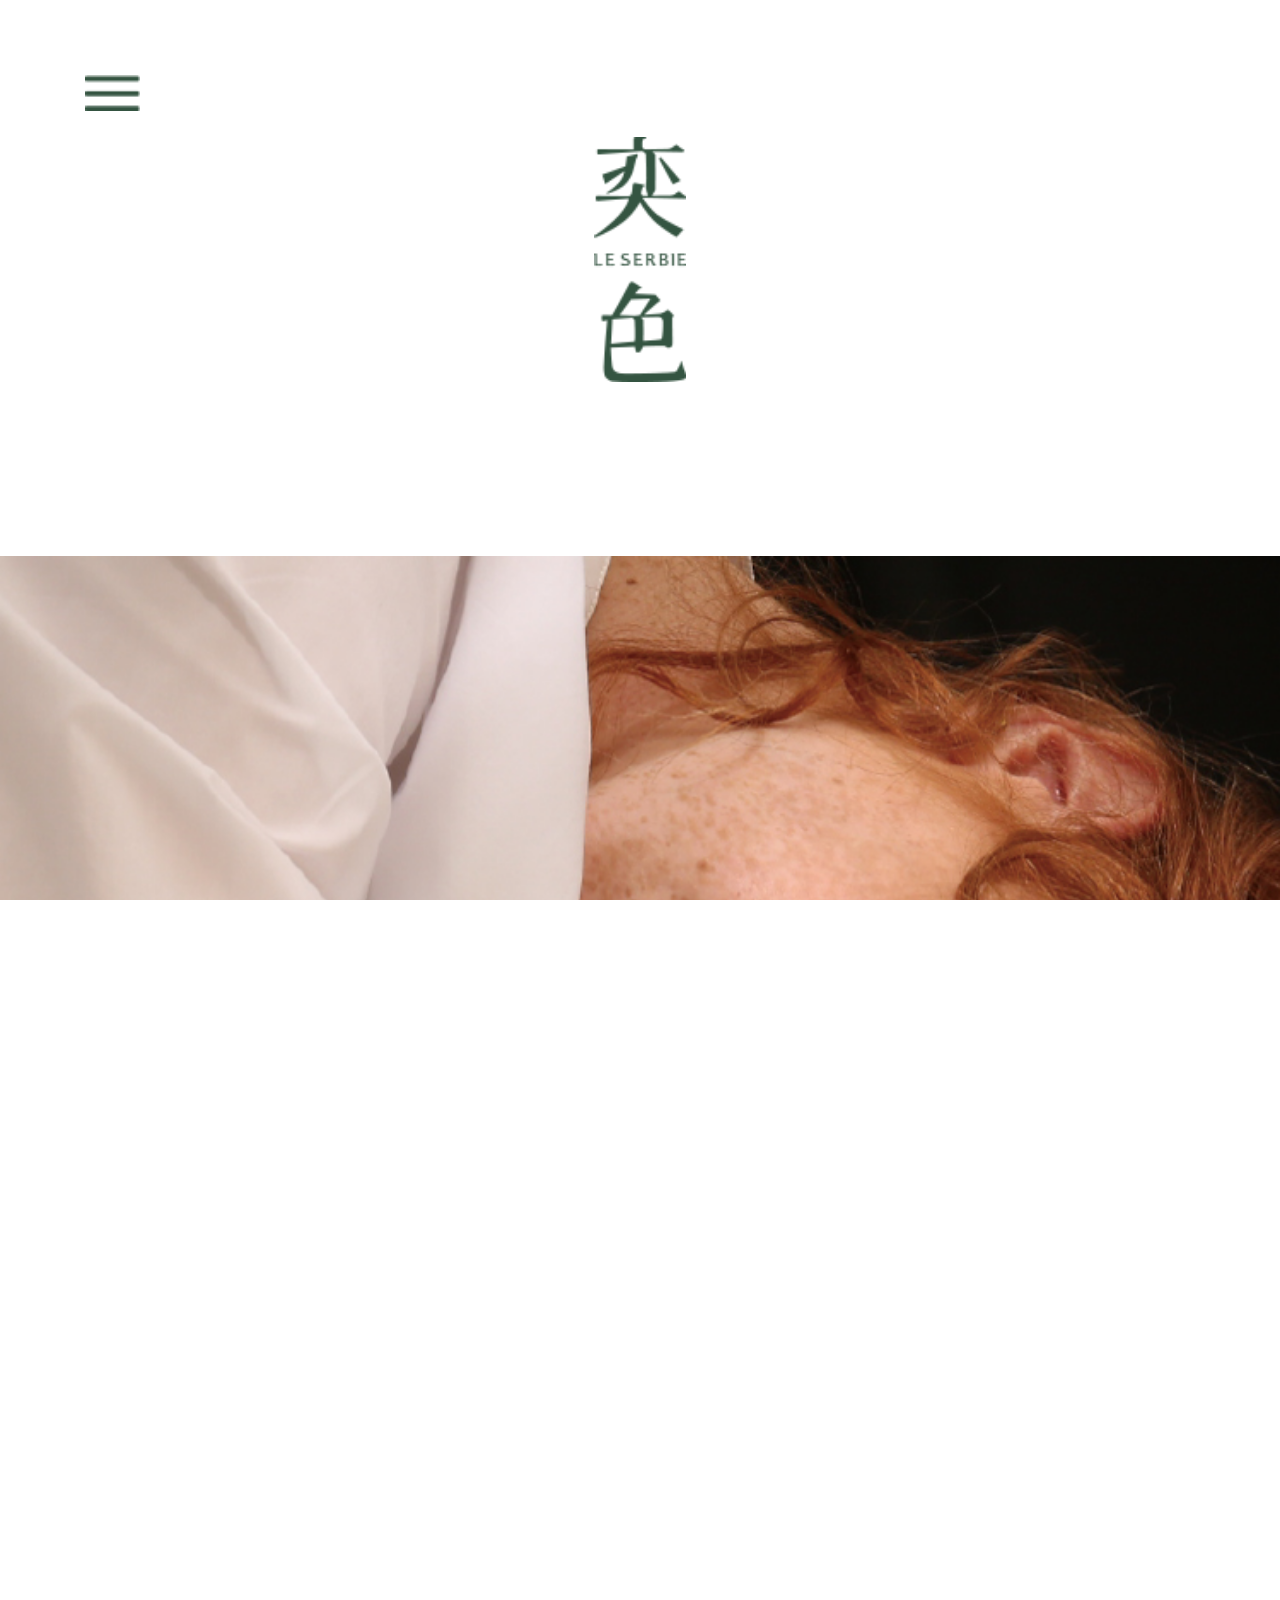
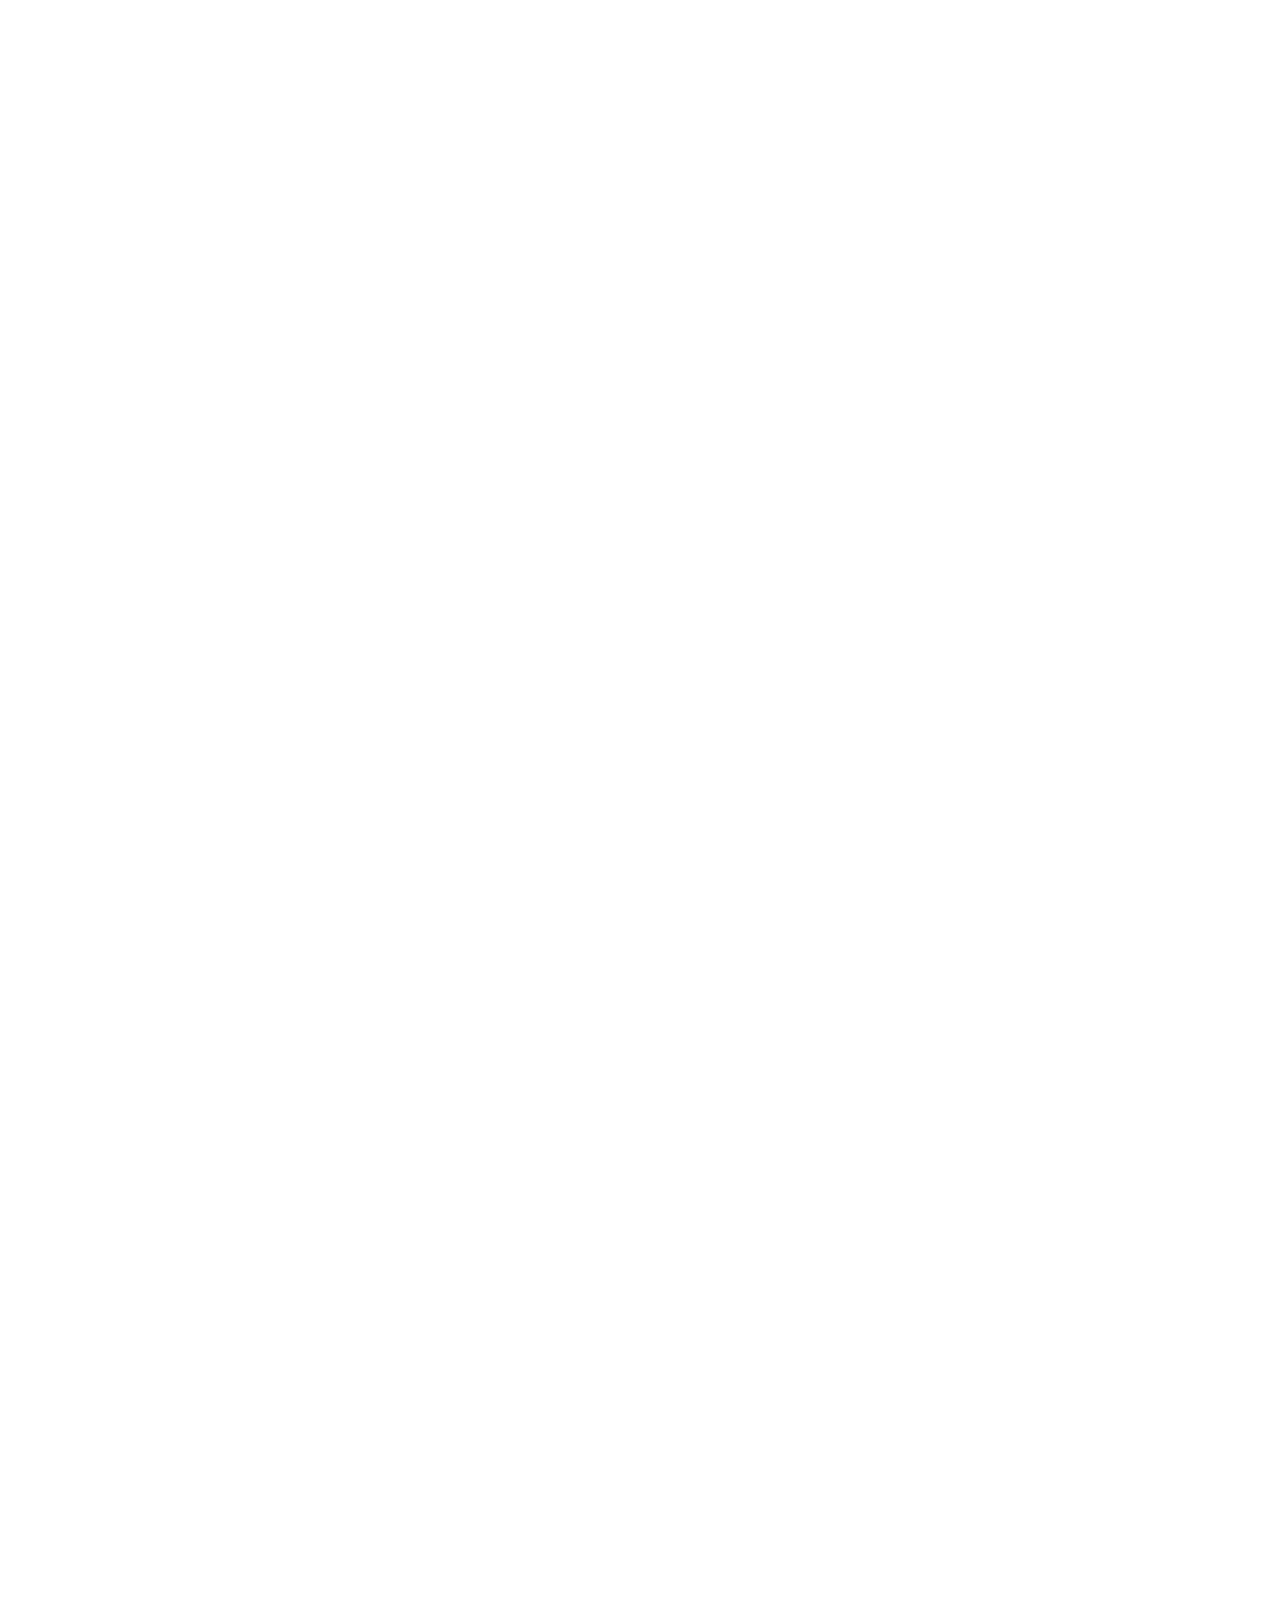
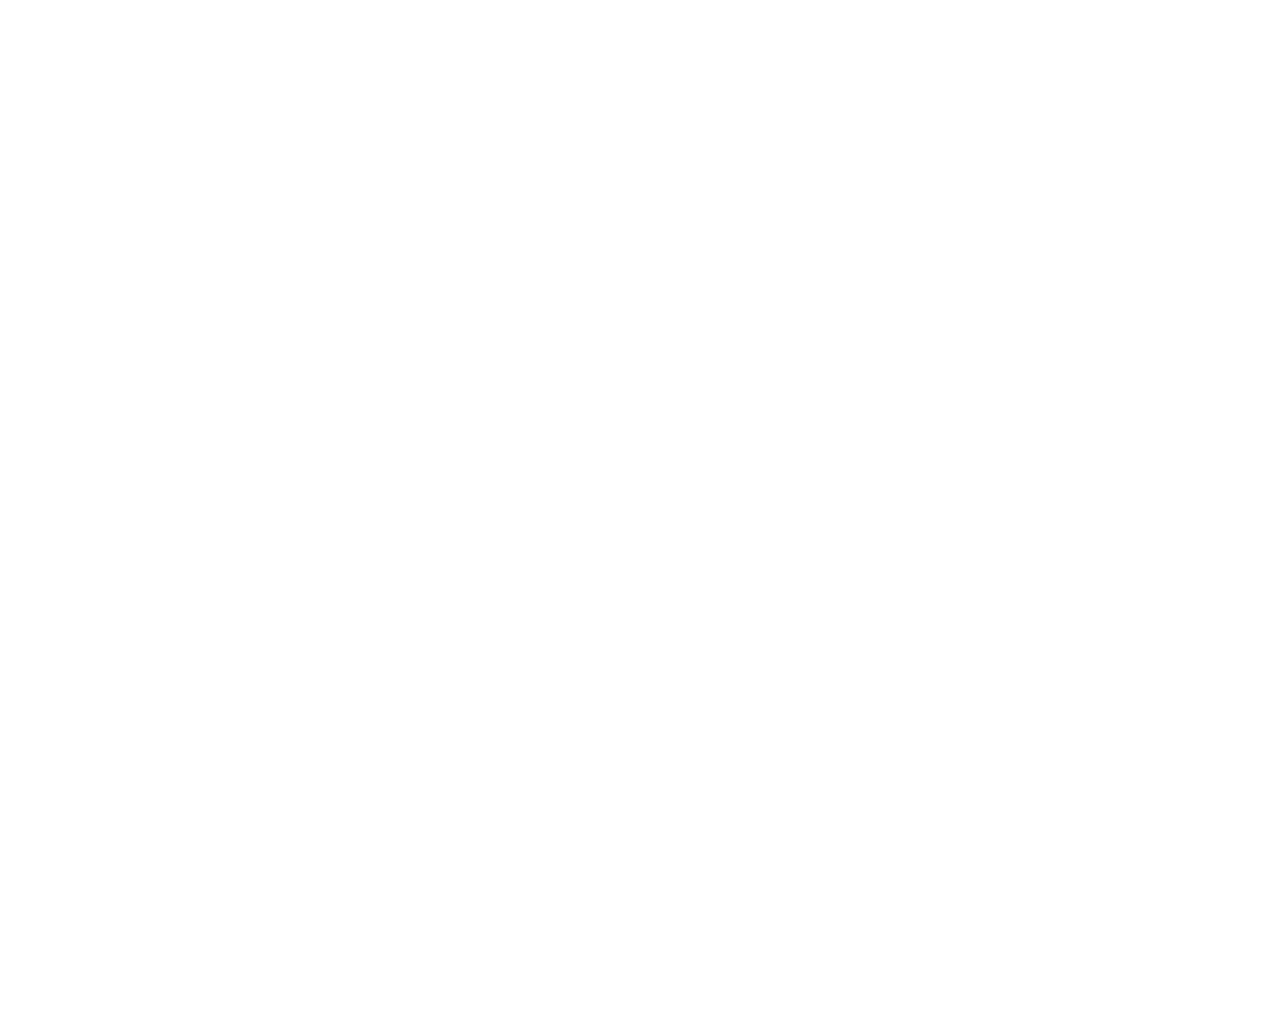
<file: index.html>
<!DOCTYPE html>
<html lang="en">
<head>
    <meta charset="UTF-8">
    <meta name="viewport" content="width=device-width,initial-scale=1,minimum-scale=1,maximum-scale=1,user-scalable=no" />
    <meta name="wap-font-scale" content="no">
    <script type="text/javascript" src="http://cdn.webfont.youziku.com/wwwroot/js/wf/youziku.api.min.js"></script>
    <script src="./js/swiper-4.3.2.min.js"></script>
    <script src="./js/jquery-1.11.3.min.js"></script>
    <link rel="stylesheet" href="./css/style.css">
    <title>Home</title>
</head>
<body>
    <div class="header">
        <div class="menu">
            <img src="./img/menu.png" alt="">
        </div>
        <div class="logo">
            <a href="./index.html"><img src="./img/logo.png" alt=""></a>
        </div>
    </div>
    <div class="menu-wrapper">
        <div class="menu-content">
            <div class="fork"><img src="./img/fork.png" alt=""></div>
            <div class="menu-content-logo"><a href="./index.html"><img src="./img/logo.png" alt=""></a></div>
            <div class="menu-nav">
                <dl>
                    <dt>
                        <a href="./html/about.html"><span>“</span>Who is Leserbie<span>”</span></a>
                    </dt>
                </dl>
                <dl>
                    <dt>
                        <a href="###"><span>“</span>Lookbook<span>”</span></a>
                    </dt>

                    <dd>
                        <a href="./html/lookbook.html">Lookbook</a>
                    </dd>
                    <dd>
                        <a href="html/magazine.html" target="_blank">Magazine</a>
                    </dd>
                </dl>
                <dl>
                    <dt>
                        <a href="###"><span>“</span>Store<span>”</span></a>
                    </dt>
                    <dd>
                        <a href="./html/contact.html">商品列表</a>
                    </dd>
                    <dd>
                        <a href="./html/investment.html">招商列表</a>
                    </dd>
                    <dd>
                        <a href="./html/VIP.html">VIP</a>
                    </dd>
                </dl>
                <dl>
                    <dt>
                        <a href="./html/column.html"><span>“</span>Leserbie colunmn<span>”</span></a>
                    </dt>
                </dl>
                <dl>
                    <dt>
                        <a href="./html/join.html"><span>“</span>Join us<span>”</span></a>

                    </dt>
                </dl>
            </div>
        </div>
        <div class="menu-wrapper-menu">
            <img src="./img/menu.png" alt="">
        </div>
    </div>
    <div class="swiper-container">
        <div class="swiper-wrapper">
            <div class="swiper-slide"><img src="./img/swiper-bg-one.jpg" alt=""></div>
            <div class="swiper-slide"><img src="./img/swiper-bg-two.jpg" alt=""></div>
            <div class="swiper-slide"><img src="./img/swiper-bg-three.jpg" alt=""></div>
        </div>
        <div class="swiper-pagination"></div>
    </div>
    <div class="swiper-img-amplify">
        <div class="swiper-img-amplify-content">
            <div class="swiper-img-amplify-english-logo"></div>
            <div class="swiper-img-amplify-fork"></div>
            <div class="swiper-img-amplify-text-wrapper">
                <div class="swiper-img-amplify-text-wrapper-one"><img src="./img/amplify-show-one.jpg" alt=""></div>
                <div class="swiper-img-amplify-text-wrapper-two">
                    <img src="./img/amplify-show-two.jpg" alt="">
                    <img src="./img/amplify-show-three.jpg" alt="">
                </div>
                <br>
                <h6>“ 每一个生活的日常，都不寻常 ”<br><span>9月13日奕色友谊店全新开幕</span></h6>
                <br>
                <p>
                    一个无畏他人目光的人才真正懂得快乐的真谛。在一本书里找到内心的触动 在电影中忘乎所以的笑与泪，在生命旅途中的发现与内省 一切遵循自我的体验，都值得快乐。无关悲与喜 关注自我的身心感受发现属于自己的光芒。在千篇一律的潮流里,找到愉悦自我的时装，遇见真实的自己,发现生活的美好。不取悦外界的审美,只关注身体的喜恶，寻觅相同频率的时装,相互成就和碰撞出不一样的烟火。
                    <br>
                    <br>
                    <br>
                    <span>-LESERIBE</span>
                </p>
            </div>
        </div>
    </div>
    <div class="home-leserbie-colum-wrapper">
        <h6>Leserbie column</h6>
        <div class="home-leserbie-colum">
            <div class="home-leserbie-colum-img-wrapper">
                <a href="./html/column.html"><img src="./img/home-leserbie-colum-bg-one.jpg" alt=""></a>
                <span><a href="./html/column.html">2016.04.08</a></span>
            </div>
            <div class="home-leserbie-colum-img-wrapper">
                <a href="./html/column.html"><img src="./img/home-leserbie-colum-bg-two.jpg" alt=""></a>
                <span><a href="./html/column.html">2016.04.08</a></span>
            </div>
            <div class="home-leserbie-colum-img-wrapper">
                <a href="./html/column.html"><img src="./img/home-leserbie-colum-bg-three.jpg" alt=""></a>
                <span><a href="./html/column.html">2016.04.08</a></span>
            </div>
            <div class="home-leserbie-colum-img-wrapper">
                <a href="./html/column.html"><img src="./img/home-leserbie-colum-bg-four.jpg" alt=""></a>
                <span><a href="./html/column.html">2016.04.08</a></span>
            </div>
            <div class="home-leserbie-colum-img-wrapper">
                <a href="./html/column.html"><img src="./img/home-leserbie-colum-bg-five.jpg" alt=""></a>
                <span><a href="./html/column.html">2016.04.08</a></span>
            </div>
            <div class="home-leserbie-colum-img-wrapper">
                <a href="./html/column.html"><img src="./img/home-leserbie-colum-bg-six.jpg" alt=""></a>
                <span><a href="./html/column.html">2016.04.08</a></span>
            </div>
        </div>

    </div>
</body>
<script>
    // rem自动计算
    (function (doc, win) {
        var docEl = doc.documentElement,
            resizeEvt = 'orientationchange' in window ?     'orientationchange' : 'resize',
            recalc = function() {
                var clientWidth = docEl.clientWidth;
                if(!clientWidth) {
                    return
                }
                docEl.style.fontSize = 100 * (clientWidth / 750) + 'px'; };

        if(!doc.addEventListener) {
            return
        }
        win.addEventListener(resizeEvt, recalc, false);
        doc.addEventListener('DOMContentLoaded', recalc, false);
    }(document, window))
    //web-font字体
    $youziku.load("body", "616974c45ae147c3a800adb0ddff96f1", "PingFangSC");
    $youziku.draw();
    //菜单显示隐藏
    $(".menu>img").click(function () {
        $("body").css('overflow-y', 'hidden')
        $(".menu-wrapper").addClass("animated fadeInLeft").css({
            "transform": "translateX(0%)",
        })
        $(".fork").click(function () {
            $("body").css('overflow-y', 'auto')
            $(".menu-wrapper").removeClass("animated fadeInLeft").css({
                "transform": "translateX(100%)",
            })
        })
    })
    //二级导航的控制
    $(".menu-nav dt").click(function () {
        if($(this).nextAll("dd").css("display")=="none"){
            $(this).parents("dl").siblings().children("dt").children("a").removeClass('menu-nav-dt-active').children("span").removeClass("menu-nav-spot-active").parents("a").parents("dt").nextAll("dd").slideUp()
            $(this).children("a").addClass('menu-nav-dt-active').children("span").addClass("menu-nav-spot-active").parents("a").parents("dt").nextAll("dd").slideDown()
        }else {
            $(this).children("a").removeClass('menu-nav-dt-active').children("span").removeClass("menu-nav-spot-active").parents("a").parents("dt").nextAll("dd").slideUp()
        }
    })
    $(".menu-nav dd a").click(function () {
        $(this).addClass("menu-nav-dd-active")
    })
    //轮播图
    var mySwiper = new Swiper('.swiper-container', {
        slidesPerView:"auto",
        autoplay: {
            delay: 5000,
        },
        pagination: {
            el: '.swiper-pagination',
            clickable :true,
        },
    });
    //弹窗
    var flag = false;
    var $selector = $('#selectorID');

    $(".swiper-slide").on('touchstart touchmove touchend', function(event) {
        switch(event.type) {
            case 'touchstart':
                falg = false;
                break;
            case 'touchmove':
                falg = true;
                break;
            case 'touchend':
                if( !falg ) {
                    $("body").css('overflow-y', 'hidden')
                    $(".swiper-img-amplify").css("display","flex")
                } else {
                }
                break;
        }
    });
    // $(".swiper-slide").on('touchend',function (event) {
    //     event.preventDefault();
    //     $("body").css('overflow-y', 'hidden')
    //     $(".swiper-img-amplify").css("display","flex")
    // })
    $(".swiper-img-amplify-fork").click(function () {
        $("body").css('overflow-y', 'auto')
        $(".swiper-img-amplify").css("display","none")
    })


</script>
</html>
</file>
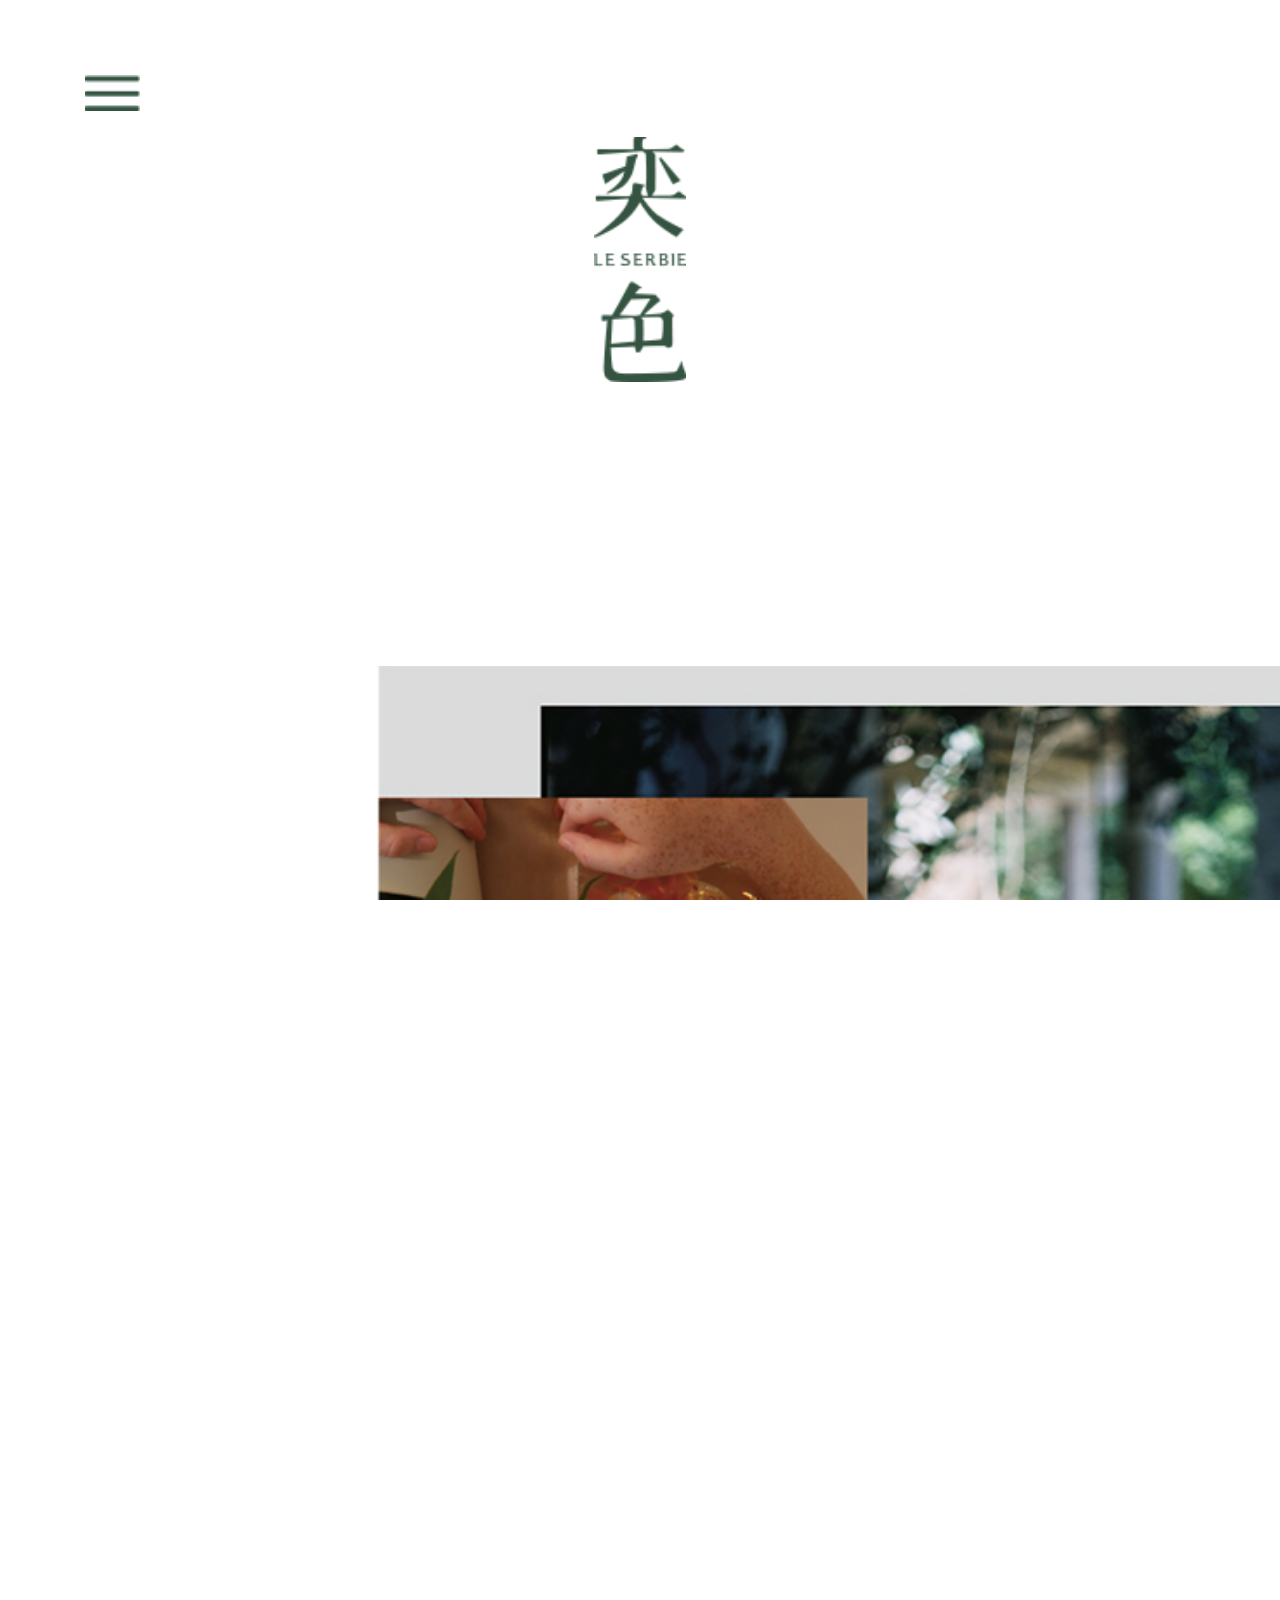
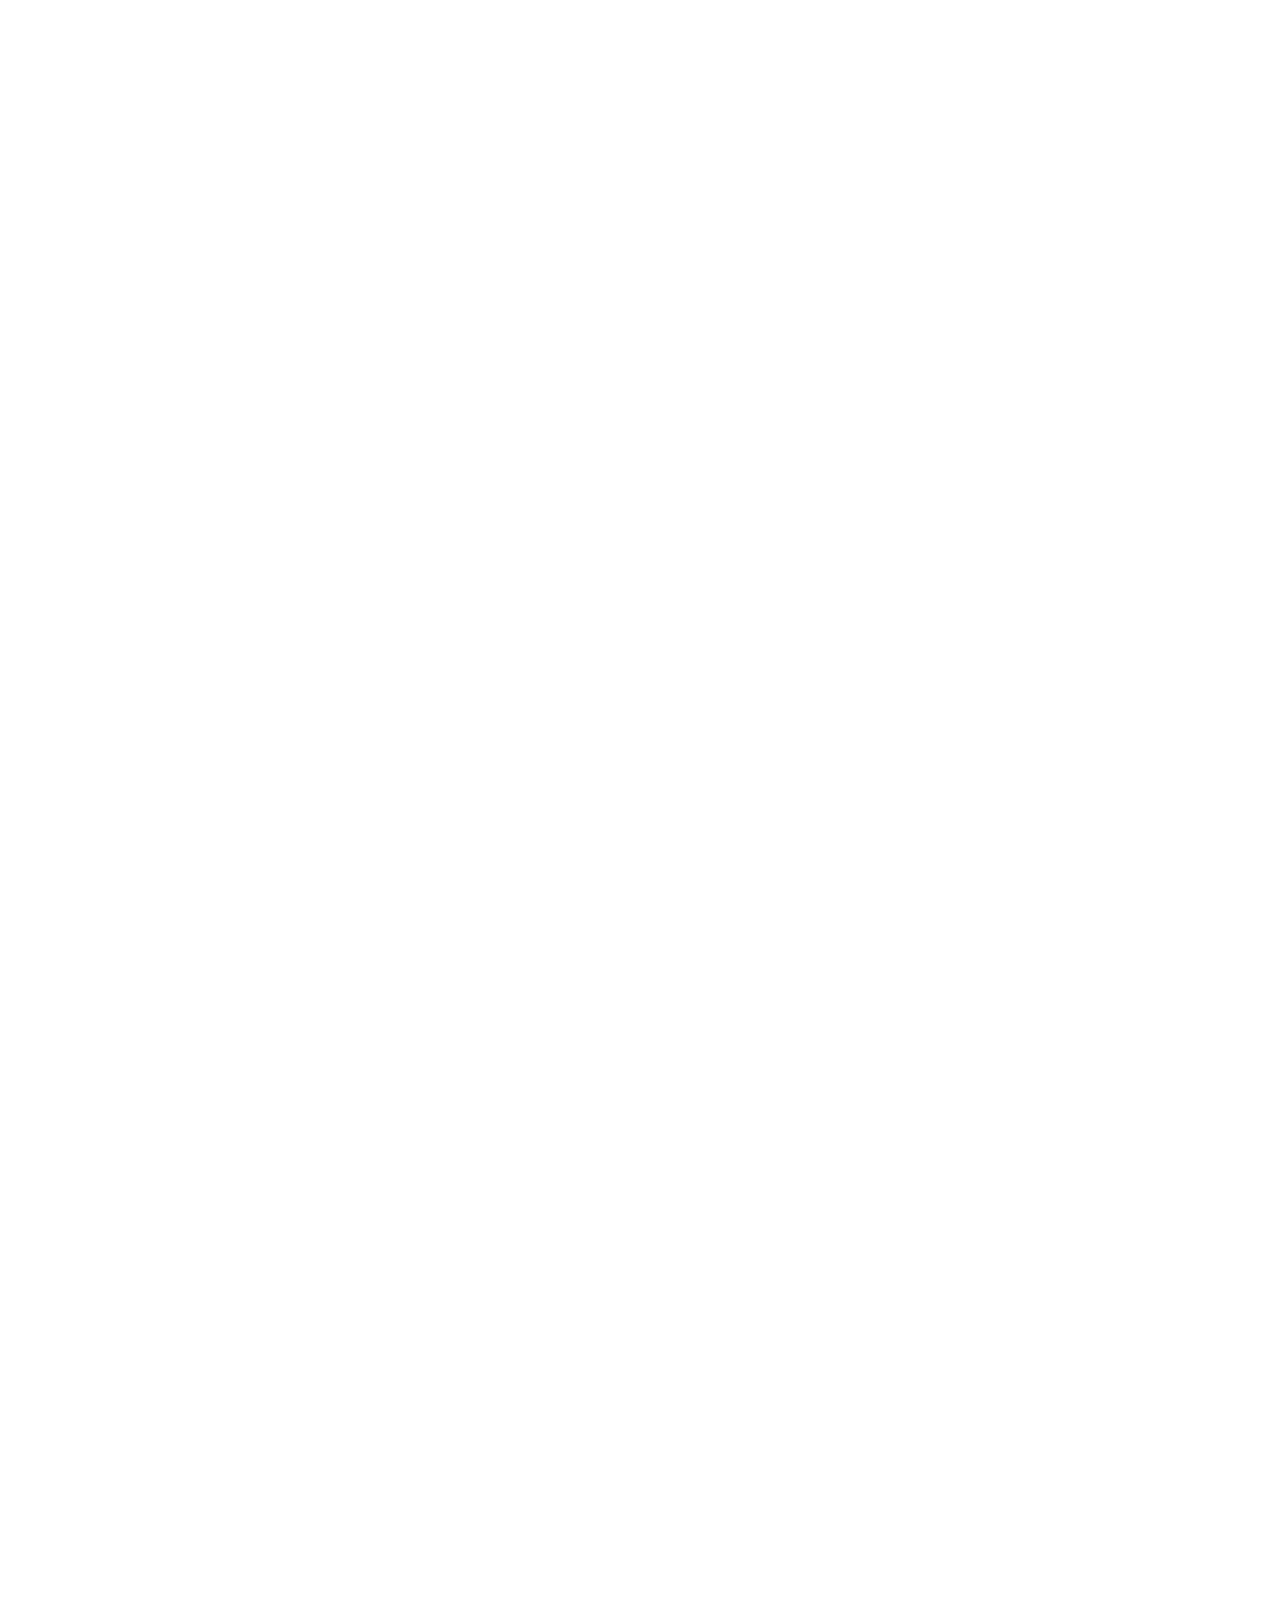
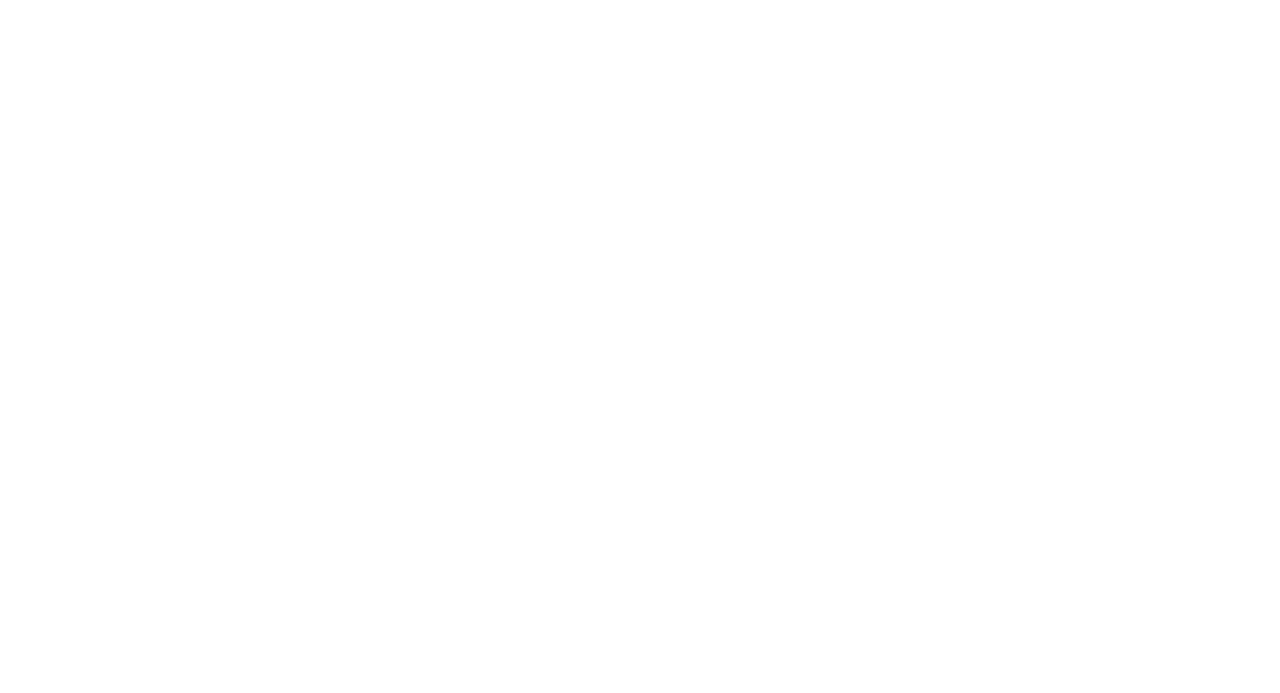
<file: html/about.html>
<!DOCTYPE html>
<html lang="en">
<head>
    <meta charset="UTF-8">
    <meta name="viewport" content="width=device-width,initial-scale=1,minimum-scale=1,maximum-scale=1,user-scalable=no" />
    <meta name="wap-font-scale" content="no">
    <script type="text/javascript" src="http://cdn.webfont.youziku.com/wwwroot/js/wf/youziku.api.min.js"></script>
    <script src="../js/swiper-4.3.2.min.js"></script>
    <script src="../js/jquery-1.11.3.min.js"></script>
    <link rel="stylesheet" href="../css/style.css">
    <title>About</title>
</head>
<body>
<div class="header">
    <div class="menu">
        <img src="../img/menu.png" alt="">
    </div>
    <div class="logo">
        <a href="../index.html"><img src="../img/logo.png" alt=""></a>
    </div>
</div>
<div class="menu-wrapper">
    <div class="menu-content">
        <div class="fork"><img src="../img/fork.png" alt=""></div>
        <div class="menu-content-logo"><a href="../index.html"><img src="../img/logo.png" alt=""></a></div>
        <div class="menu-nav">
            <dl>
                <dt>
                    <a href="./about.html" id="menu-nav-dt-active"><span class="menu-nav-spot-active">“</span>Who is Leserbie<span class="menu-nav-spot-active">”</span></a>
                </dt>
            </dl>
            <dl>
                <dt>
                    <a href="###"><span>“</span>Lookbook<span>”</span></a>
                </dt>

                <dd>
                    <a href="./lookbook.html">Lookbook</a>
                </dd>
                <dd>
                    <a href="magazine.html" target="_blank">Magazine</a>
                </dd>
            </dl>
            <dl>
                <dt>
                    <a href="###"><span>“</span>Store<span>”</span></a>
                </dt>
                <dd>
                    <a href="./contact.html">商品列表</a>
                </dd>
                <dd>
                    <a href="./investment.html">招商列表</a>
                </dd>
                <dd>
                    <a href="./VIP.html">VIP</a>
                </dd>
            </dl>
            <dl>
                <dt>
                    <a href="./column.html"><span>“</span>Leserbie colunmn<span>”</span></a>
                </dt>
            </dl>
            <dl>
                <dt>
                    <a href="./join.html"><span>“</span>Join us<span>”</span></a>

                </dt>
            </dl>
        </div>
    </div>
    <div class="menu-wrapper-menu">
        <img src="../img/menu.png" alt="">
    </div>
</div>
<div class="about-bg-wrapper">
    <div class="about-space"></div>
    <div class="about-bg">
        <img src="../img/about-bg.jpg" alt="">
    </div>
</div>

<div class="about-text">
    <p>
        奕色，是一个关注当下生活方式的设计型女装品牌。
        以“轻简、随适、利落”为创作语言，从自然、生活和艺术中汲取美学灵感，为追求生活品质、对时尚敏感的独立现代女性提供更具实穿性与表现力的产品体验，并带来审美与情感上的共鸣。<br>
        <br>
        我们相信服装不止是外在的美，更应反映穿衣者的精神世界，借助服装，去表达更丰富、自信、真实的自己，呈现本源的美，即所谓“本色心生”。
    </p>
    <div class="about-text-border"></div>
</div>
</body>
<script>
    // rem自动计算
    (function (doc, win) {
        var docEl = doc.documentElement,
            resizeEvt = 'orientationchange' in window ?     'orientationchange' : 'resize',
            recalc = function() {
                var clientWidth = docEl.clientWidth;
                if(!clientWidth) {
                    return
                }
                docEl.style.fontSize = 100 * (clientWidth / 750) + 'px'; };

        if(!doc.addEventListener) {
            return
        }
        win.addEventListener(resizeEvt, recalc, false);
        doc.addEventListener('DOMContentLoaded', recalc, false);
    }(document, window))
    //web-font字体
    $youziku.load("body", "616974c45ae147c3a800adb0ddff96f1", "PingFangSC");
    $youziku.draw();


    //菜单显示隐藏
    $(".menu>img").click(function () {
        $("body").css('overflow-y', 'hidden')
        $(".menu-wrapper").addClass("animated fadeInLeft").css({
            "transform": "translateX(0%)",
        })
        $(".fork").click(function () {
            $("body").css('overflow-y', 'auto')
            $(".menu-wrapper").removeClass("animated fadeInLeft").css({
                "transform": "translateX(100%)",
            })
        })
    })
    //二级导航的控制
    $(".menu-nav dt").click(function () {
        if($(this).nextAll("dd").css("display")=="none"){
            $(this).parents("dl").siblings().children("dt").children("a").removeClass('menu-nav-dt-active').children("span").removeClass("menu-nav-spot-active").parents("a").parents("dt").nextAll("dd").slideUp()
            $(this).children("a").addClass('menu-nav-dt-active').children("span").addClass("menu-nav-spot-active").parents("a").parents("dt").nextAll("dd").slideDown()
        }else {
            $(this).children("a").removeClass('menu-nav-dt-active').children("span").removeClass("menu-nav-spot-active").parents("a").parents("dt").nextAll("dd").slideUp()
        }
    })
    $(".menu-nav dd a").click(function () {
        $(this).addClass("menu-nav-dd-active")
    })


</script>
</html>
</file>
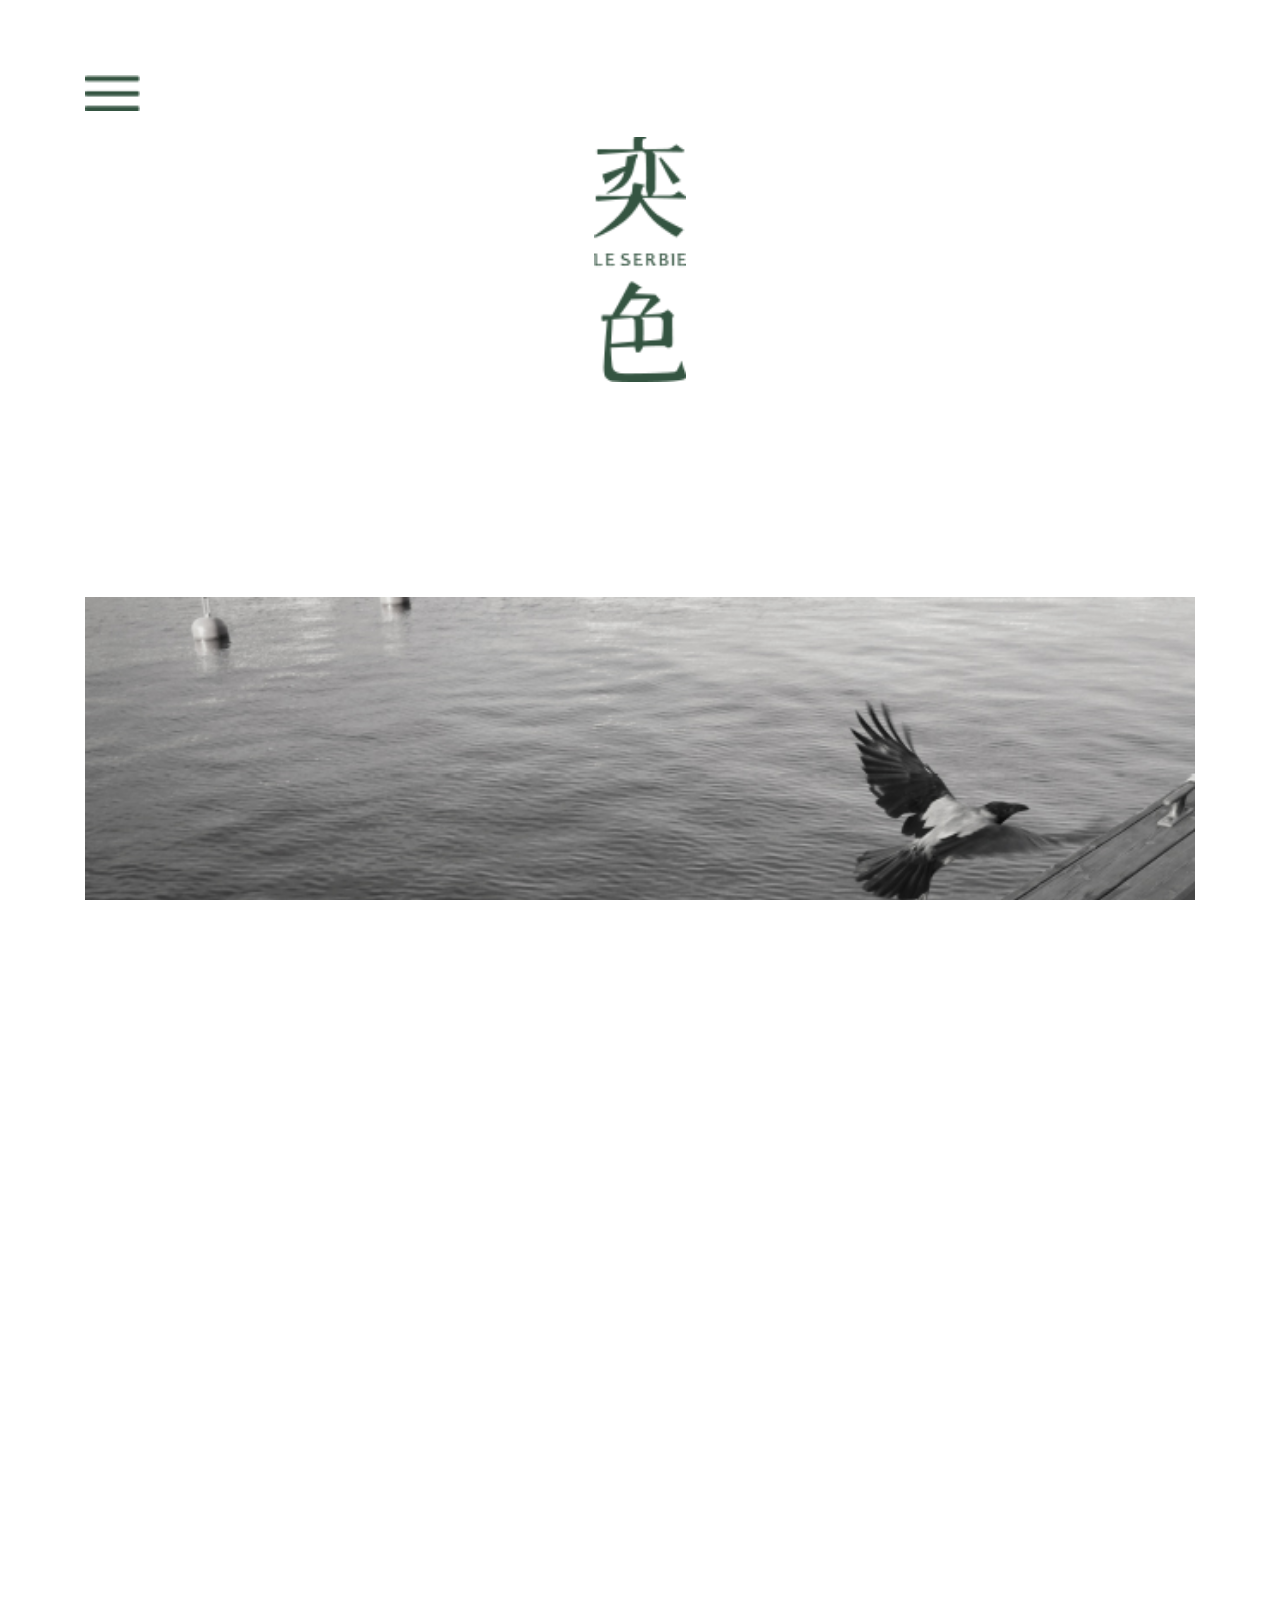
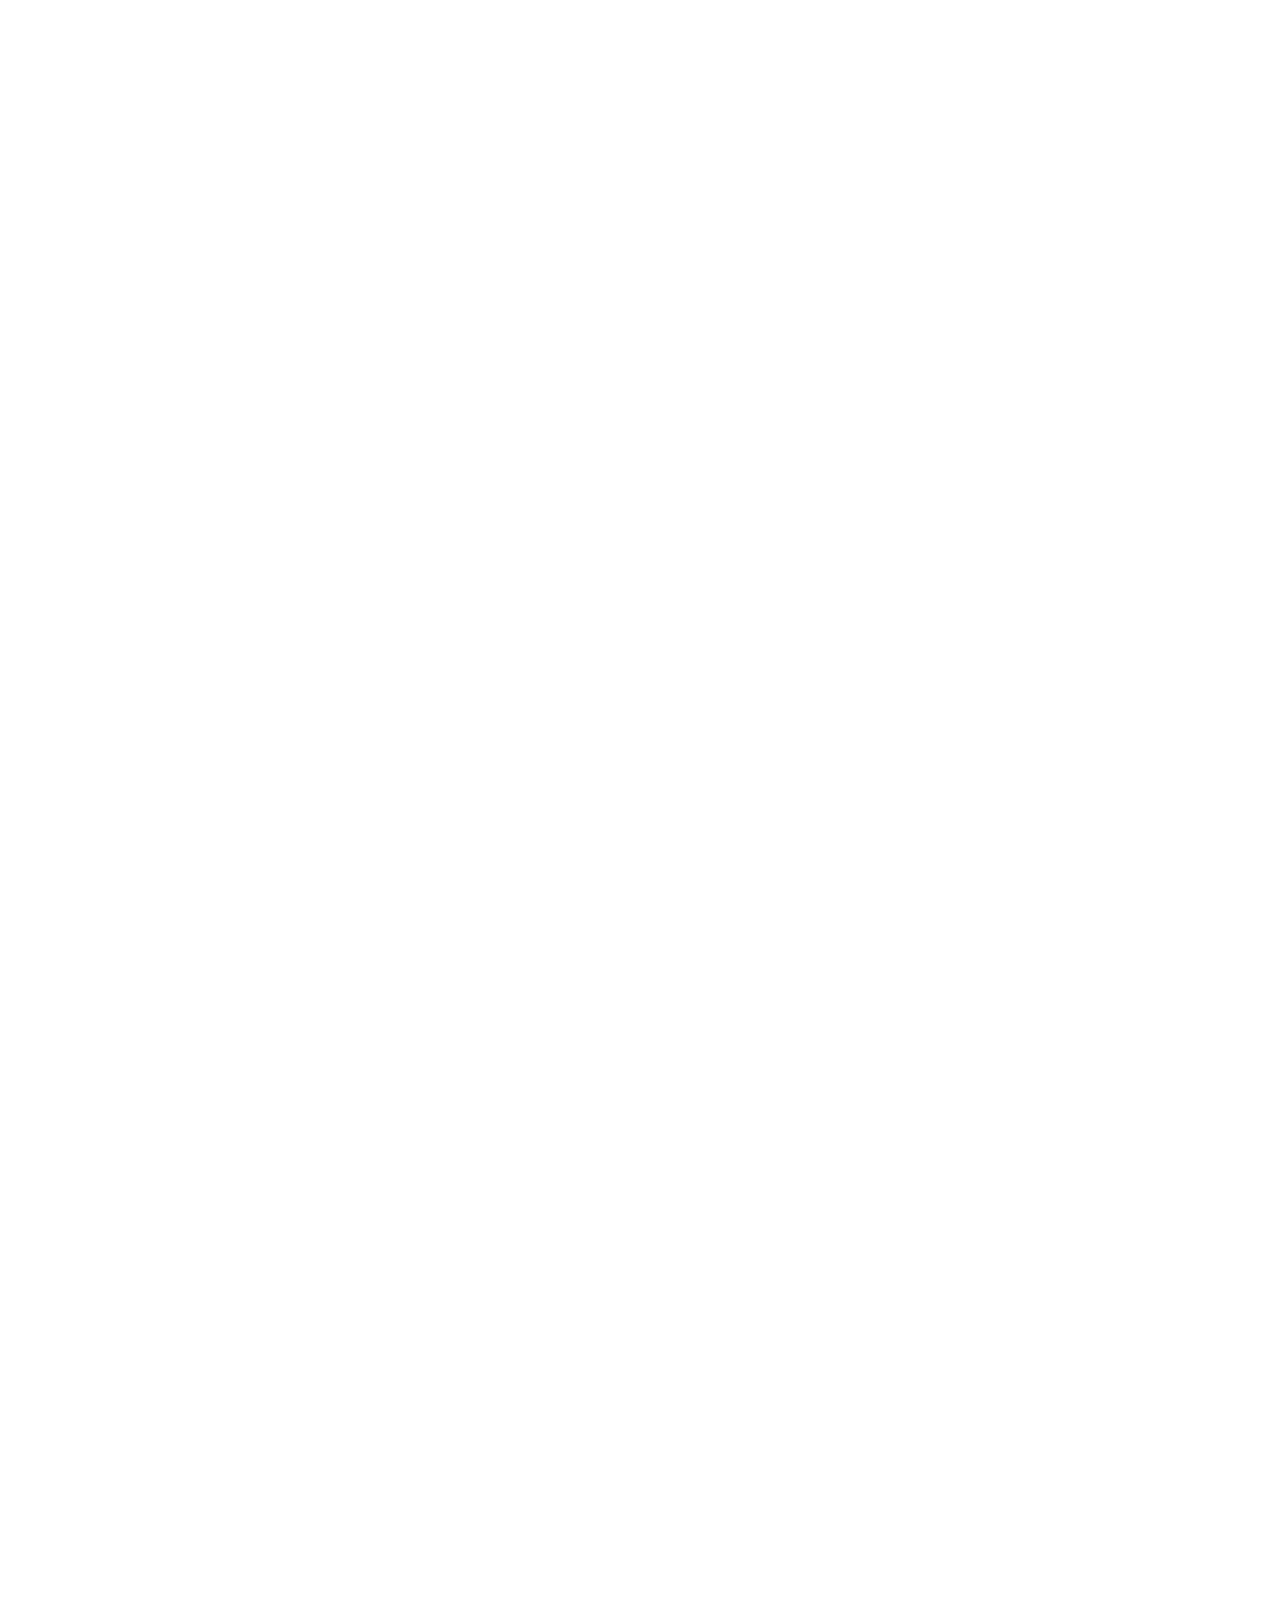
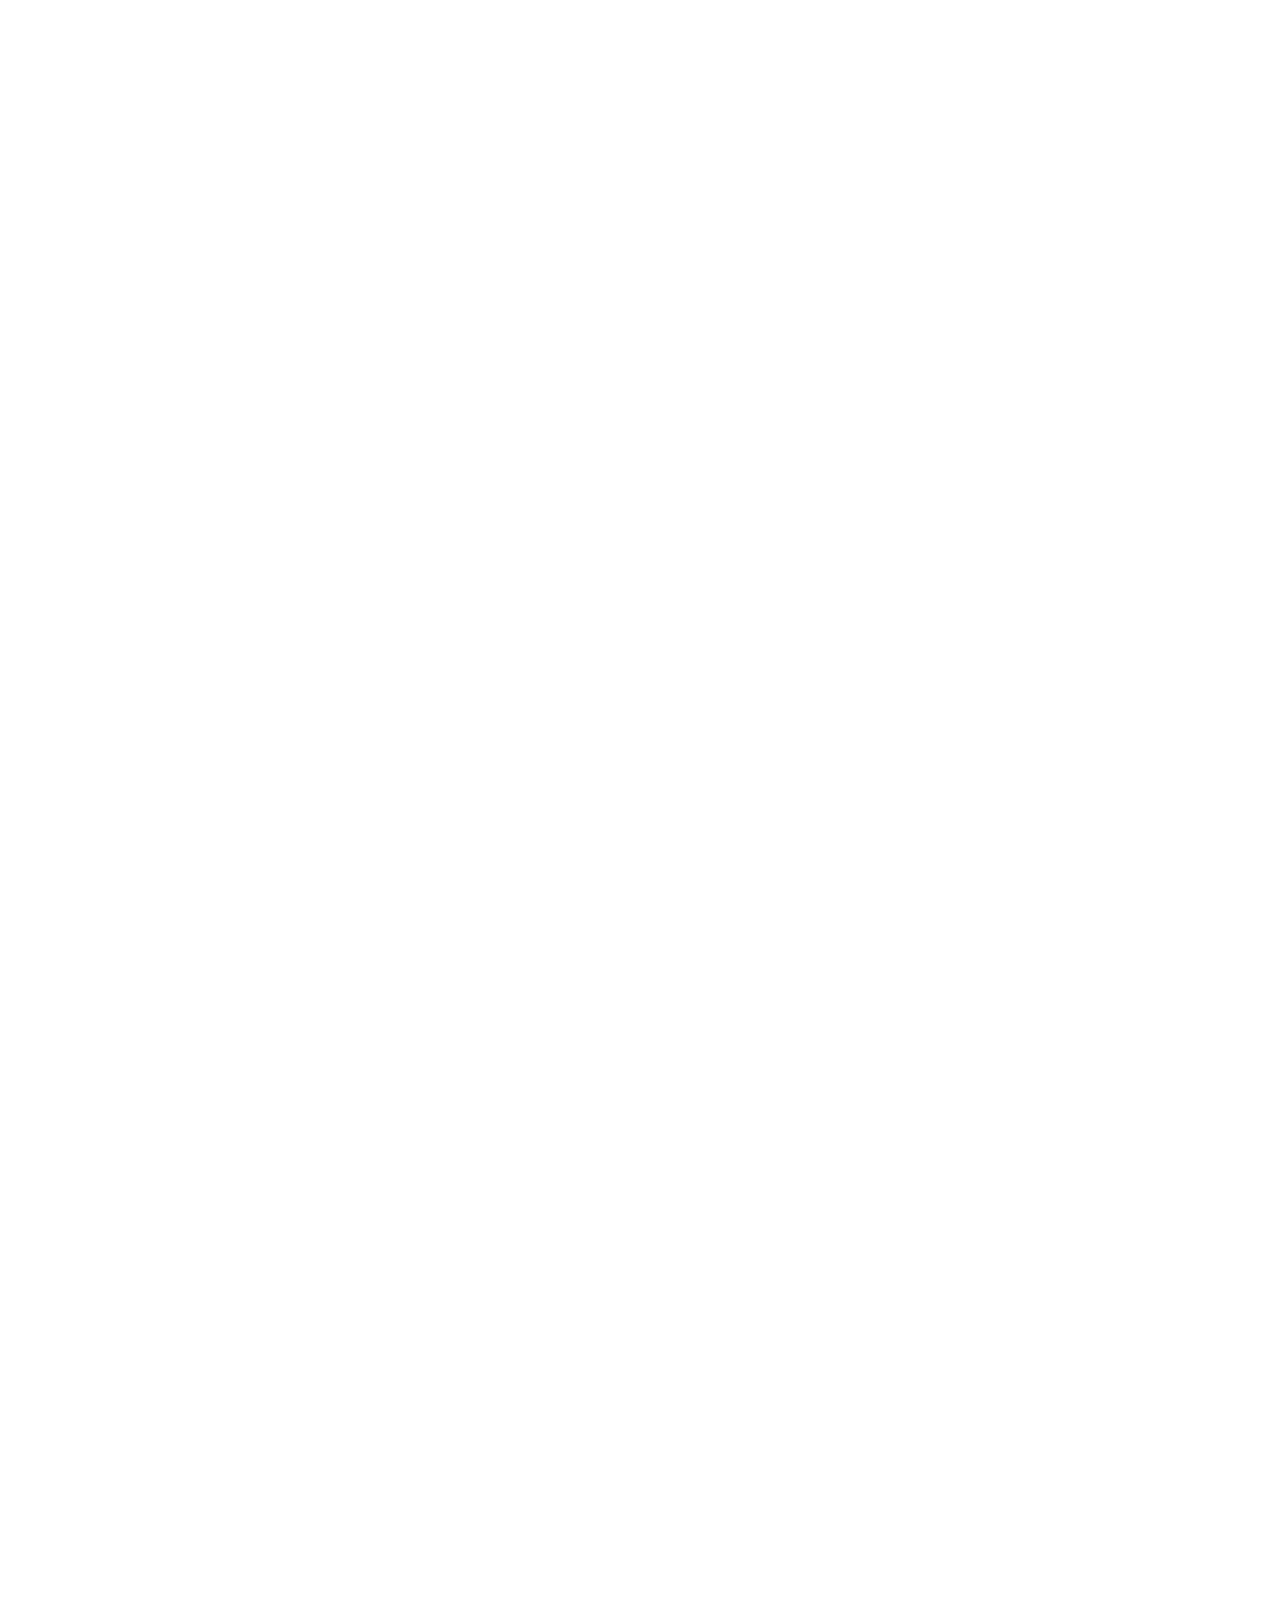
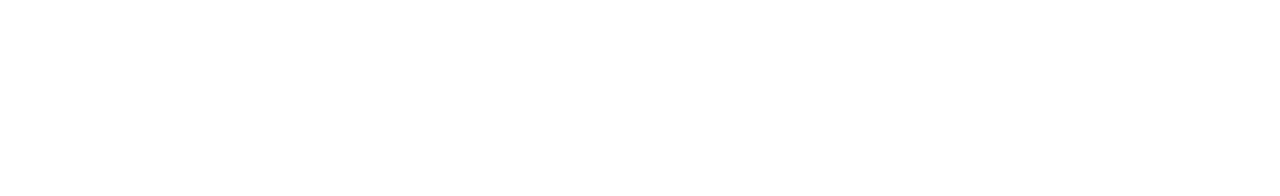
<file: html/column.html>
<!DOCTYPE html>
<html lang="en">
<head>
    <meta charset="UTF-8">
    <meta name="viewport" content="width=device-width,initial-scale=1,minimum-scale=1,maximum-scale=1,user-scalable=no" />
    <meta name="wap-font-scale" content="no">
    <script type="text/javascript" src="http://cdn.webfont.youziku.com/wwwroot/js/wf/youziku.api.min.js"></script>
    <script src="../js/swiper-4.3.2.min.js"></script>
    <script src="../js/jquery-1.11.3.min.js"></script>
    <link rel="stylesheet" href="../css/style.css">
    <title>Column</title>
</head>
<body>
<div class="header">
    <div class="menu">
        <img src="../img/menu.png" alt="">
    </div>
    <div class="logo">
        <a href="../index.html"><img src="../img/logo.png" alt=""></a>
    </div>
</div>
<div class="menu-wrapper">
    <div class="menu-content">
        <div class="fork"><img src="../img/fork.png" alt=""></div>
        <div class="menu-content-logo"><a href="../index.html"><img src="../img/logo.png" alt=""></a></div>
        <div class="menu-nav">
            <dl>
                <dt>
                    <a href="./about.html"><span>“</span>Who is Leserbie<span>”</span></a>
                </dt>
            </dl>
            <dl>
                <dt>
                    <a href="###"><span>“</span>Lookbook<span>”</span></a>
                </dt>

                <dd>
                    <a href="./lookbook.html">Lookbook</a>
                </dd>
                <dd>
                    <a href="magazine.html" target="_blank">Magazine</a>
                </dd>
            </dl>
            <dl>
                <dt>
                    <a href="###"><span>“</span>Store<span>”</span></a>
                </dt>
                <dd>
                    <a href="./contact.html">商品列表</a>
                </dd>
                <dd>
                    <a href="./investment.html">招商列表</a>
                </dd>
                <dd>
                    <a href="./VIP.html">VIP</a>
                </dd>
            </dl>
            <dl>
                <dt>
                    <a href="./column.html" id="menu-nav-dt-active"><span class="menu-nav-spot-active">“</span>Leserbie colunmn<span class="menu-nav-spot-active">”</span></a>
                </dt>
            </dl>
            <dl>
                <dt>
                    <a href="./join.html"><span>“</span>Join us<span>”</span></a>
                </dt>
            </dl>
        </div>
    </div>
    <div class="menu-wrapper-menu">
        <img src="../img/menu.png" alt="">
    </div>
</div>
<div class="column-wrapper">
    <div class="column-content">
        <a href="./column2.html"><img src="../img/column-bg1.jpg" alt=""></a>
        <p><a href="./column2.html">2016.01.18 北欧出行，冰与火的寻真之旅</a></p>
    </div>
    <div class="column-content">
        <a href="./column2.html"><img src="../img/column-bg2.jpg" alt=""></a>
        <p><a href="./column2.html">2016.01.18 摄影师/311-安静自己的心境，感受生命的到来 </a></p>
    </div>
    <div class="column-content">
        <a href="./column2.html"><img src="../img/column-bg3.jpg" alt=""></a>
        <p><a href="./column2.html">2016.01.18 2018春夏新品秀场 / 自在自然，本色心生</a></p>
    </div>
    <div class="column-content">
        <a href="./column2.html"><img src="../img/column-bg4.jpg" alt=""></a>
        <p><a href="./column2.html">2016.01.18 生活灵感 / 一场自然而然的跨界创意展</a></p>
    </div>
    <div class="column-content">
        <a href="./column2.html"><img src="../img/column-bg5.jpg" alt=""></a>
        <p><a href="./column2.html">2016.01.18  生活灵感 / 一场自然而然的跨界创意展</a></p>
    </div>
</div>
</body>
<script>
    // rem自动计算
    (function (doc, win) {
        var docEl = doc.documentElement,
            resizeEvt = 'orientationchange' in window ?     'orientationchange' : 'resize',
            recalc = function() {
                var clientWidth = docEl.clientWidth;
                if(!clientWidth) {
                    return
                }
                docEl.style.fontSize = 100 * (clientWidth / 750) + 'px'; };

        if(!doc.addEventListener) {
            return
        }
        win.addEventListener(resizeEvt, recalc, false);
        doc.addEventListener('DOMContentLoaded', recalc, false);
    }(document, window))
    //web-font字体
    $youziku.load("body", "616974c45ae147c3a800adb0ddff96f1", "PingFangSC");
    $youziku.draw();


    //菜单显示隐藏
    $(".menu>img").click(function () {
        $("body").css('overflow-y', 'hidden')
        $(".menu-wrapper").addClass("animated fadeInLeft").css({
            "transform": "translateX(0%)",
        })
        $(".fork").click(function () {
            $("body").css('overflow-y', 'auto')
            $(".menu-wrapper").removeClass("animated fadeInLeft").css({
                "transform": "translateX(100%)",
            })
        })
    })
    //二级导航的控制
    $(".menu-nav dt").click(function () {
        if($(this).nextAll("dd").css("display")=="none"){
            $(this).parents("dl").siblings().children("dt").children("a").removeClass('menu-nav-dt-active').children("span").removeClass("menu-nav-spot-active").parents("a").parents("dt").nextAll("dd").slideUp()
            $(this).children("a").addClass('menu-nav-dt-active').children("span").addClass("menu-nav-spot-active").parents("a").parents("dt").nextAll("dd").slideDown()
        }else {
            $(this).children("a").removeClass('menu-nav-dt-active').children("span").removeClass("menu-nav-spot-active").parents("a").parents("dt").nextAll("dd").slideUp()
        }
    })
    $(".menu-nav dd a").click(function () {
        $(this).addClass("menu-nav-dd-active")
    })

</script>
</html>
</file>
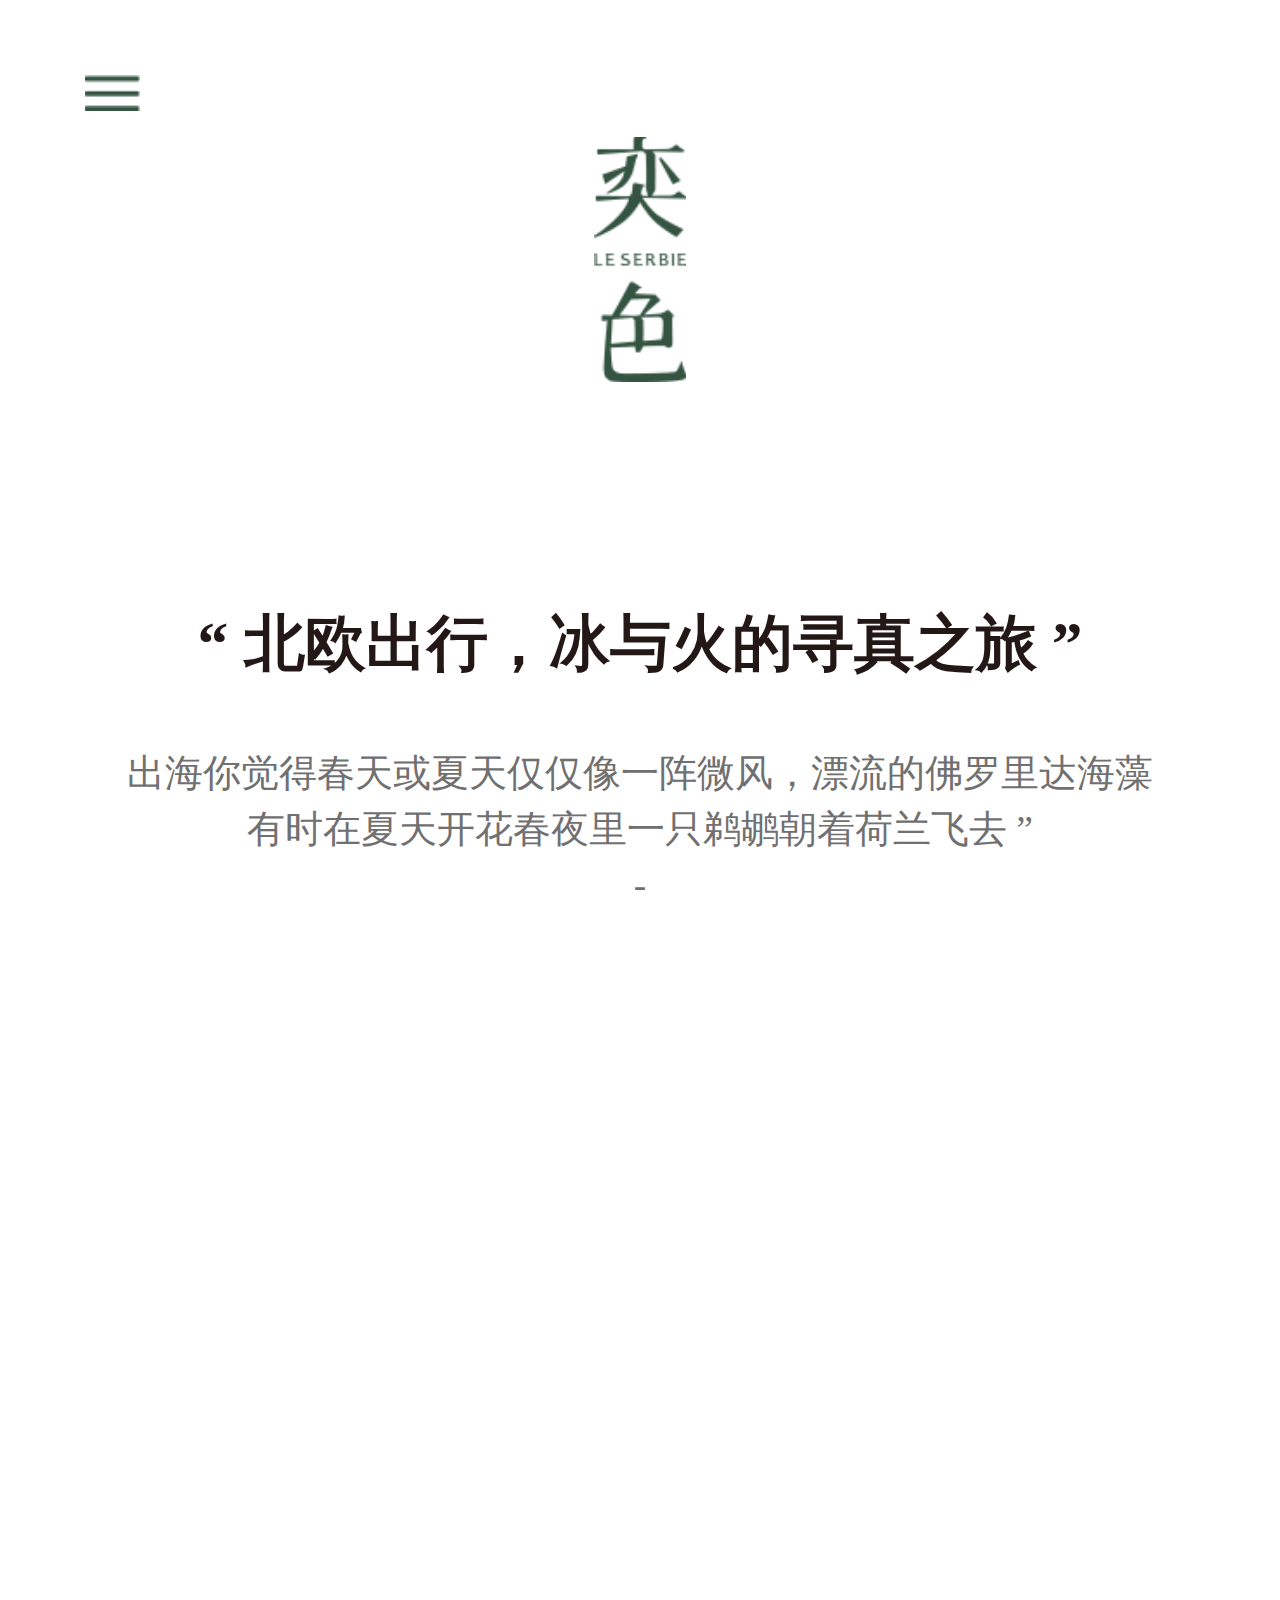
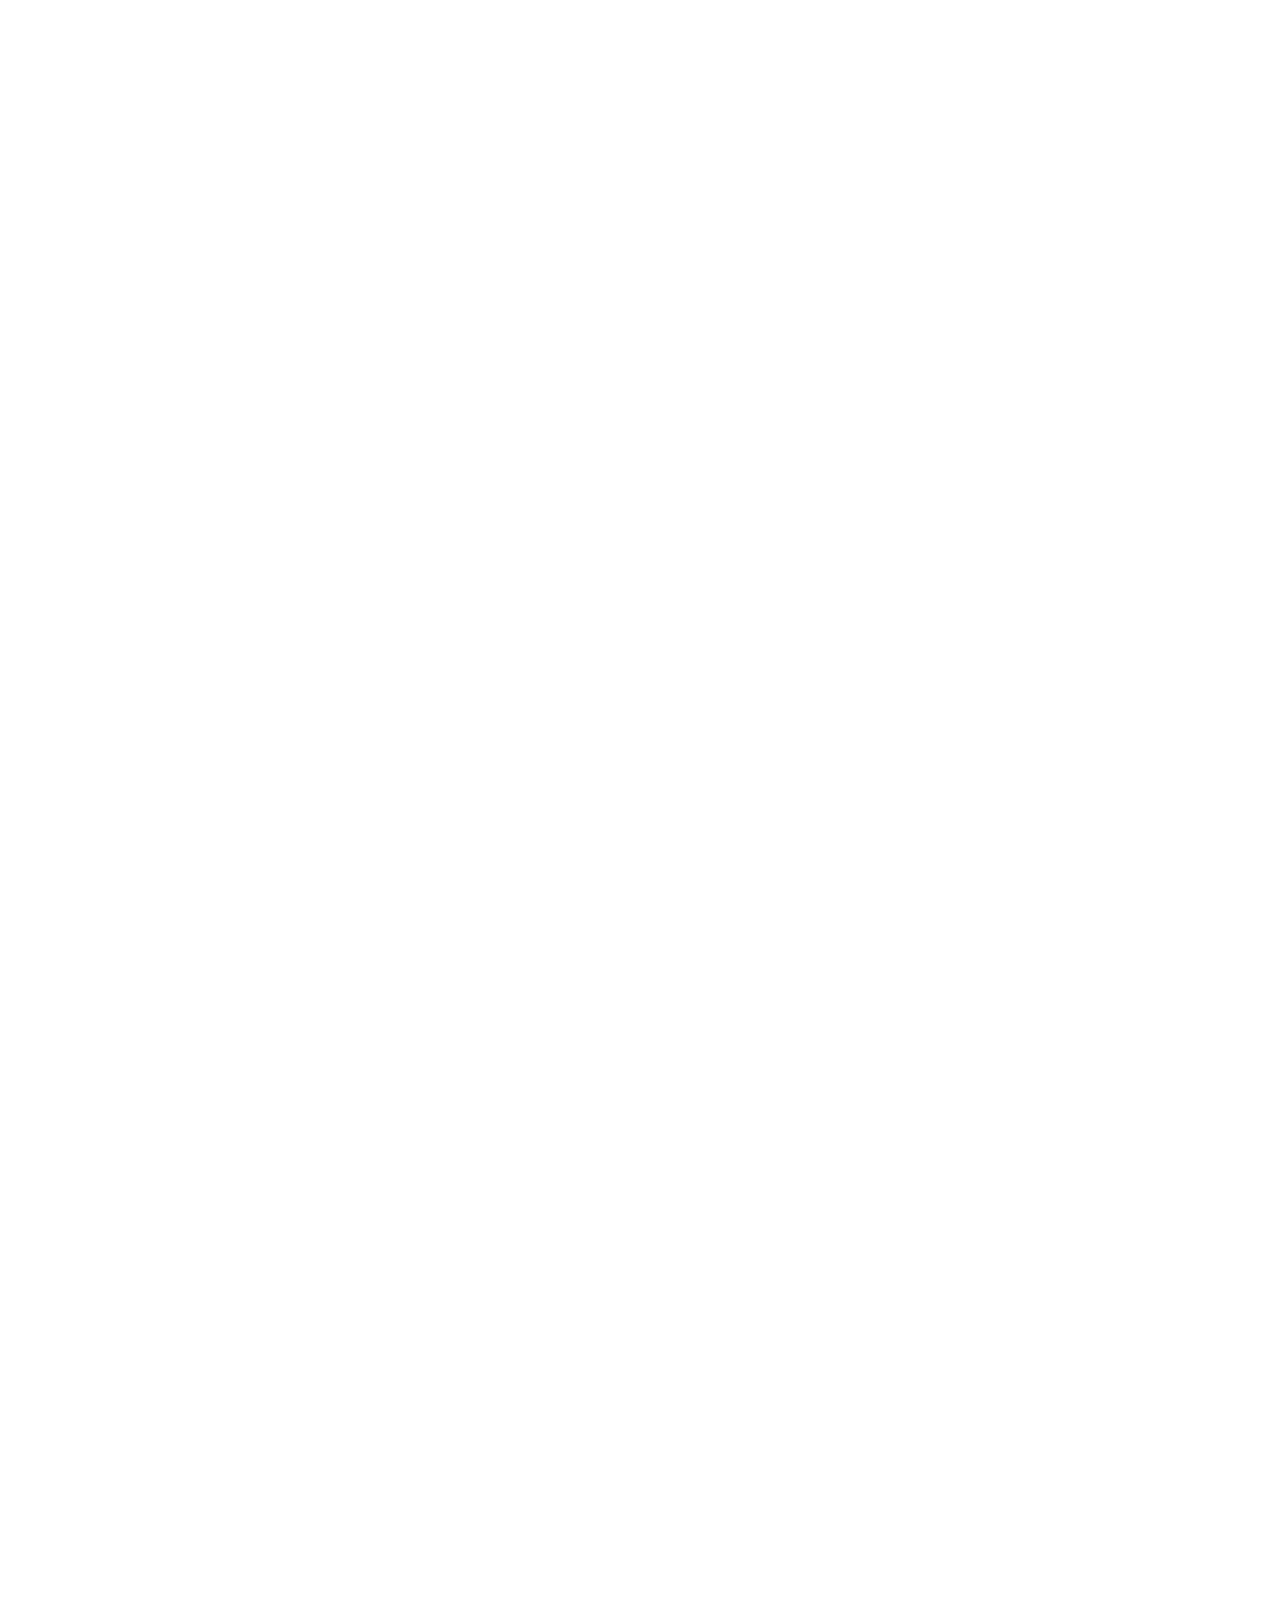
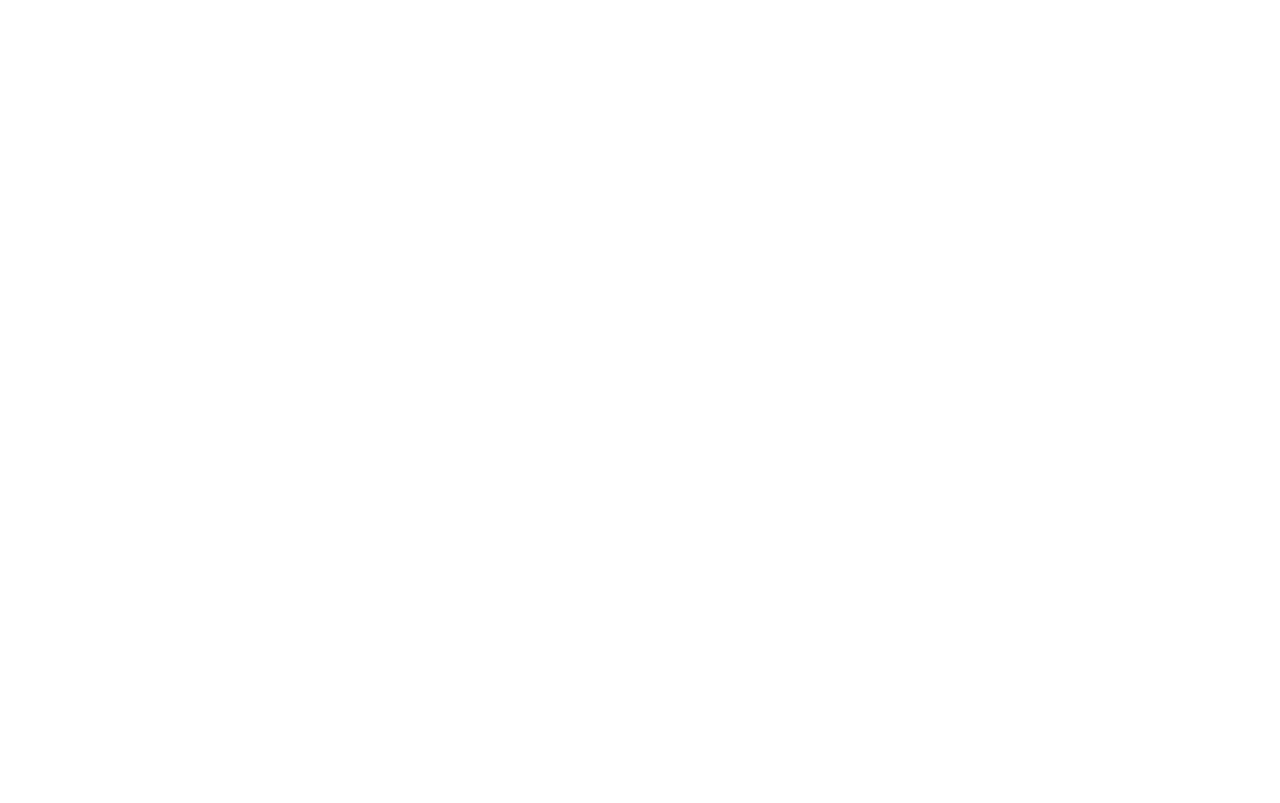
<file: html/column2.html>
<!DOCTYPE html>
<html lang="en">
<head>
    <meta charset="UTF-8">
    <meta name="viewport" content="width=device-width,initial-scale=1,minimum-scale=1,maximum-scale=1,user-scalable=no" />
    <meta name="wap-font-scale" content="no">
    <script type="text/javascript" src="http://cdn.webfont.youziku.com/wwwroot/js/wf/youziku.api.min.js"></script>
    <script src="../js/swiper-4.3.2.min.js"></script>
    <script src="../js/jquery-1.11.3.min.js"></script>
    <link rel="stylesheet" href="../css/style.css">
    <title>Column</title>
</head>
<body>
<div class="header">
    <div class="menu">
        <img src="../img/menu.png" alt="">
    </div>
    <div class="logo">
        <a href="../index.html"><img src="../img/logo.png" alt=""></a>
    </div>
</div>
<div class="menu-wrapper">
    <div class="menu-content">
        <div class="fork"><img src="../img/fork.png" alt=""></div>
        <div class="menu-content-logo"><a href="../index.html"><img src="../img/logo.png" alt=""></a></div>
        <div class="menu-nav">
            <dl>
                <dt>
                    <a href="./about.html"><span>“</span>Who is Leserbie<span>”</span></a>
                </dt>
            </dl>
            <dl>
                <dt>
                    <a href="###"><span>“</span>Lookbook<span>”</span></a>
                </dt>

                <dd>
                    <a href="./lookbook.html">Lookbook</a>
                </dd>
                <dd>
                    <a href="magazine.html" target="_blank">Magazine</a>
                </dd>
            </dl>
            <dl>
                <dt>
                    <a href="###"><span>“</span>Store<span>”</span></a>
                </dt>
                <dd>
                    <a href="./contact.html">商品列表</a>
                </dd>
                <dd>
                    <a href="./investment.html">招商列表</a>
                </dd>
                <dd>
                    <a href="./VIP.html">VIP</a>
                </dd>
            </dl>
            <dl>
                <dt>
                    <a href="./column.html" id="menu-nav-dt-active"><span class="menu-nav-spot-active">“</span>Leserbie colunmn<span class="menu-nav-spot-active">”</span></a>
                </dt>
            </dl>
            <dl>
                <dt>
                    <a href="./join.html"><span>“</span>Join us<span>”</span></a>
                </dt>
            </dl>
        </div>
    </div>
    <div class="menu-wrapper-menu">
        <img src="../img/menu.png" alt="">
    </div>
</div>
<div class="column-two-wrapper">
    <div class="column-two-content">
        <h6>“ 北欧出行，冰与火的寻真之旅 ”</h6>
        <br>
        <p>
            出海你觉得春天或夏天仅仅像一阵微风，漂流的佛罗里达海藻<br>
            有时在夏天开花春夜里一只鹈鹕朝着荷兰飞去 ”<br>
            -<br>
            出海（瑞典  哈里• 马丁松）
        </p>
        <br>
        <br>
        <img src="../img/column2-bg1.jpg" alt="">
        <span>2018年05月03日 11:46  出行专栏  作者：Leserbie小奕</span>
    </div>
    <div class="column-two-content">
        <h6>“ 摄影师/311 - 安静自己的心境，感受生命的到来 ”</h6>
        <br>
        <p>
            “ 出海你觉得春天或夏天仅仅像一阵微风，<br>
            漂流的佛罗里达海藻<br>
            有时在夏天开花春夜里一只鹈鹕朝着荷兰飞去 ”<br>
            -<br>
            出海（瑞典  哈里• 马丁松）
        </p>
        <br>
        <br>
        <img src="../img/column2-bg2.jpg" alt="">
        <span>2018年05月03日 11:46  出行专栏  作者：Leserbie小奕</span>
    </div>
</div>
</body>
<script>
    // rem自动计算
    (function (doc, win) {
        var docEl = doc.documentElement,
            resizeEvt = 'orientationchange' in window ?     'orientationchange' : 'resize',
            recalc = function() {
                var clientWidth = docEl.clientWidth;
                if(!clientWidth) {
                    return
                }
                docEl.style.fontSize = 100 * (clientWidth / 750) + 'px'; };

        if(!doc.addEventListener) {
            return
        }
        win.addEventListener(resizeEvt, recalc, false);
        doc.addEventListener('DOMContentLoaded', recalc, false);
    }(document, window))
    //web-font字体
    $youziku.load("body", "616974c45ae147c3a800adb0ddff96f1", "PingFangSC");
    $youziku.load("h6", "279f2bb546af4bb6bec75e924fe818d2", "PingFangSCM");
    $youziku.draw();


    //菜单显示隐藏
    $(".menu>img").click(function () {
        $("body").css('overflow-y', 'hidden')
        $(".menu-wrapper").addClass("animated fadeInLeft").css({
            "transform": "translateX(0%)",
        })
        $(".fork").click(function () {
            $("body").css('overflow-y', 'auto')
            $(".menu-wrapper").removeClass("animated fadeInLeft").css({
                "transform": "translateX(100%)",
            })
        })
    })
    //二级导航的控制
    $(".menu-nav dt").click(function () {
        if($(this).nextAll("dd").css("display")=="none"){
            $(this).parents("dl").siblings().children("dt").children("a").removeClass('menu-nav-dt-active').children("span").removeClass("menu-nav-spot-active").parents("a").parents("dt").nextAll("dd").slideUp()
            $(this).children("a").addClass('menu-nav-dt-active').children("span").addClass("menu-nav-spot-active").parents("a").parents("dt").nextAll("dd").slideDown()
        }else {
            $(this).children("a").removeClass('menu-nav-dt-active').children("span").removeClass("menu-nav-spot-active").parents("a").parents("dt").nextAll("dd").slideUp()
        }
    })
    $(".menu-nav dd a").click(function () {
        $(this).addClass("menu-nav-dd-active")
    })

</script>
</html>
</file>
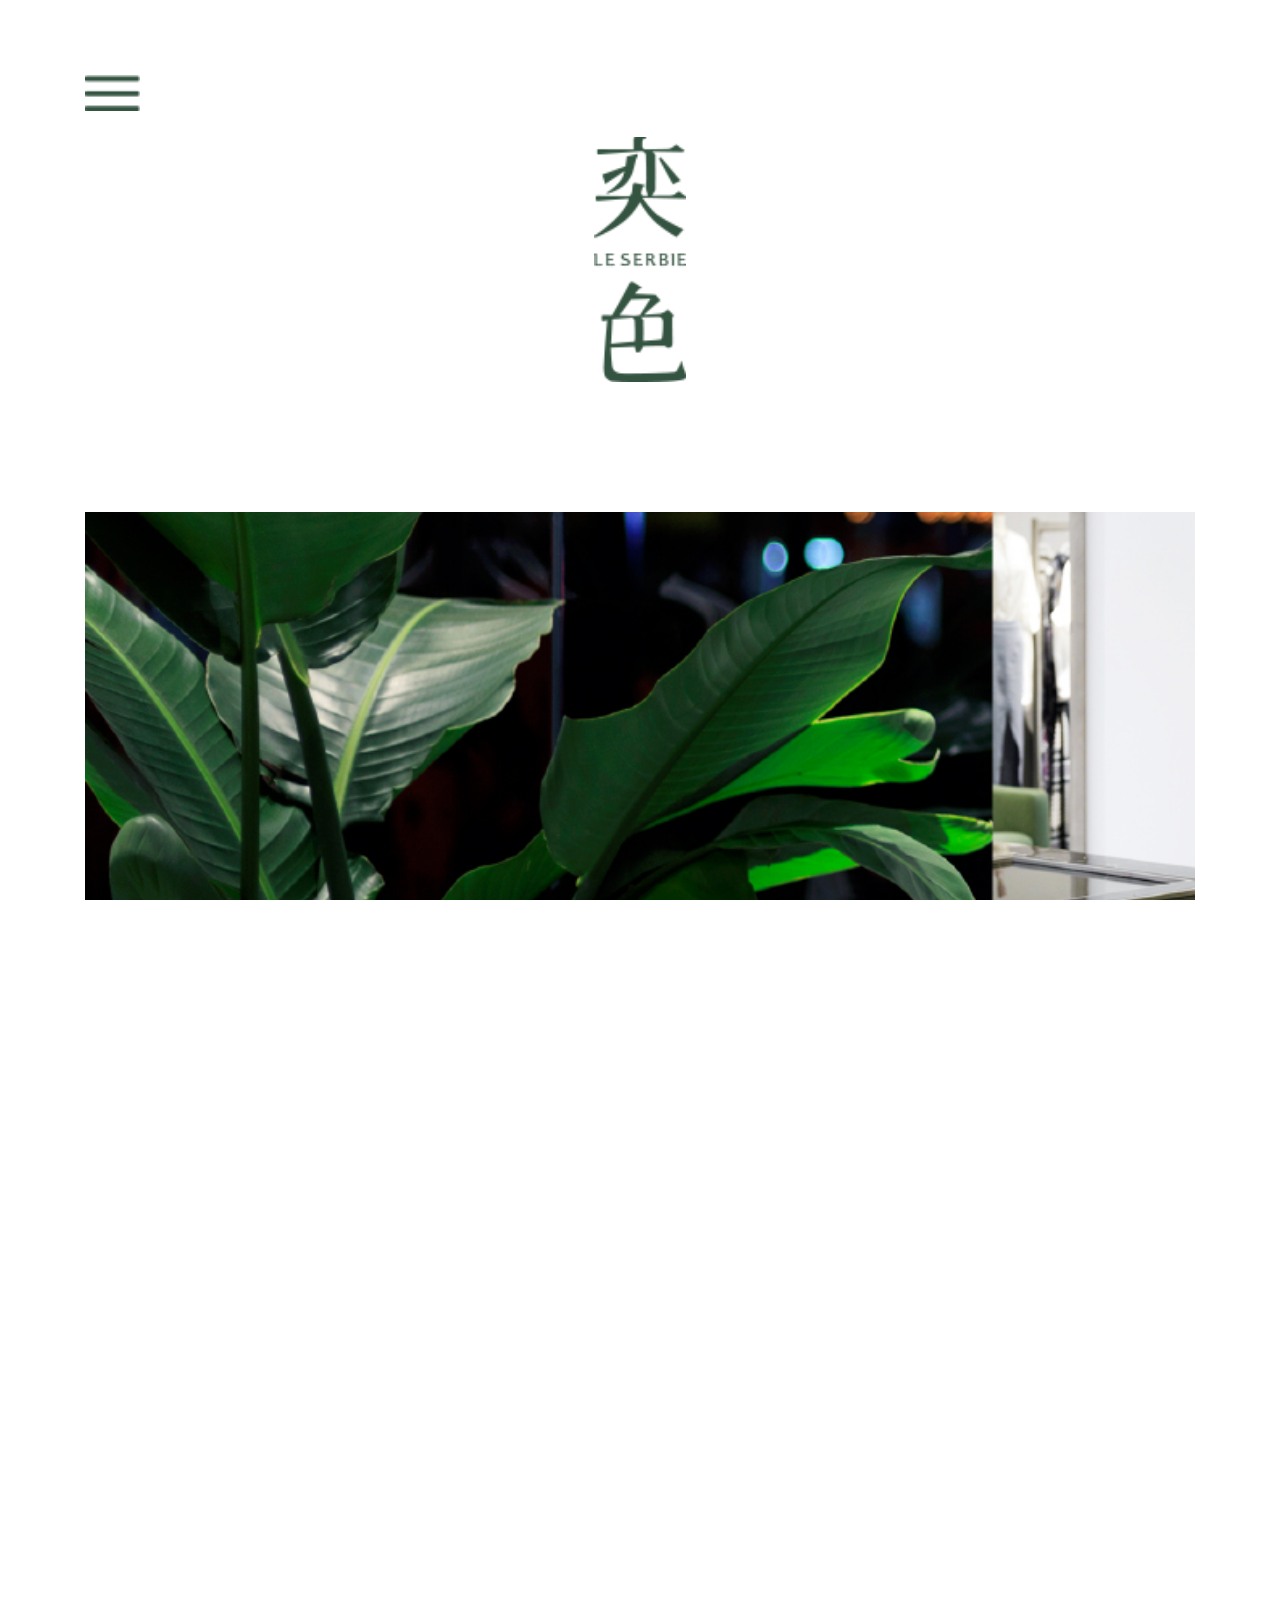
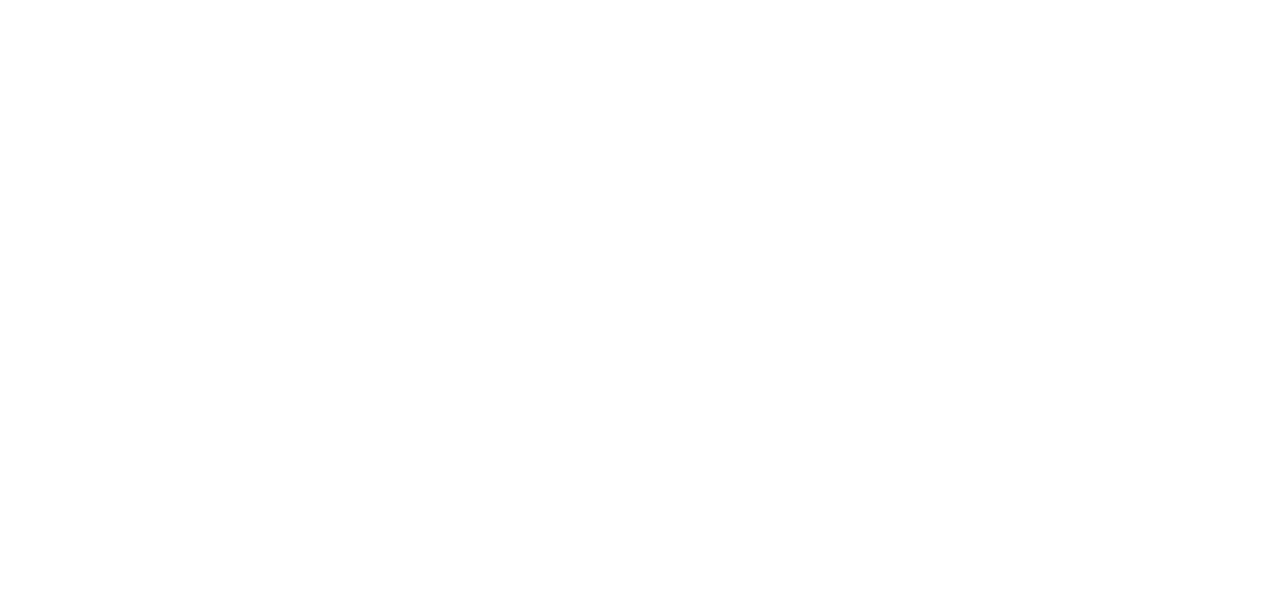
<file: html/contact.html>
<!DOCTYPE html>
<html lang="en">
<head>
    <meta charset="UTF-8">
    <meta name="viewport" content="width=device-width,initial-scale=1,minimum-scale=1,maximum-scale=1,user-scalable=no" />
    <meta name="wap-font-scale" content="no">
    <script type="text/javascript" src="http://cdn.webfont.youziku.com/wwwroot/js/wf/youziku.api.min.js"></script>
    <script src="../js/swiper-4.3.2.min.js"></script>
    <script src="../js/jquery-1.11.3.min.js"></script>
    <link rel="stylesheet" href="../css/style.css">
    <title>Contact Us</title>
</head>
<body>
<div class="header">
    <div class="menu">
        <img src="../img/menu.png" alt="">
    </div>
    <div class="logo">
        <a href="../index.html"><img src="../img/logo.png" alt=""></a>
    </div>
</div>
<div class="menu-wrapper">
    <div class="menu-content">
        <div class="fork"><img src="../img/fork.png" alt=""></div>
        <div class="menu-content-logo"><a href="../index.html"><img src="../img/logo.png" alt=""></a></div>
        <div class="menu-nav">
            <dl>
                <dt>
                    <a href="./about.html"><span>“</span>Who is Leserbie<span>”</span></a>
                </dt>
            </dl>
            <dl>
                <dt>
                    <a href="###"><span>“</span>Lookbook<span>”</span></a>
                </dt>

                <dd>
                    <a href="./lookbook.html">Lookbook</a>
                </dd>
                <dd>
                    <a href="magazine.html" target="_blank">Magazine</a>
                </dd>
            </dl>
            <dl>
                <dt>
                    <a href="###" id="menu-nav-dt-active"><span class="menu-nav-spot-active">“</span>Store<span class="menu-nav-spot-active">”</span></a>
                </dt>
                <dd>
                    <a href="./contact.html">商品列表</a>
                </dd>
                <dd>
                    <a href="./investment.html">招商列表</a>
                </dd>
                <dd>
                    <a href="./VIP.html">VIP</a>
                </dd>
            </dl>
            <dl>
                <dt>
                    <a href="./column.html"><span>“</span>Leserbie colunmn<span>”</span></a>
                </dt>
            </dl>
            <dl>
                <dt>
                    <a href="./join.html"><span>“</span>Join us<span>”</span></a>

                </dt>
            </dl>
        </div>
    </div>
    <div class="menu-wrapper-menu">
        <img src="../img/menu.png" alt="">
    </div>
</div>
<div class="contact-bg"><img src="../img/contactUs.jpg" alt=""></div>
<div class="contact-wrapper">
    <div class="contact-text-wrapper">
        <h6>GUANGZHOU,广州</h6>
        <div class="contact-text">
            <div class="contact-arrow"><img src="../img/contact-arrow.png" alt=""></div>
            <div class="contact-location"><a href="./map.html">TIT服装创意园</a></div>
            <div class="contact-tel">Tel:020-83798189</div>
            <div class="type-wrapper">
                <div class="type">创意园</div>
                <div class="shop-type">flagship store</div>
            </div>
        </div>
        <div class="contact-text">
            <div class="contact-arrow"><img src="../img/contact-arrow.png" alt=""></div>
            <div class="contact-location"><a href="./map.html">和业广场</a></div>
            <div class="contact-tel">Tel:020-83798189</div>
            <div class="type-wrapper">
                <div class="type">街店</div>
                <div class="shop-type">Shopping Mall</div>
            </div>
        </div>
        <div class="contact-text">
            <div class="contact-arrow"><img src="../img/contact-arrow.png" alt=""></div>
            <div class="contact-location"><a href="./map.html">广州正佳广场</a></div>
            <div class="contact-tel">Tel:020-83798189</div>
            <div class="type-wrapper">
                <div class="type">商场</div>
                <div class="shop-type">Shopping Mall</div>
            </div>
        </div>
        <div class="contact-text">
            <div class="contact-arrow"><img src="../img/contact-arrow.png" alt=""></div>
            <div class="contact-location"><a href="./map.html">TIT服装创意园</a></div>
            <div class="contact-tel">Tel:020-83798189</div>
            <div class="type-wrapper">
                <div class="type">创意园</div>
                <div class="shop-type">Shopping Mall</div>
            </div>
        </div>
    </div>
    <div class="contact-text-wrapper">
        <h6>WUHAN,武汉</h6>
        <div class="contact-text">
            <div class="contact-arrow"><img src="../img/contact-arrow.png" alt=""></div>
            <div class="contact-location"><a href="./map.html">武汉商场</a></div>
            <div class="contact-tel">Tel:020-83798189</div>
            <div class="type-wrapper">
                <div class="type">创意园</div>
                <div class="shop-type">flagship store</div>
            </div>
        </div>
        <div class="contact-text">
            <div class="contact-arrow"><img src="../img/contact-arrow.png" alt=""></div>
            <div class="contact-location"><a href="./map.html">武汉武广广场</a></div>
            <div class="contact-tel">Tel:020-83798189</div>
            <div class="type-wrapper">
                <div class="type">商场</div>
                <div class="shop-type">Shopping Mall</div>
            </div>
        </div>
        <div class="contact-text">
            <div class="contact-arrow"><img src="../img/contact-arrow.png" alt=""></div>
            <div class="contact-location"><a href="./map.html">TIT服装创意园</a></div>
            <div class="contact-tel">Tel:020-83798189</div>
            <div class="type-wrapper">
                <div class="type">创意园</div>
                <div class="shop-type">Shopping Mall</div>
            </div>
        </div>
        <div class="contact-text">
            <div class="contact-arrow"><img src="../img/contact-arrow.png" alt=""></div>
            <div class="contact-location"><a href="./map.html">TIT服装创意园</a></div>
            <div class="contact-tel">Tel:020-83798189</div>
            <div class="type-wrapper">
                <div class="type">创意园</div>
                <div class="shop-type">Shopping Mall</div>
            </div>
        </div>
    </div>
</div>
</body>
<script>
    // rem自动计算
    (function (doc, win) {
        var docEl = doc.documentElement,
            resizeEvt = 'orientationchange' in window ?     'orientationchange' : 'resize',
            recalc = function() {
                var clientWidth = docEl.clientWidth;
                if(!clientWidth) {
                    return
                }
                docEl.style.fontSize = 100 * (clientWidth / 750) + 'px'; };

        if(!doc.addEventListener) {
            return
        }
        win.addEventListener(resizeEvt, recalc, false);
        doc.addEventListener('DOMContentLoaded', recalc, false);
    }(document, window))
    //web-font字体
    $youziku.load("body", "616974c45ae147c3a800adb0ddff96f1", "PingFangSC");
    $youziku.load("h6", "56b0ab47966243e48150939bef66b1a2", "PingFangSCB");
    $youziku.draw();


    //菜单显示隐藏
    $(".menu>img").click(function () {
        $("body").css('overflow-y', 'hidden')
        $(".menu-wrapper").addClass("animated fadeInLeft").css({
            "transform": "translateX(0%)",
        })
        $(".fork").click(function () {
            $("body").css('overflow-y', 'auto')
            $(".menu-wrapper").removeClass("animated fadeInLeft").css({
                "transform": "translateX(100%)",
            })
        })
    })
    //二级导航的控制
    $(".menu-nav dt").click(function () {
        if($(this).nextAll("dd").css("display")=="none"){
            $(this).parents("dl").siblings().children("dt").children("a").removeClass('menu-nav-dt-active').children("span").removeClass("menu-nav-spot-active").parents("a").parents("dt").nextAll("dd").slideUp()
            $(this).children("a").addClass('menu-nav-dt-active').children("span").addClass("menu-nav-spot-active").parents("a").parents("dt").nextAll("dd").slideDown()
        }else {
            $(this).children("a").removeClass('menu-nav-dt-active').children("span").removeClass("menu-nav-spot-active").parents("a").parents("dt").nextAll("dd").slideUp()
        }
    })
    $(".menu-nav dd a").click(function () {
        $(this).addClass("menu-nav-dd-active")
    })
    //下拉加载更多
    $(document).ready(function(){
        $(".contact-wrapper").unbind("scroll").bind("scroll", function(e){
            var sum = $(".contact-wrapper").height()
            if (sum <= $(".contact-text-wrapper").height()) {
                $(".contact-wrapper").append($(".contact-text-wrapper").clone());
                if($('.contact-wrapper').find(".contact-text-wrapper").length >=3) {
                    $(".contact-wrapper").unbind("scroll")

                }
            }
        });
    });
</script>
</html>
</file>
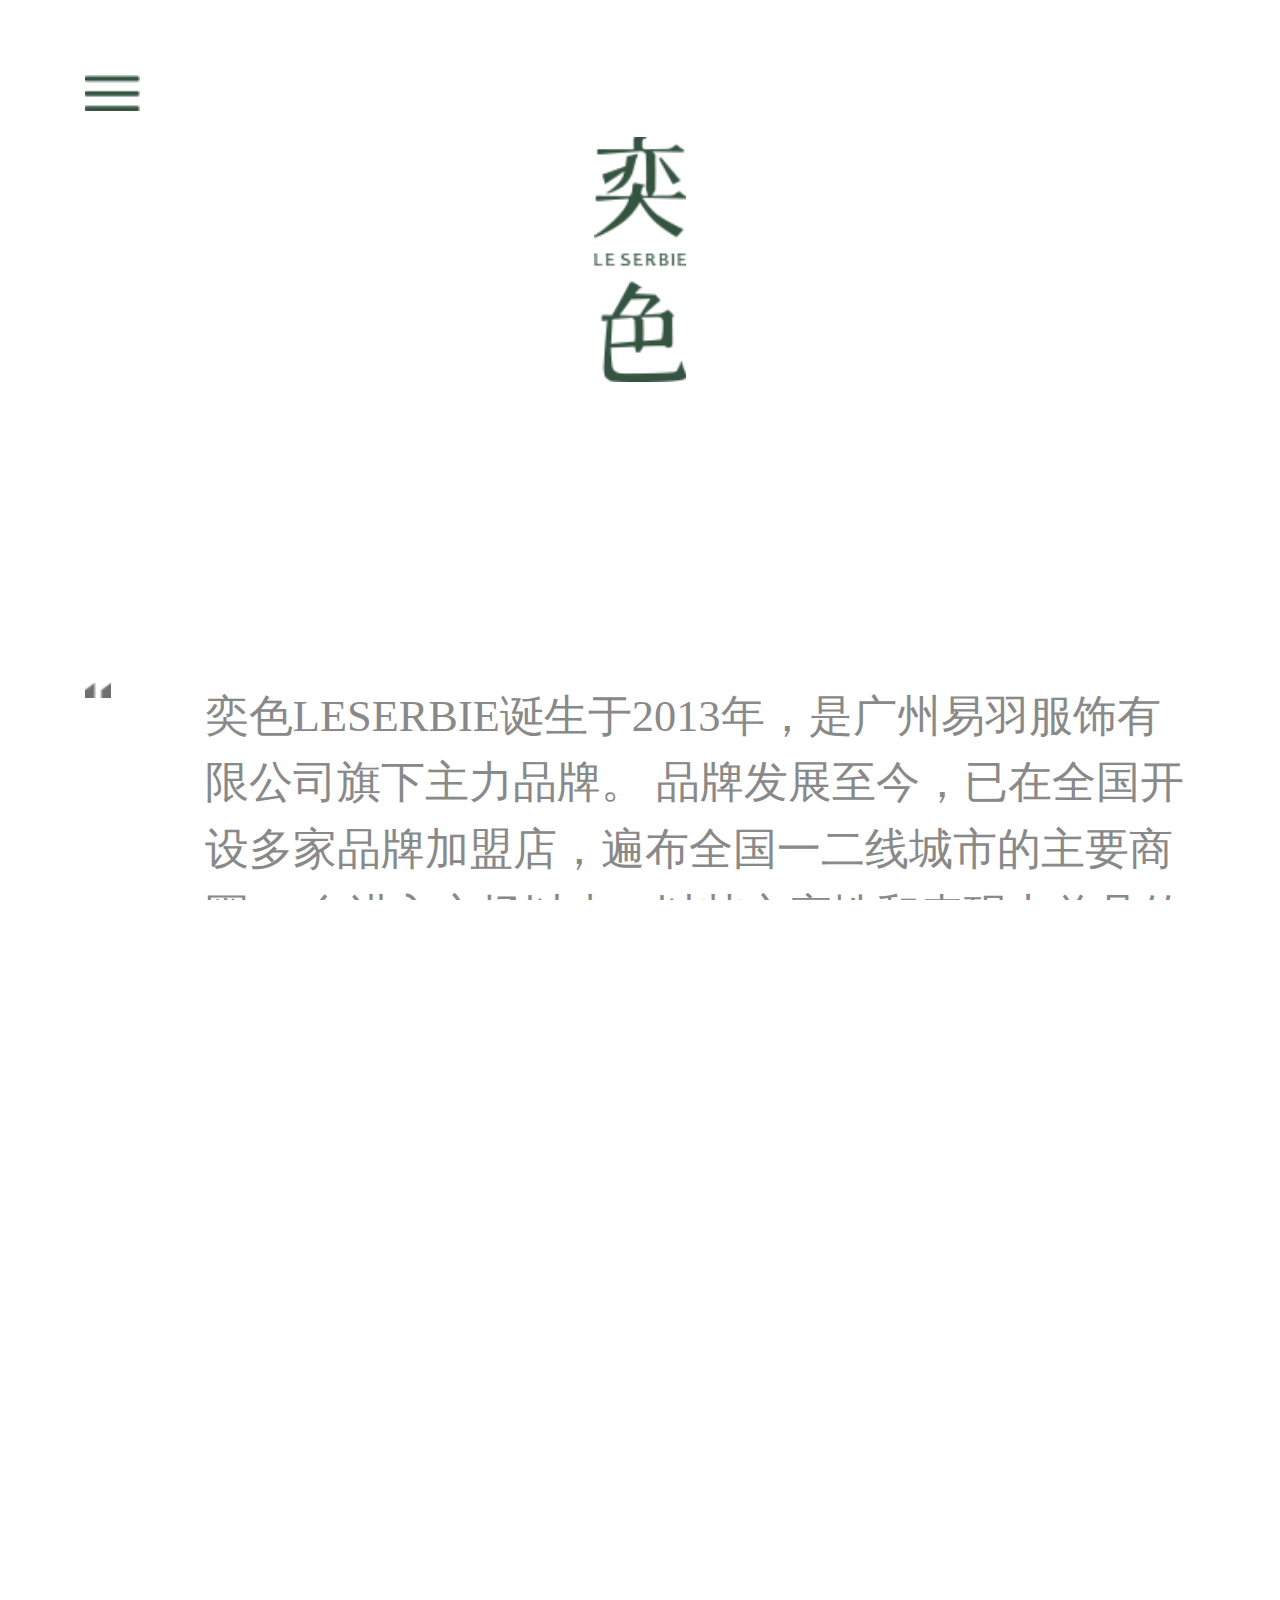
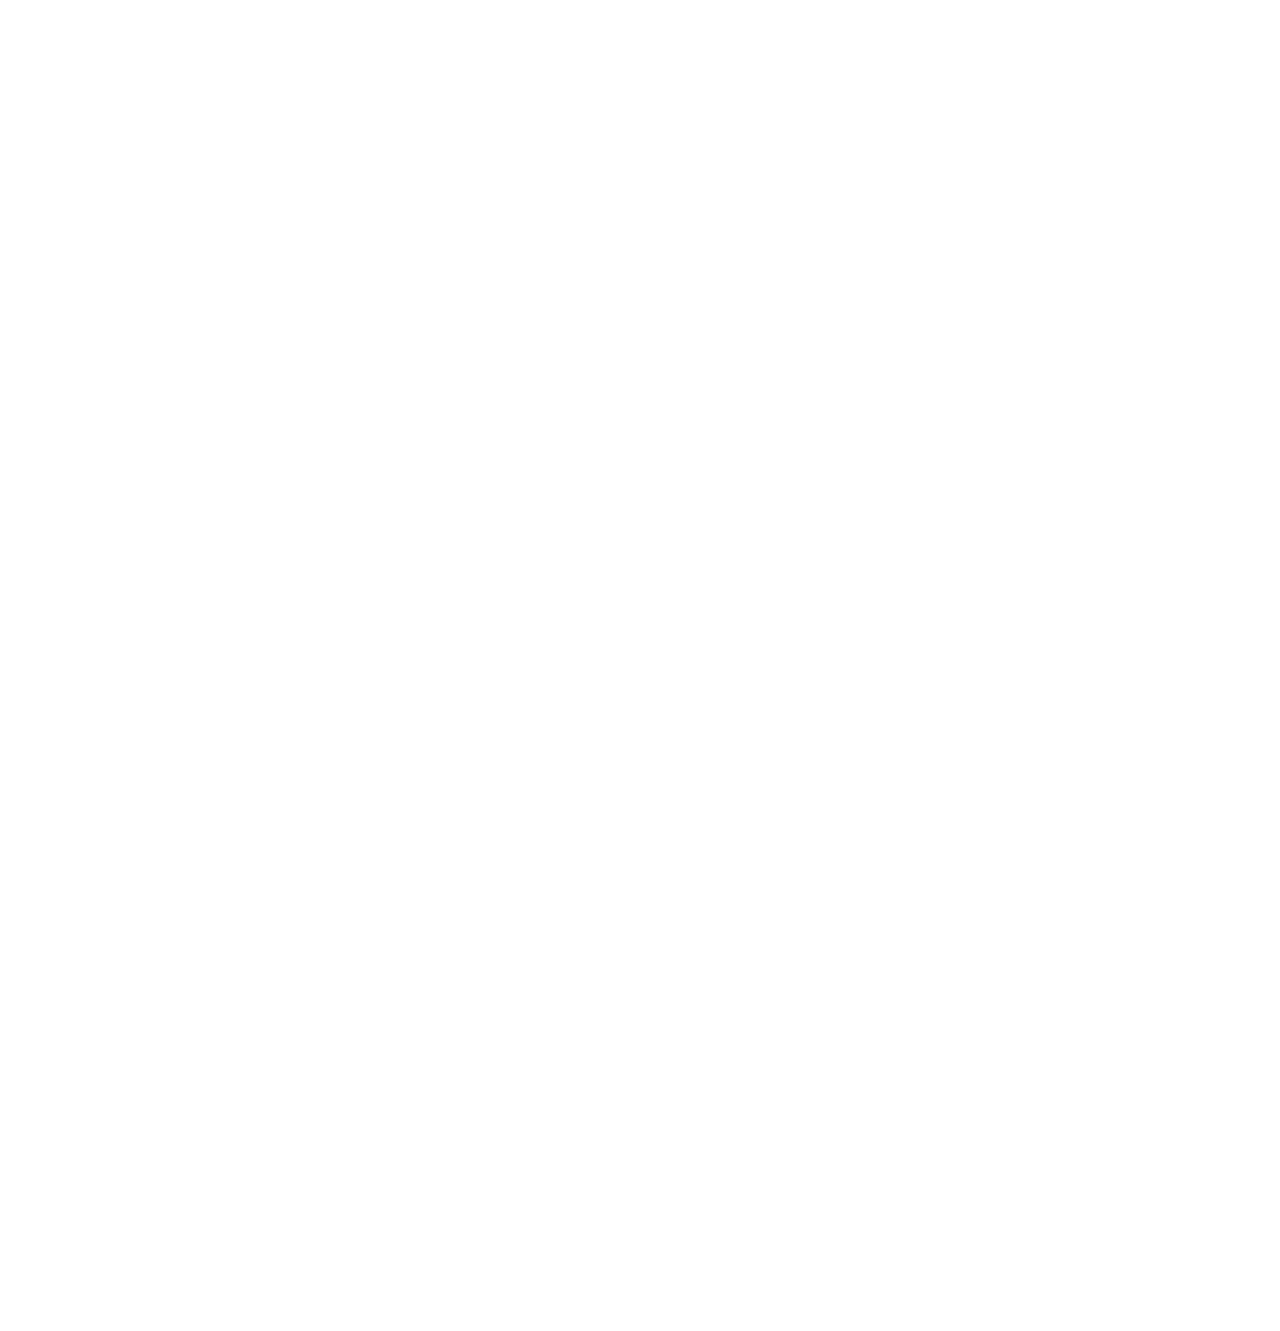
<file: html/investment.html>
<!DOCTYPE html>
<html lang="en">
<head>
    <meta charset="UTF-8">
    <meta name="viewport" content="width=device-width,initial-scale=1,minimum-scale=1,maximum-scale=1,user-scalable=no" />
    <meta name="wap-font-scale" content="no">
    <script type="text/javascript" src="http://cdn.webfont.youziku.com/wwwroot/js/wf/youziku.api.min.js"></script>
    <script src="../js/swiper-4.3.2.min.js"></script>
    <script src="../js/jquery-1.11.3.min.js"></script>
    <link rel="stylesheet" href="../css/style.css">
    <title>Investment</title>
</head>
<body>
<div class="header">
    <div class="menu">
        <img src="../img/menu.png" alt="">
    </div>
    <div class="logo">
        <a href="../index.html"><img src="../img/logo.png" alt=""></a>
    </div>
</div>
<div class="menu-wrapper">
    <div class="menu-content">
        <div class="fork"><img src="../img/fork.png" alt=""></div>
        <div class="menu-content-logo"><a href="../index.html"><img src="../img/logo.png" alt=""></a></div>
        <div class="menu-nav">
            <dl>
                <dt>
                    <a href="./about.html"><span>“</span>Who is Leserbie<span>”</span></a>
                </dt>
            </dl>
            <dl>
                <dt>
                    <a href="###"><span>“</span>Lookbook<span>”</span></a>
                </dt>

                <dd>
                    <a href="./lookbook.html">Lookbook</a>
                </dd>
                <dd>
                    <a href="magazine.html" target="_blank">Magazine</a>
                </dd>
            </dl>
            <dl>
                <dt>
                    <a href="###" id="menu-nav-dt-active"><span class="menu-nav-spot-active">“</span>Store<span class="menu-nav-spot-active">”</span></a>
                </dt>
                <dd>
                    <a href="./contact.html">商品列表</a>
                </dd>
                <dd>
                    <a href="./investment.html">招商列表</a>
                </dd>
                <dd>
                    <a href="./VIP.html">VIP</a>
                </dd>
            </dl>
            <dl>
                <dt>
                    <a href="./column.html"><span>“</span>Leserbie colunmn<span>”</span></a>
                </dt>
            </dl>
            <dl>
                <dt>
                    <a href="./join.html"><span>“</span>Join us<span>”</span></a>

                </dt>
            </dl>
        </div>
    </div>
    <div class="menu-wrapper-menu">
        <img src="../img/menu.png" alt="">
    </div>
</div>
<div class="investment-wrapper">
    <div class="text-one">
        <img src="../img/Investment-spot-left.png" alt="" class="spot-left">
        <p>
            奕色LESERBIE诞生于2013年，是广州易羽服饰有限公司旗下主力品牌。
            品牌发展至今，已在全国开设多家品牌加盟店，遍布全国一二线城市的主要商圈。
            自进入市场以来，以其实穿性和表现力兼具的风格，获取了众多稳定客群。
        </p>
    </div>
    <div class="text-two">
        <p>
            未来，奕色将全面升级品牌战略,<br>
            以入驻大型Shoppingmall与A类商场为重心，<br>
            让品牌影响力逐渐扩大。
        </p>
        <img src="../img/Investment-spot-right.png" alt="" class="spot-right">
    </div>
    <div class="text-bg">
        <div class="small"><img src="../img/investment-bg1.png" alt=""></div>
        <div class="small"><img src="../img/investment-bg2.png" alt=""></div>
        <div class="small"><img src="../img/investment-bg3.png" alt=""></div>
        <div class="big"><img src="../img/investment-bg4.png" alt=""></div>
    </div>
    <div class="text-three">
        <p>
            如需了解更多详情您还可致电*<br>
            加盟热线:020 89770195 客服热线:400 6600-785<br>
            <br>
            （工作时间/周一至周五 9:00-18:00)
        </p>
    </div>
</div>
</body>
<script>
    // rem自动计算
    (function (doc, win) {
        var docEl = doc.documentElement,
            resizeEvt = 'orientationchange' in window ?     'orientationchange' : 'resize',
            recalc = function() {
                var clientWidth = docEl.clientWidth;
                if(!clientWidth) {
                    return
                }
                docEl.style.fontSize = 100 * (clientWidth / 750) + 'px'; };

        if(!doc.addEventListener) {
            return
        }
        win.addEventListener(resizeEvt, recalc, false);
        doc.addEventListener('DOMContentLoaded', recalc, false);
    }(document, window))
    //web-font字体
    $youziku.load("body", "616974c45ae147c3a800adb0ddff96f1", "PingFangSC");
    $youziku.load(".text-two", "56b0ab47966243e48150939bef66b1a2", "PingFangSCB");
    $youziku.load(".text-three", "56b0ab47966243e48150939bef66b1a2", "PingFangSCB");
    $youziku.draw();


    //菜单显示隐藏
    $(".menu>img").click(function () {
        $("body").css('overflow-y', 'hidden')
        $(".menu-wrapper").addClass("animated fadeInLeft").css({
            "transform": "translateX(0%)",
        })
        $(".fork").click(function () {
            $("body").css('overflow-y', 'auto')
            $(".menu-wrapper").removeClass("animated fadeInLeft").css({
                "transform": "translateX(100%)",
            })
        })
    })
    //二级导航的控制
    $(".menu-nav dt").click(function () {
        if($(this).nextAll("dd").css("display")=="none"){
            $(this).parents("dl").siblings().children("dt").children("a").removeClass('menu-nav-dt-active').children("span").removeClass("menu-nav-spot-active").parents("a").parents("dt").nextAll("dd").slideUp()
            $(this).children("a").addClass('menu-nav-dt-active').children("span").addClass("menu-nav-spot-active").parents("a").parents("dt").nextAll("dd").slideDown()
        }else {
            $(this).children("a").removeClass('menu-nav-dt-active').children("span").removeClass("menu-nav-spot-active").parents("a").parents("dt").nextAll("dd").slideUp()
        }
    })
    $(".menu-nav dd a").click(function () {
        $(this).addClass("menu-nav-dd-active")
    })

</script>
</html>
</file>
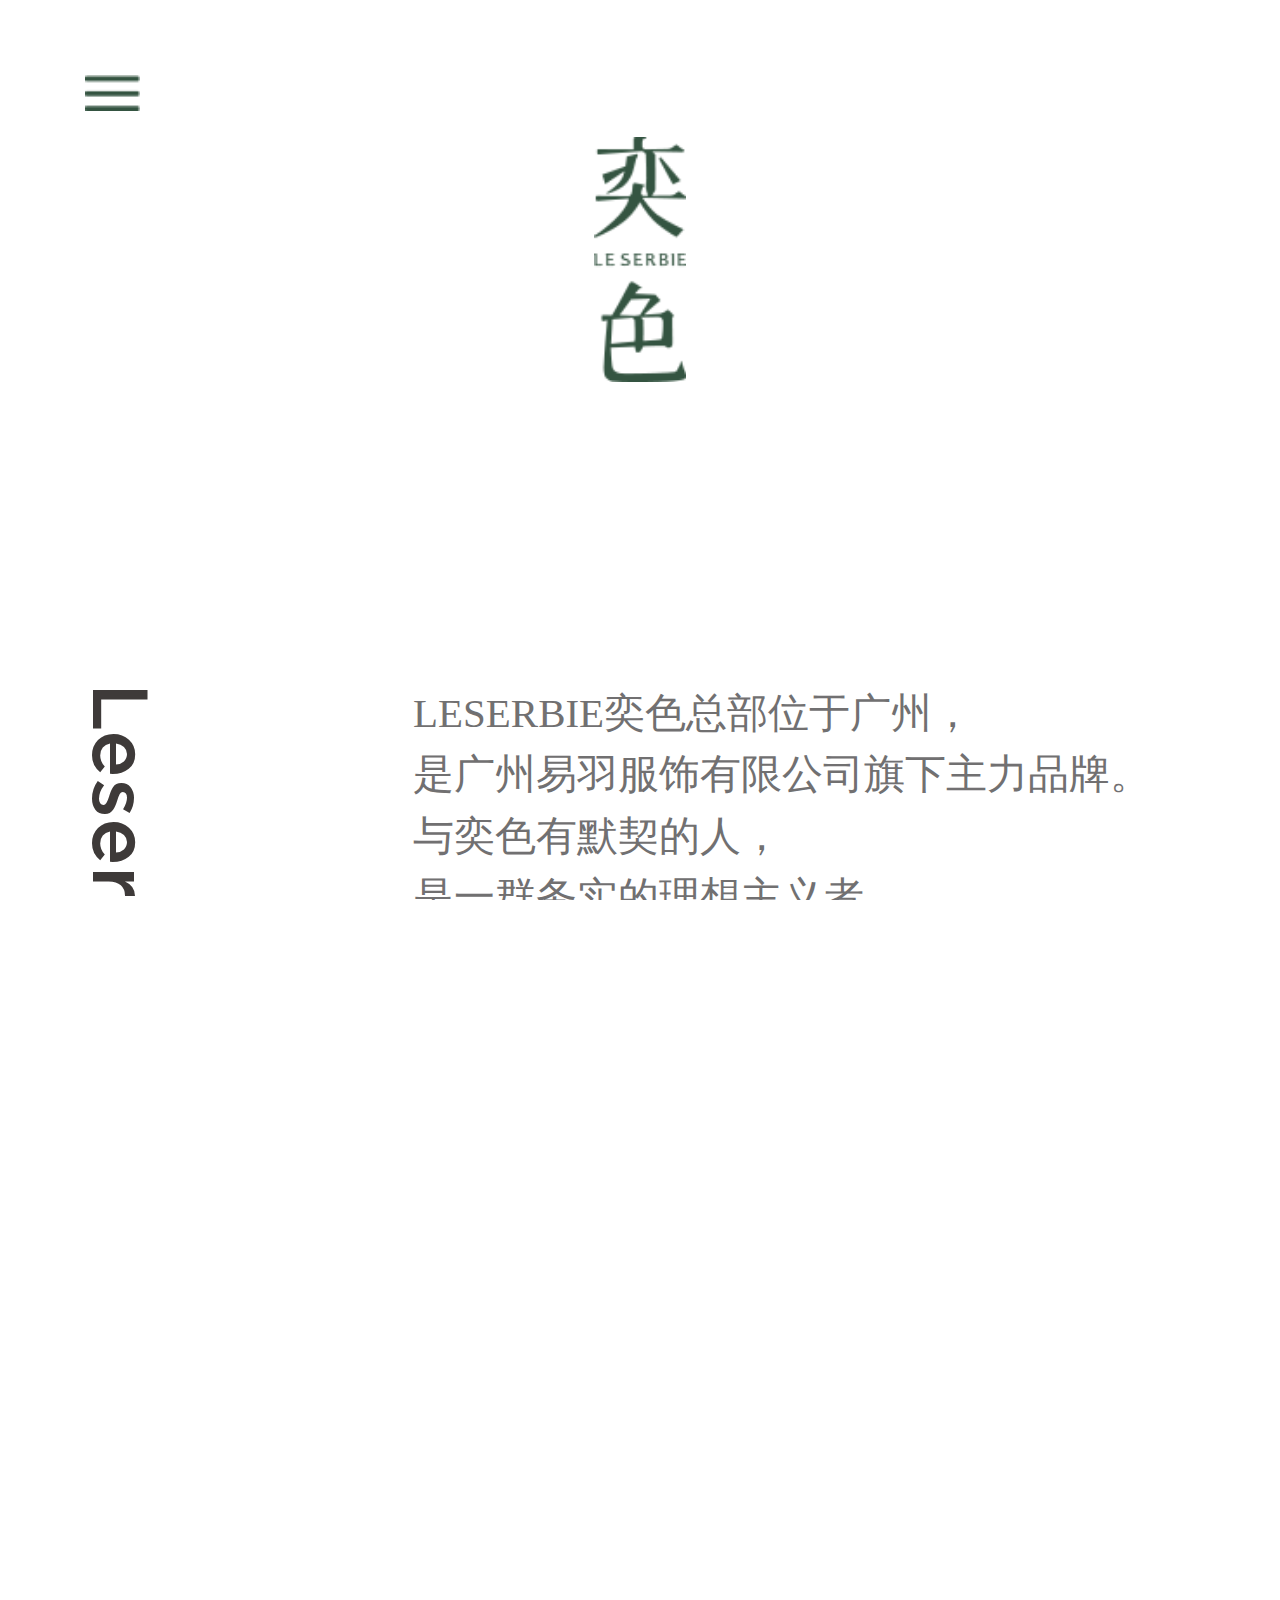
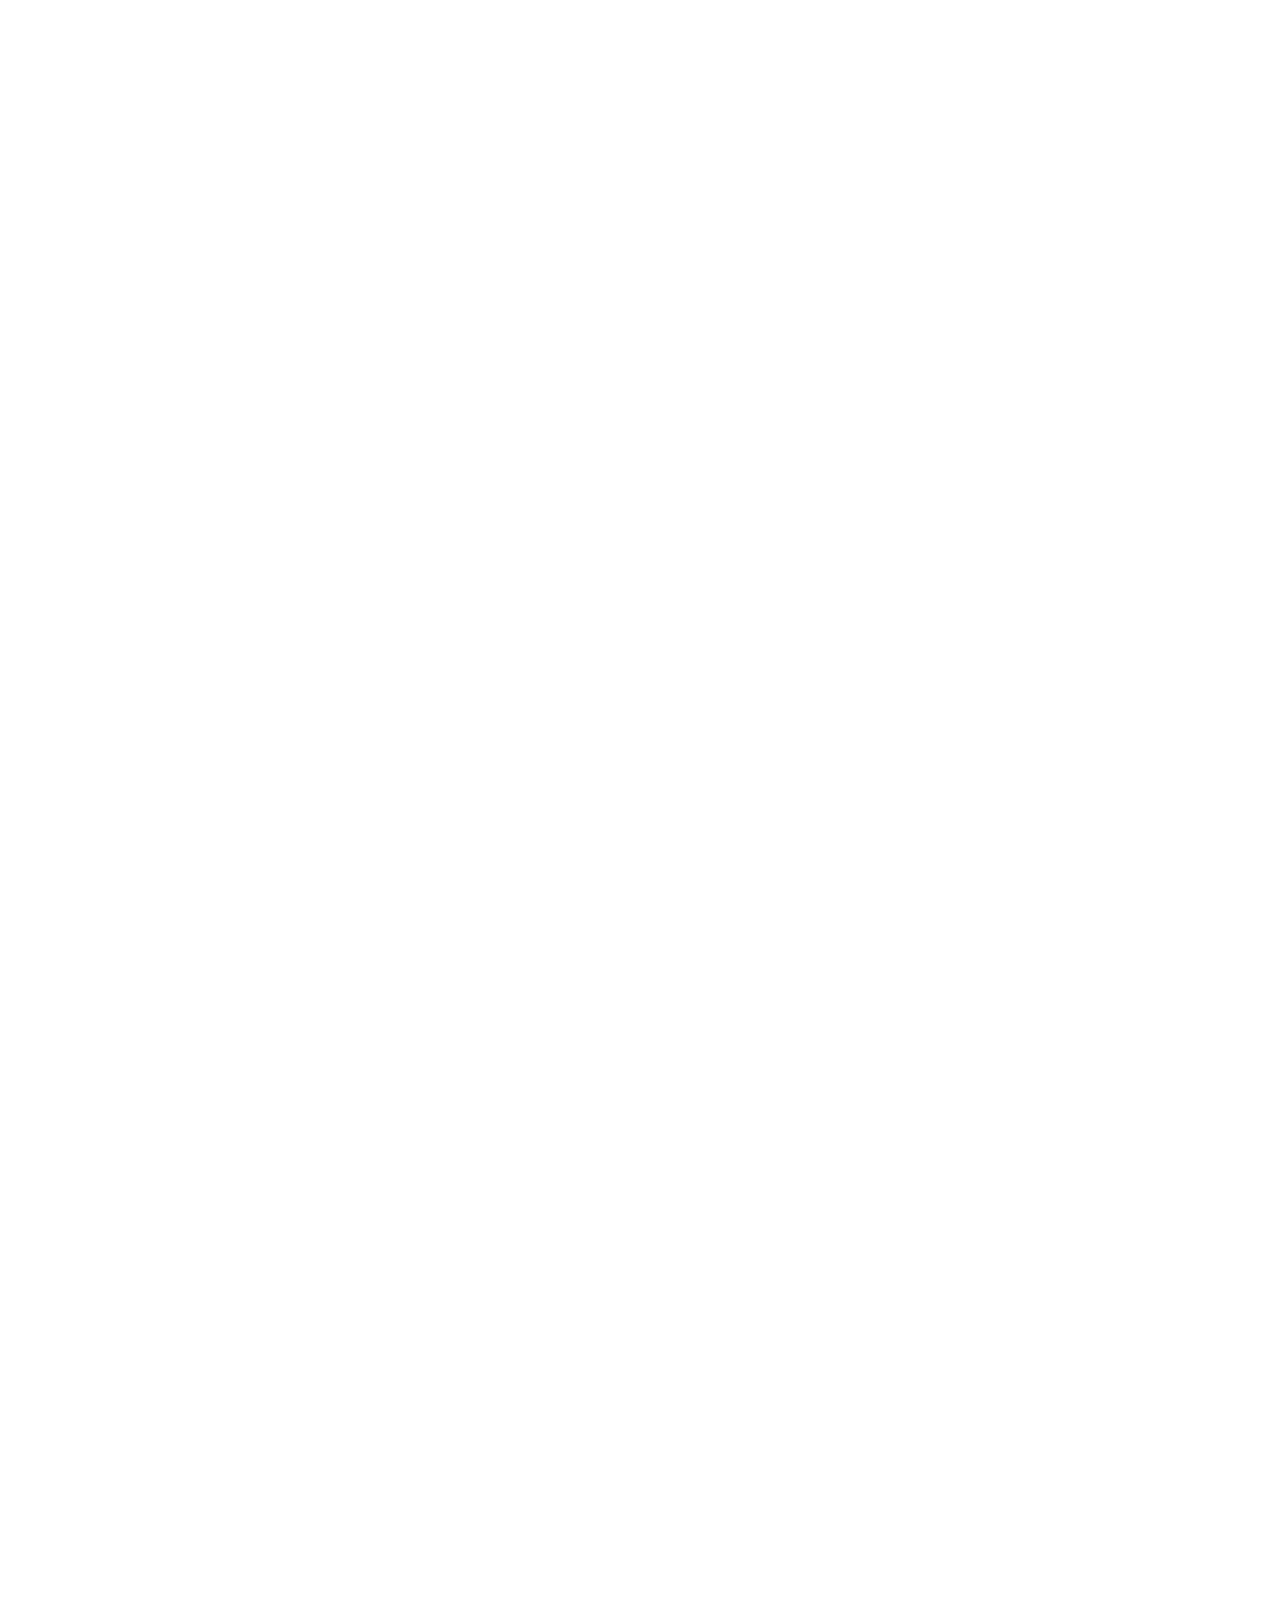
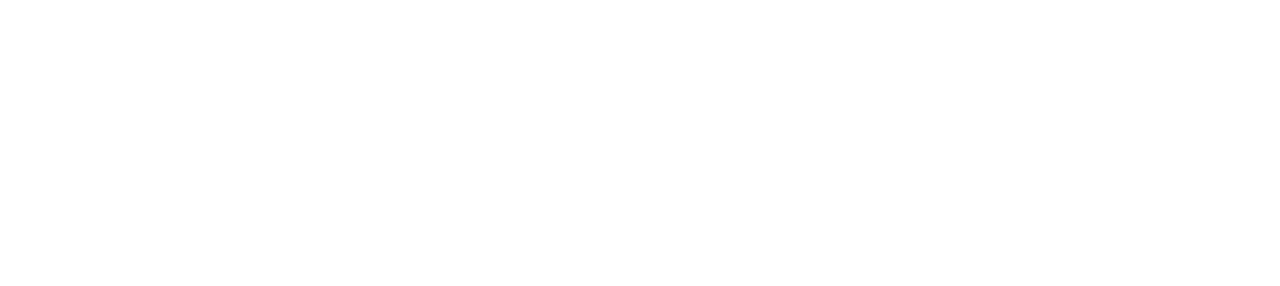
<file: html/join.html>
<!DOCTYPE html>
<html lang="en">
<head>
    <meta charset="UTF-8">
    <meta name="viewport" content="width=device-width,initial-scale=1,minimum-scale=1,maximum-scale=1,user-scalable=no" />
    <meta name="wap-font-scale" content="no">
    <script type="text/javascript" src="http://cdn.webfont.youziku.com/wwwroot/js/wf/youziku.api.min.js"></script>
    <script src="../js/swiper-4.3.2.min.js"></script>
    <script src="../js/jquery-1.11.3.min.js"></script>
    <link rel="stylesheet" href="../css/style.css">
    <title>Join Us</title>
</head>
<body>
<div class="header">
    <div class="menu">
        <img src="../img/menu.png" alt="">
    </div>
    <div class="logo">
        <a href="../index.html"><img src="../img/logo.png" alt=""></a>
    </div>
</div>
<div class="menu-wrapper">
    <div class="menu-content">
        <div class="fork"><img src="../img/fork.png" alt=""></div>
        <div class="menu-content-logo"><a href="../index.html"><img src="../img/logo.png" alt=""></a></div>
        <div class="menu-nav">
            <dl>
                <dt>
                    <a href="./about.html"><span>“</span>Who is Leserbie<span>”</span></a>
                </dt>
            </dl>
            <dl>
                <dt>
                    <a href="###"><span>“</span>Lookbook<span>”</span></a>
                </dt>

                <dd>
                    <a href="./lookbook.html">Lookbook</a>
                </dd>
                <dd>
                    <a href="magazine.html" target="_blank">Magazine</a>
                </dd>
            </dl>
            <dl>
                <dt>
                    <a href="###"><span>“</span>Store<span>”</span></a>
                </dt>
                <dd>
                    <a href="./contact.html">商品列表</a>
                </dd>
                <dd>
                    <a href="./investment.html">招商列表</a>
                </dd>
                <dd>
                    <a href="./VIP.html">VIP</a>
                </dd>
            </dl>
            <dl>
                <dt>
                    <a href="./column.html"><span>“</span>Leserbie colunmn<span>”</span></a>
                </dt>
            </dl>
            <dl>
                <dt>
                    <a href="./join.html" id="menu-nav-dt-active"><span class="menu-nav-spot-active">“</span>Join us<span class="menu-nav-spot-active">”</span></a>

                </dt>
            </dl>
        </div>
    </div>
    <div class="menu-wrapper-menu">
        <img src="../img/menu.png" alt="">
    </div>
</div>
<div class="join-wrapper">
    <div class="text">
        <div class="web">Leserbie.com</div>
        <div class="right">
            <p>
                LESERBIE奕色总部位于广州，<br>
                是广州易羽服饰有限公司旗下主力品牌。<br>
                与奕色有默契的人，<br>
                是一群务实的理想主义者。<br>
                <br>
                我们在这里分享设计与美学，<br>
                交换灵感，享受轻松而高效的工作氛围。<br>
                此外，我们倡导随性自在的生活方式，<br>
                为创造更理想的生活而努力。<br>
                希望与每一个加入奕色的人，<br>
                从审美的默契出发，携手抵达心灵的自由。<br>
                <br>
                你会是与奕色志同道合的那一位吗？<br>
                如果你想加入我们，<br>
                请发送简历至Leserbie@126.com<br>
                或者电话联系我们，期待与你相遇！<br>
                <br>
                *如需了解更多职位详情，<br>
                请移步奕色官方微信公众号进行查看。
            </p>
            <div class="code-wrapper">
                <div class="wx-code"><img src="../img/wx-code.jpg" alt=""></div>
                <div class="tm-code"><img src="../img/tm-code.jpg" alt=""></div>
            </div>
            <h5>广州易羽服装有限公司</h5>
            <table>
                <tr>
                    <td>联系电话：</td>
                    <td>
                        020 3633 3587－3587<br>
                        020 8977 0195－820
                    </td>
                </tr>
                <tr>
                    <td> 尊享热线：</td>
                    <td> 400 6600 785</td>
                </tr>
                <tr>
                    <td class="join-mail">邮&nbsp;&nbsp;&nbsp;箱：</td>
                    <td> Leserbie@126.com</td>
                </tr>

            </table>
        </div>
    </div>
    <p>广州新港中路368号TIT服装产业创意园5C大道08号</p>
</div>
</body>
<script>
    // rem自动计算
    (function (doc, win) {
        var docEl = doc.documentElement,
            resizeEvt = 'orientationchange' in window ?     'orientationchange' : 'resize',
            recalc = function() {
                var clientWidth = docEl.clientWidth;
                if(!clientWidth) {
                    return
                }
                docEl.style.fontSize = 100 * (clientWidth / 750) + 'px'; };

        if(!doc.addEventListener) {
            return
        }
        win.addEventListener(resizeEvt, recalc, false);
        doc.addEventListener('DOMContentLoaded', recalc, false);
    }(document, window))
    //web-font字体
    $youziku.load("body", "616974c45ae147c3a800adb0ddff96f1", "PingFangSC");
    $youziku.load("h6", "279f2bb546af4bb6bec75e924fe818d2", "PingFangSCM");
    $youziku.load("h5", "56b0ab47966243e48150939bef66b1a2", "PingFangSCB");
    $youziku.draw();


    //菜单显示隐藏
    $(".menu>img").click(function () {
        $("body").css('overflow-y', 'hidden')
        $(".menu-wrapper").addClass("animated fadeInLeft").css({
            "transform": "translateX(0%)",
        })
        $(".fork").click(function () {
            $("body").css('overflow-y', 'auto')
            $(".menu-wrapper").removeClass("animated fadeInLeft").css({
                "transform": "translateX(100%)",
            })
        })
    })
    //二级导航的控制
    $(".menu-nav dt").click(function () {
        if($(this).nextAll("dd").css("display")=="none"){
            $(this).parents("dl").siblings().children("dt").children("a").removeClass('menu-nav-dt-active').children("span").removeClass("menu-nav-spot-active").parents("a").parents("dt").nextAll("dd").slideUp()
            $(this).children("a").addClass('menu-nav-dt-active').children("span").addClass("menu-nav-spot-active").parents("a").parents("dt").nextAll("dd").slideDown()
        }else {
            $(this).children("a").removeClass('menu-nav-dt-active').children("span").removeClass("menu-nav-spot-active").parents("a").parents("dt").nextAll("dd").slideUp()
        }
    })
    $(".menu-nav dd a").click(function () {
        $(this).addClass("menu-nav-dd-active")
    })

</script>
</html>
</file>
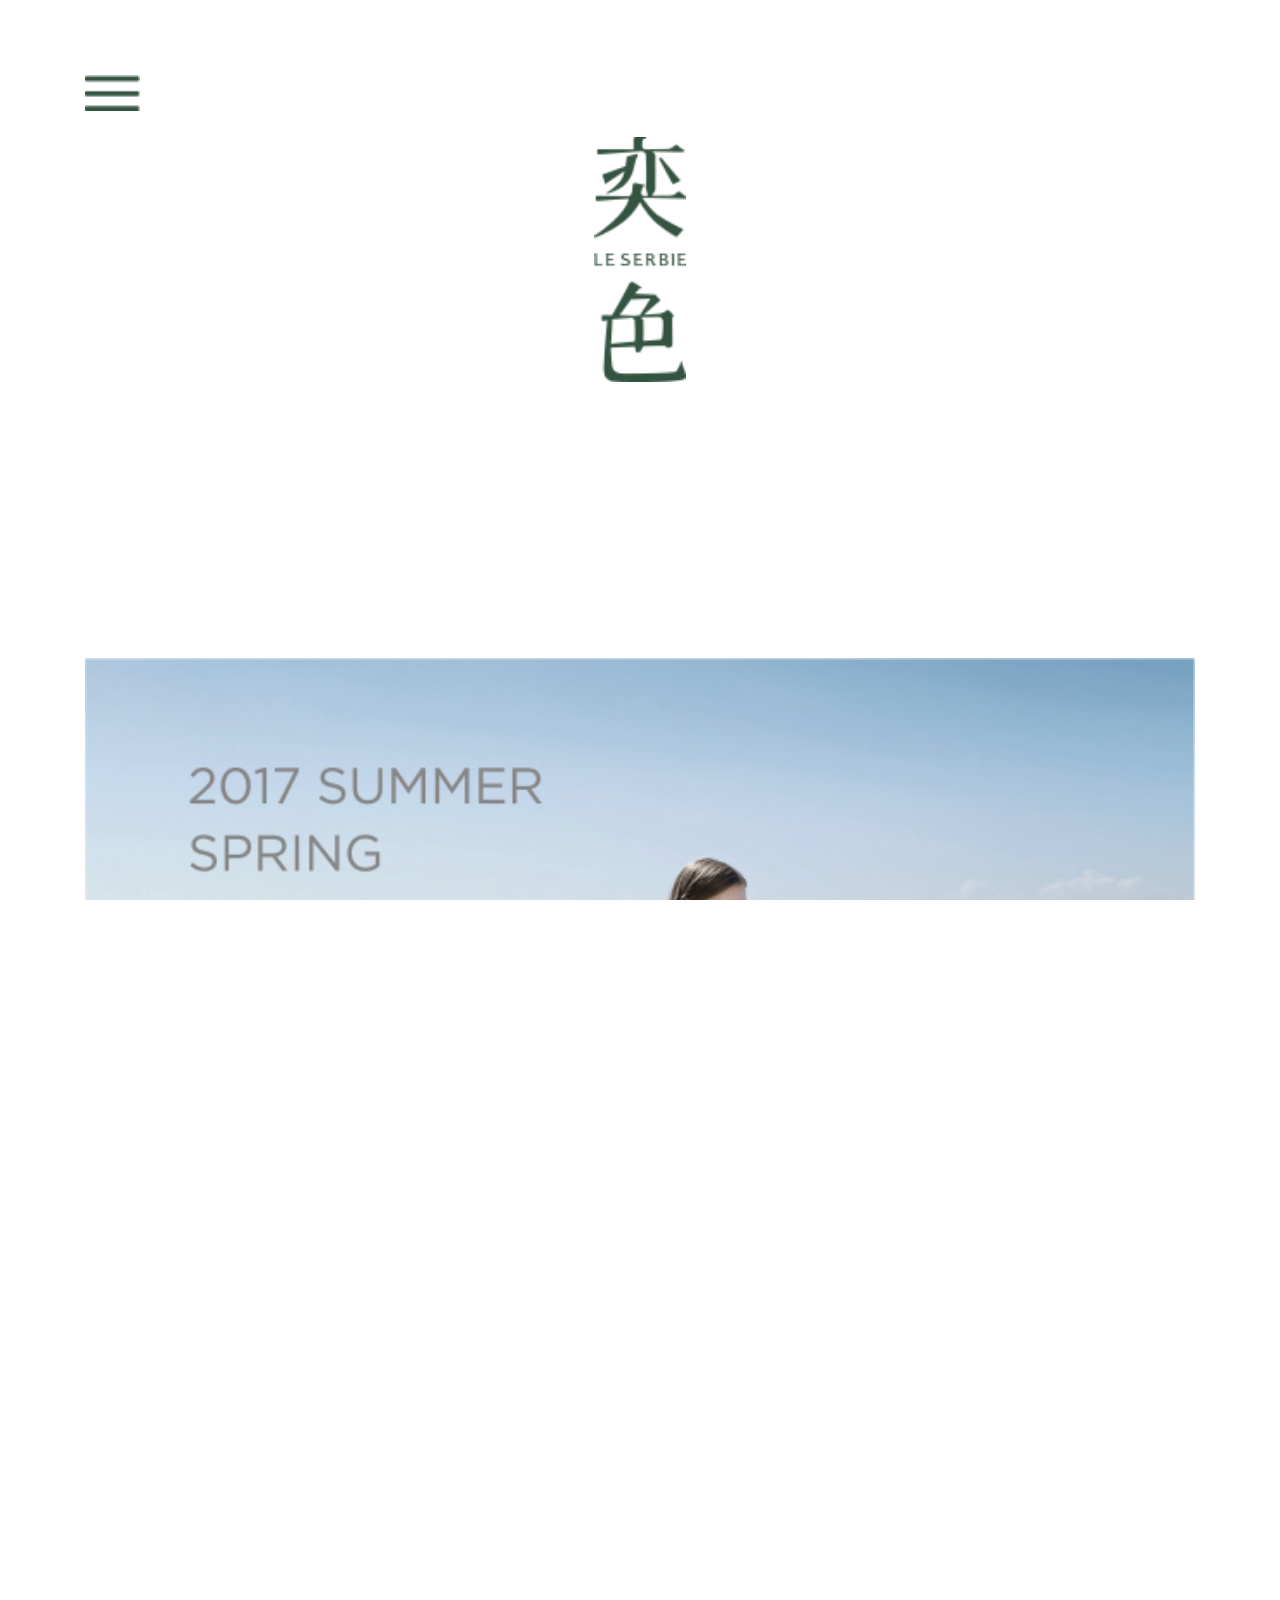
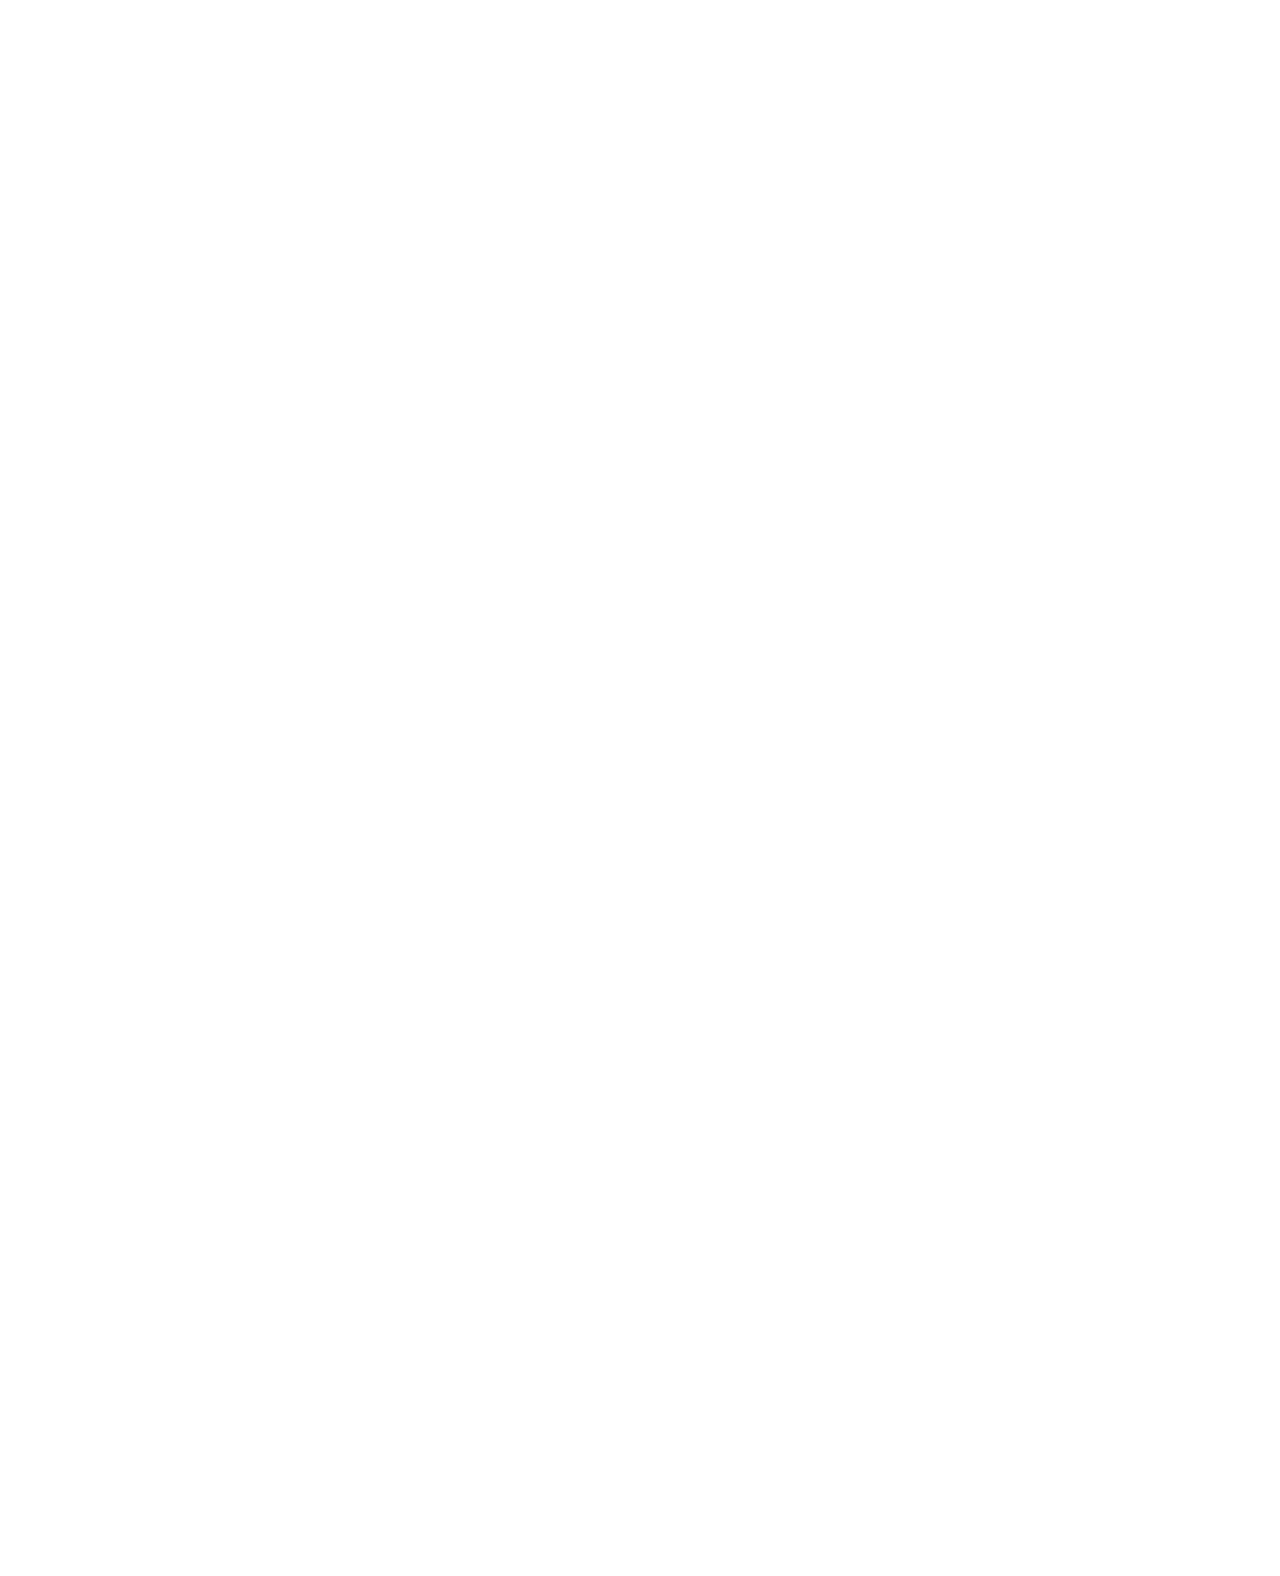
<file: html/lookbook.html>
<!DOCTYPE html>
<html lang="en">
<head>
    <meta charset="UTF-8">
    <meta name="viewport" content="width=device-width,initial-scale=1,minimum-scale=1,maximum-scale=1,user-scalable=no" />
    <meta name="wap-font-scale" content="no">
    <script type="text/javascript" src="http://cdn.webfont.youziku.com/wwwroot/js/wf/youziku.api.min.js"></script>
    <script src="../js/swiper-4.3.2.min.js"></script>
    <script src="../js/jquery-1.11.3.min.js"></script>
    <link rel="stylesheet" href="../css/style.css">
    <title>LookBook</title>
</head>
<body>
<div class="header">
    <div class="menu">
        <img src="../img/menu.png" alt="">
    </div>
    <div class="logo">
        <a href="../index.html"><img src="../img/logo.png" alt=""></a>
    </div>
</div>
<div class="menu-wrapper">
    <div class="menu-content">
        <div class="fork"><img src="../img/fork.png" alt=""></div>
        <div class="menu-content-logo"><a href="../index.html"><img src="../img/logo.png" alt=""></a></div>
        <div class="menu-nav">
            <dl>
                <dt>
                    <a href="./about.html"><span>“</span>Who is Leserbie<span>”</span></a>
                </dt>
            </dl>
            <dl>
                <dt>
                    <a href="###" id="menu-nav-dt-active"><span class="menu-nav-spot-active">“</span>Lookbook<span class="menu-nav-spot-active">”</span></a>
                </dt>

                <dd>
                    <a href="./lookbook.html" >Lookbook</a>
                </dd>
                <dd>
                    <a href="magazine.html" target="_blank">Magazine</a>
                </dd>
            </dl>
            <dl>
                <dt>
                    <a href="###"><span>“</span>Store<span>”</span></a>
                </dt>
                <dd>
                    <a href="./contact.html">商品列表</a>
                </dd>
                <dd>
                    <a href="./investment.html">招商列表</a>
                </dd>
                <dd>
                    <a href="./VIP.html">VIP</a>
                </dd>
            </dl>
            <dl>
                <dt>
                    <a href="./column.html"><span>“</span>Leserbie colunmn<span>”</span></a>
                </dt>
            </dl>
            <dl>
                <dt>
                    <a href="./join.html"><span>“</span>Join us<span>”</span></a>

                </dt>
            </dl>
        </div>
    </div>
    <div class="menu-wrapper-menu">
        <img src="../img/menu.png" alt="">
    </div>
</div>
<div class="look-swpier">
    <div class="swiper-wrapper">
        <div class="swiper-slide">
            <a href="lookbook2.html"><img src="../img/look-book-bg-2017-one.jpg" alt=""></a>
            <a href="lookbook2.html"></a><img src="../img/look-book-bg-2017-two.jpg" alt="">
        </div>
        <div class="swiper-slide">
            <a href="lookbook2.html"><img src="../img/look-book-bg-2018-one.jpg" alt=""></a>
            <a href="lookbook2.html"><img src="../img/look-book-bg-2018-two.jpg" alt=""></a>
        </div>
    </div>
    <div class="look-pagination"></div>
</div>
</body>
<script>
    // rem自动计算
    (function (doc, win) {
        var docEl = doc.documentElement,
            resizeEvt = 'orientationchange' in window ?     'orientationchange' : 'resize',
            recalc = function() {
                var clientWidth = docEl.clientWidth;
                if(!clientWidth) {
                    return
                }
                docEl.style.fontSize = 100 * (clientWidth / 750) + 'px'; };

        if(!doc.addEventListener) {
            return
        }
        win.addEventListener(resizeEvt, recalc, false);
        doc.addEventListener('DOMContentLoaded', recalc, false);
    }(document, window))
    //web-font字体
    $youziku.load("body", "616974c45ae147c3a800adb0ddff96f1", "PingFangSC");
    $youziku.draw();


    //菜单显示隐藏
    $(".menu>img").click(function () {
        $("body").css('overflow-y', 'hidden')
        $(".menu-wrapper").addClass("animated fadeInLeft").css({
            "transform": "translateX(0%)",
        })
        $(".fork").click(function () {
            $("body").css('overflow-y', 'auto')
            $(".menu-wrapper").removeClass("animated fadeInLeft").css({
                "transform": "translateX(100%)",
            })
        })
    })
    //二级导航的控制
    $(".menu-nav dt").click(function () {
        if($(this).nextAll("dd").css("display")=="none"){
            $(this).parents("dl").siblings().children("dt").children("a").removeClass('menu-nav-dt-active').children("span").removeClass("menu-nav-spot-active").parents("a").parents("dt").nextAll("dd").slideUp()
            $(this).children("a").addClass('menu-nav-dt-active').children("span").addClass("menu-nav-spot-active").parents("a").parents("dt").nextAll("dd").slideDown()
        }else {
            $(this).children("a").removeClass('menu-nav-dt-active').children("span").removeClass("menu-nav-spot-active").parents("a").parents("dt").nextAll("dd").slideUp()
        }
    })
    $(".menu-nav dd a").click(function () {
        $(this).addClass("menu-nav-dd-active")
    })
    //轮播图
    var mySwiper = new Swiper('.look-swpier', {
        slidesPerView:"auto",
        pagination: {
            el: '.look-pagination',
            clickable :true,
        },
    });

</script>
</html>
</file>
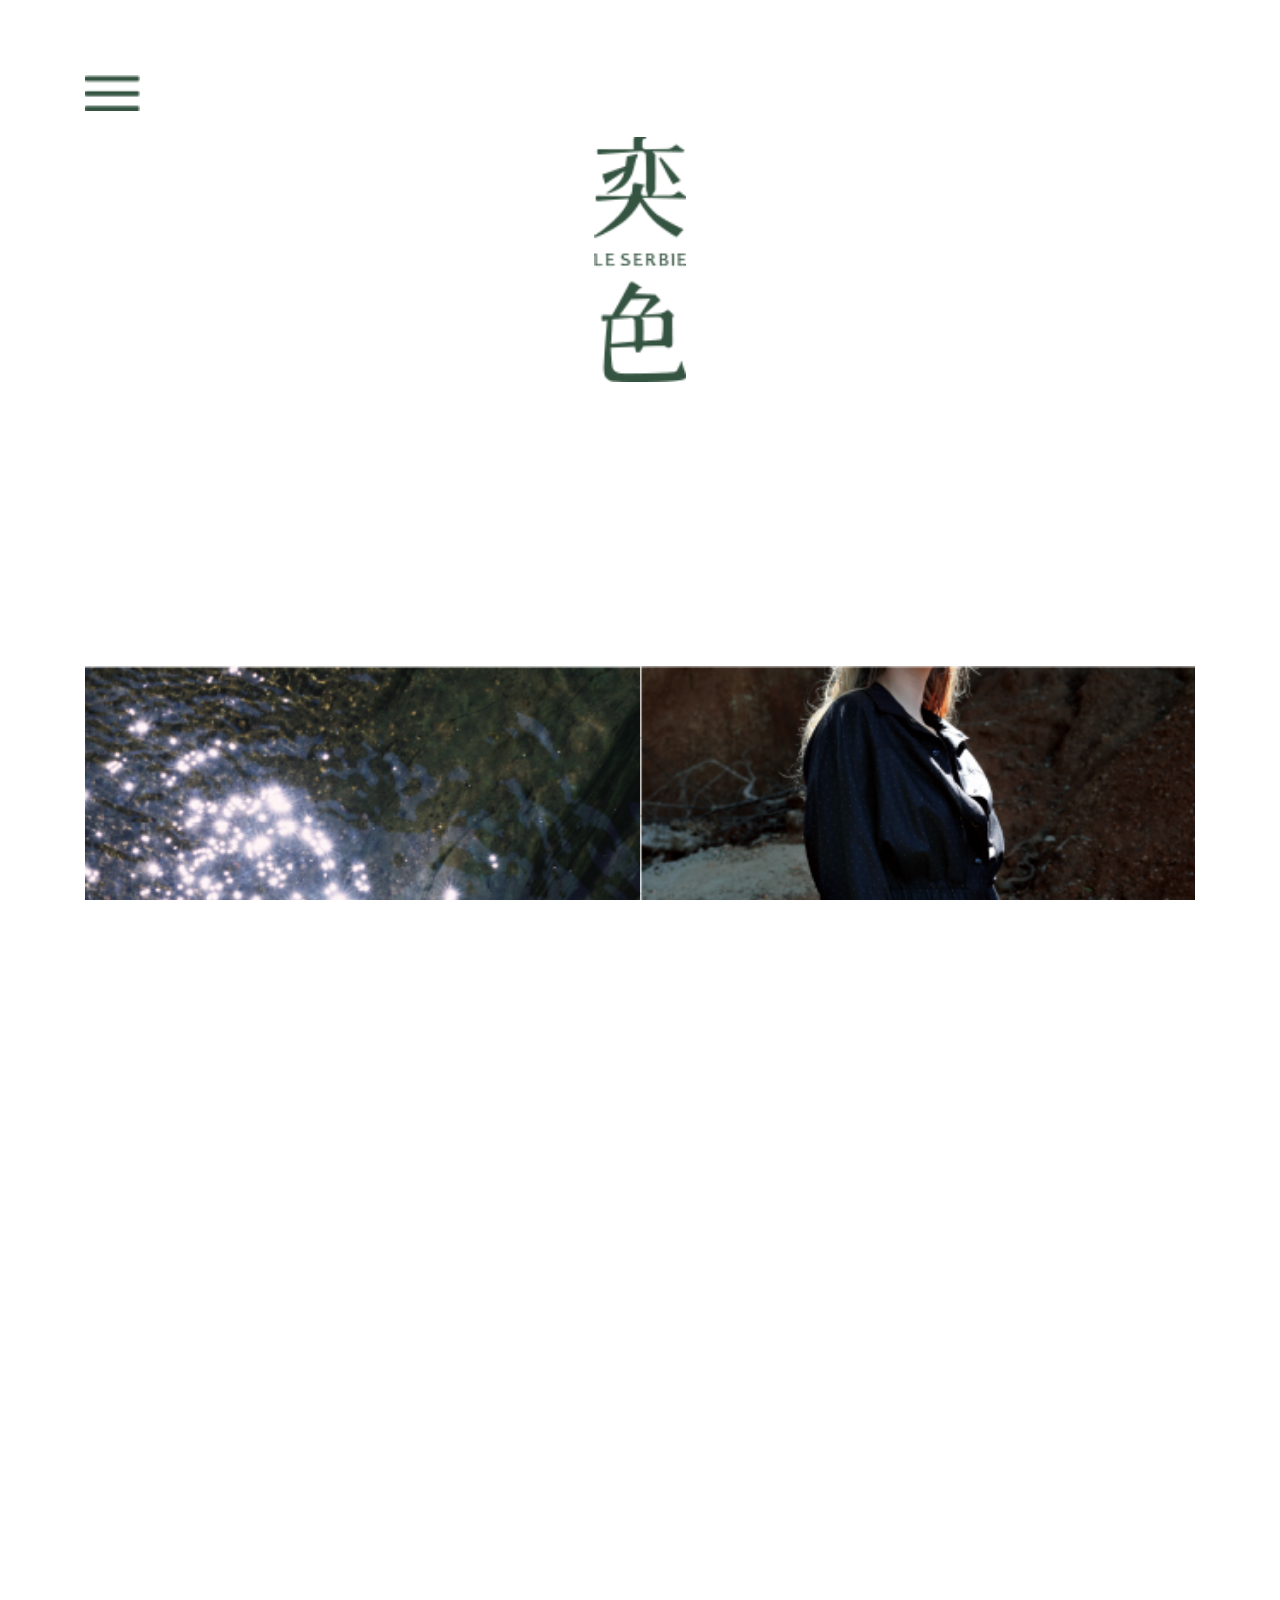
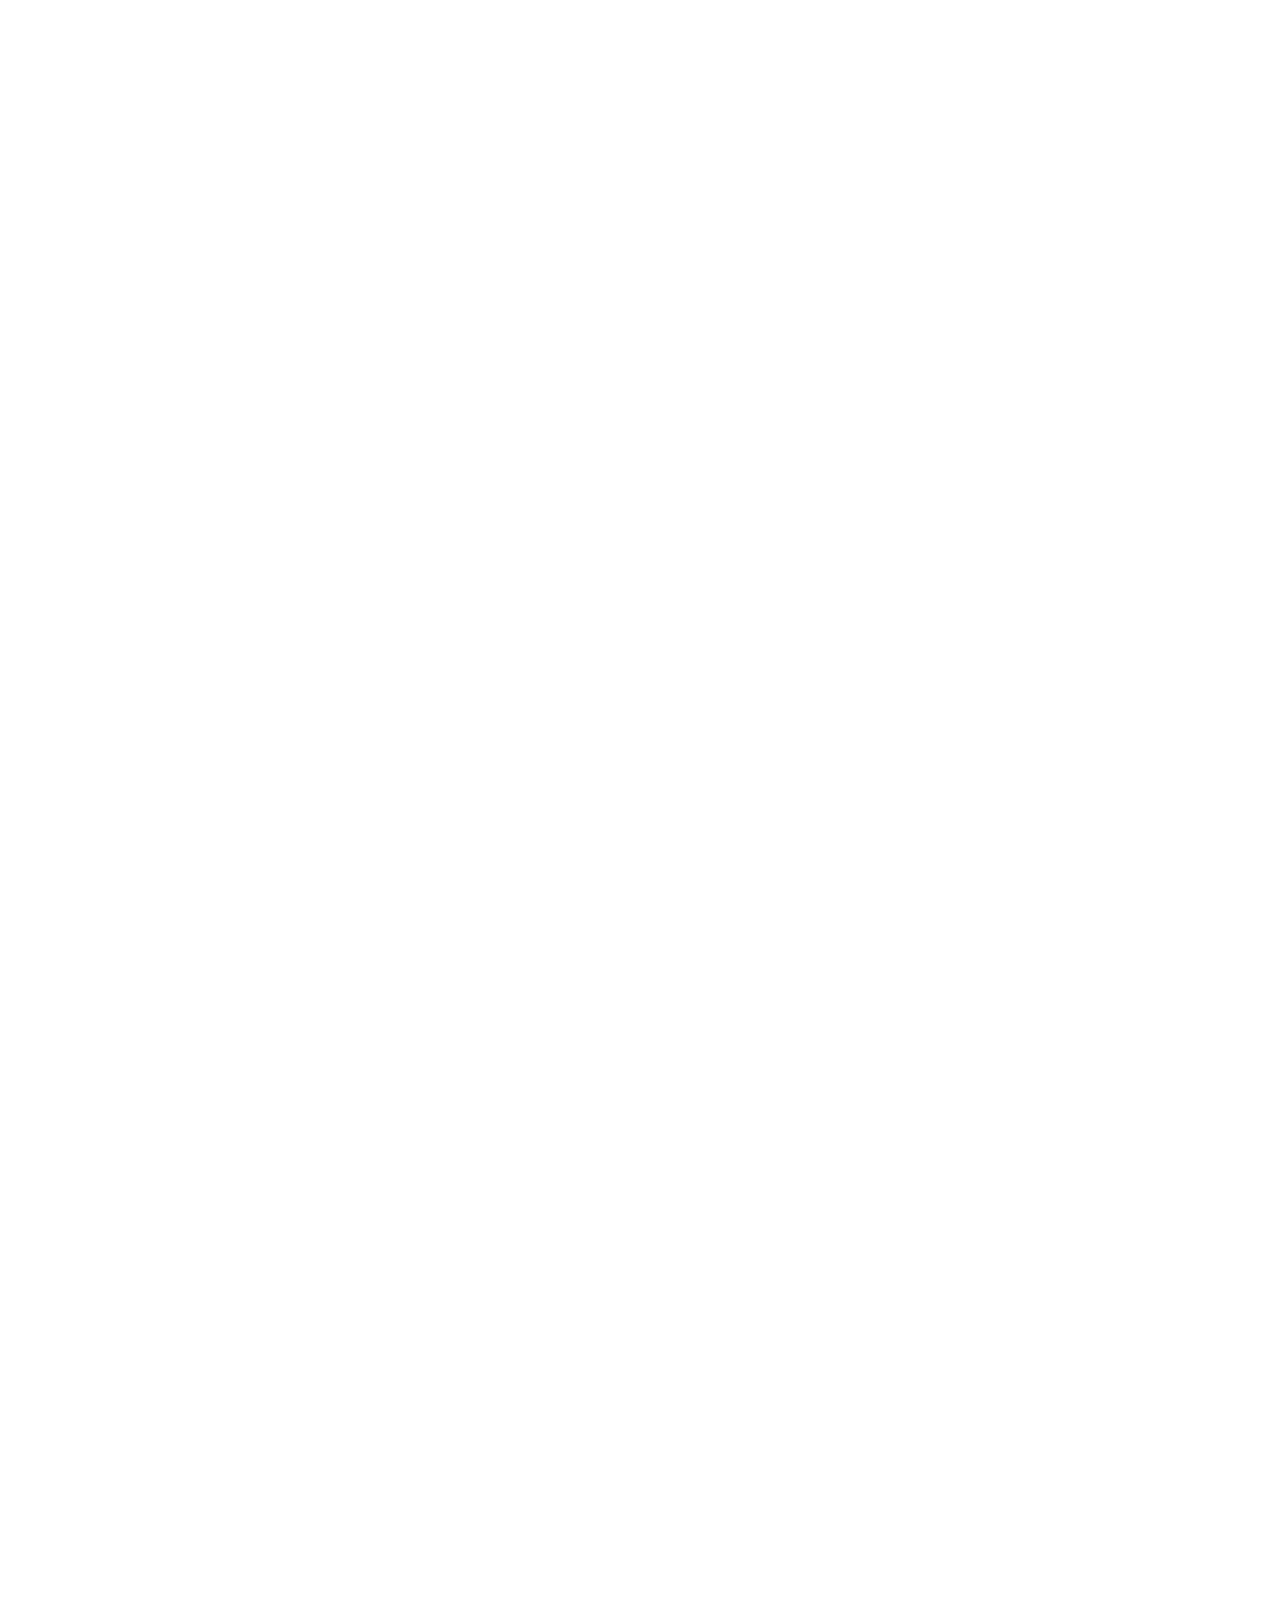
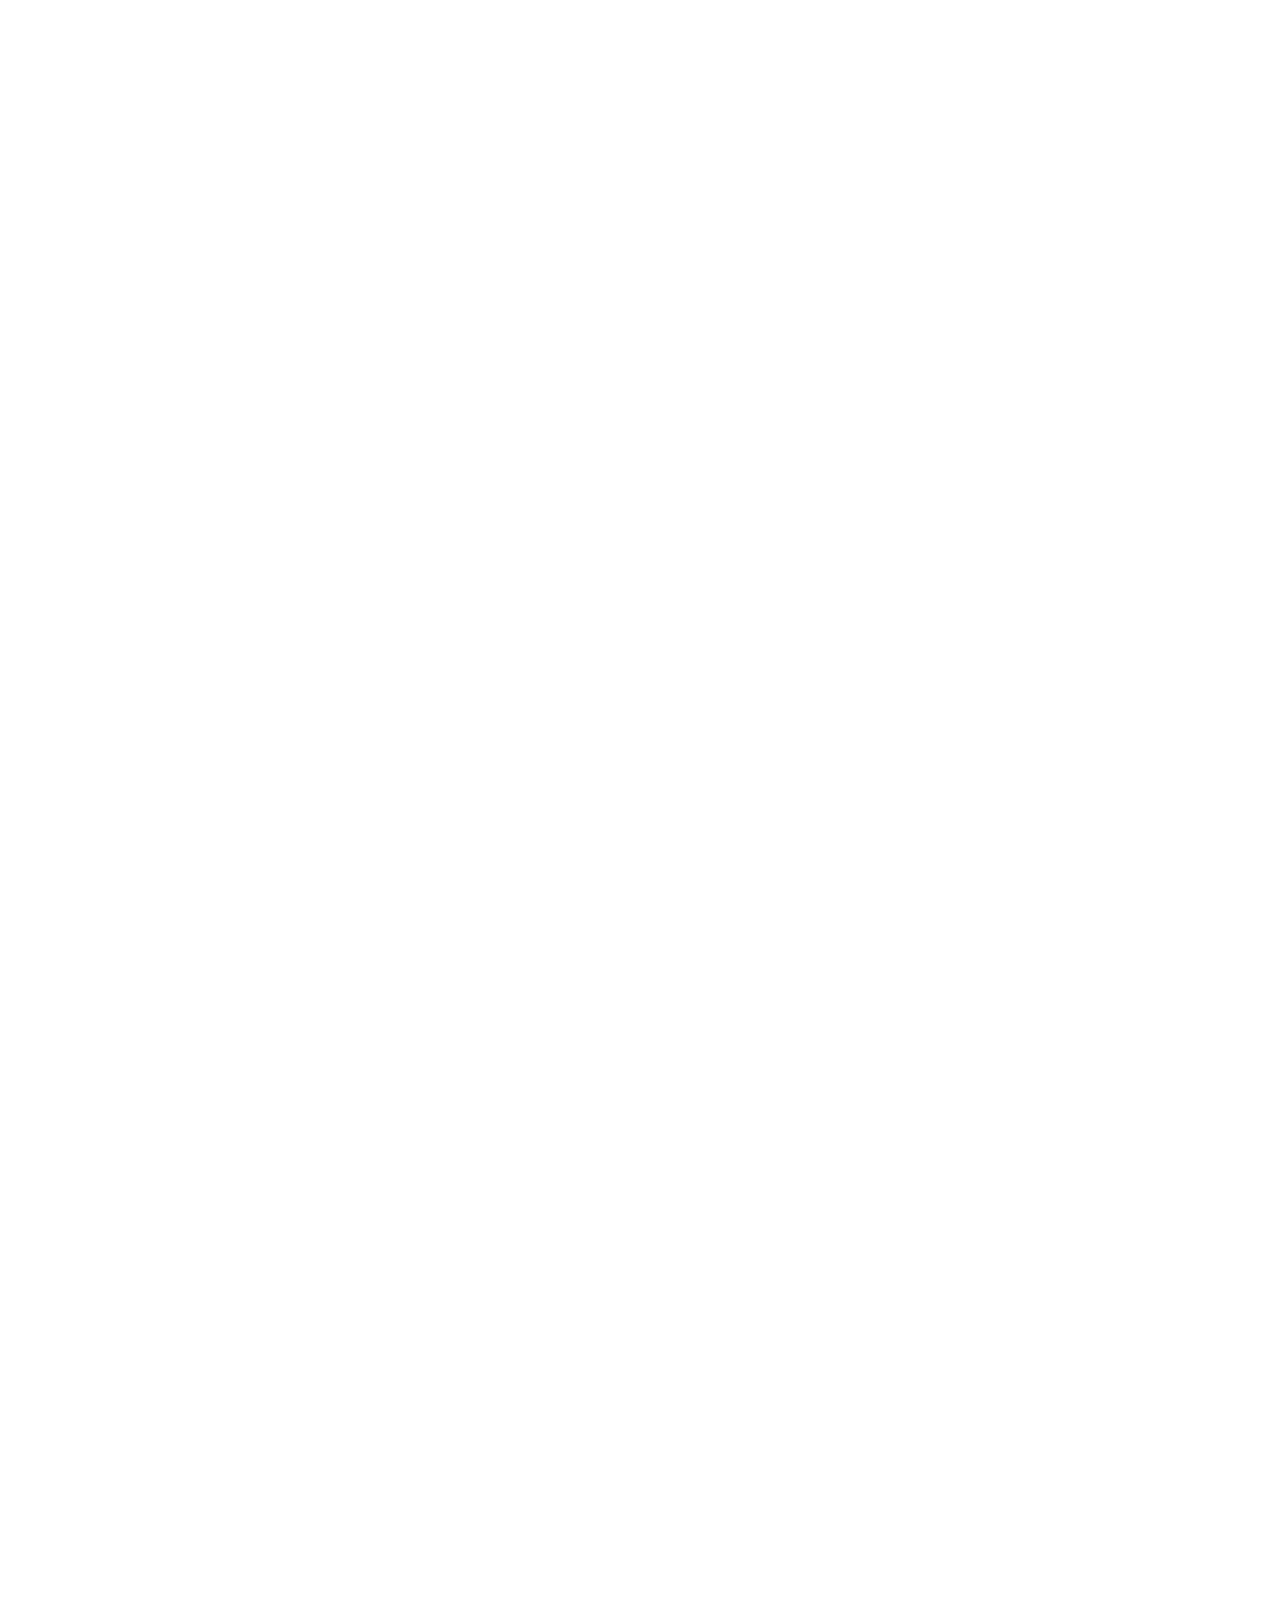
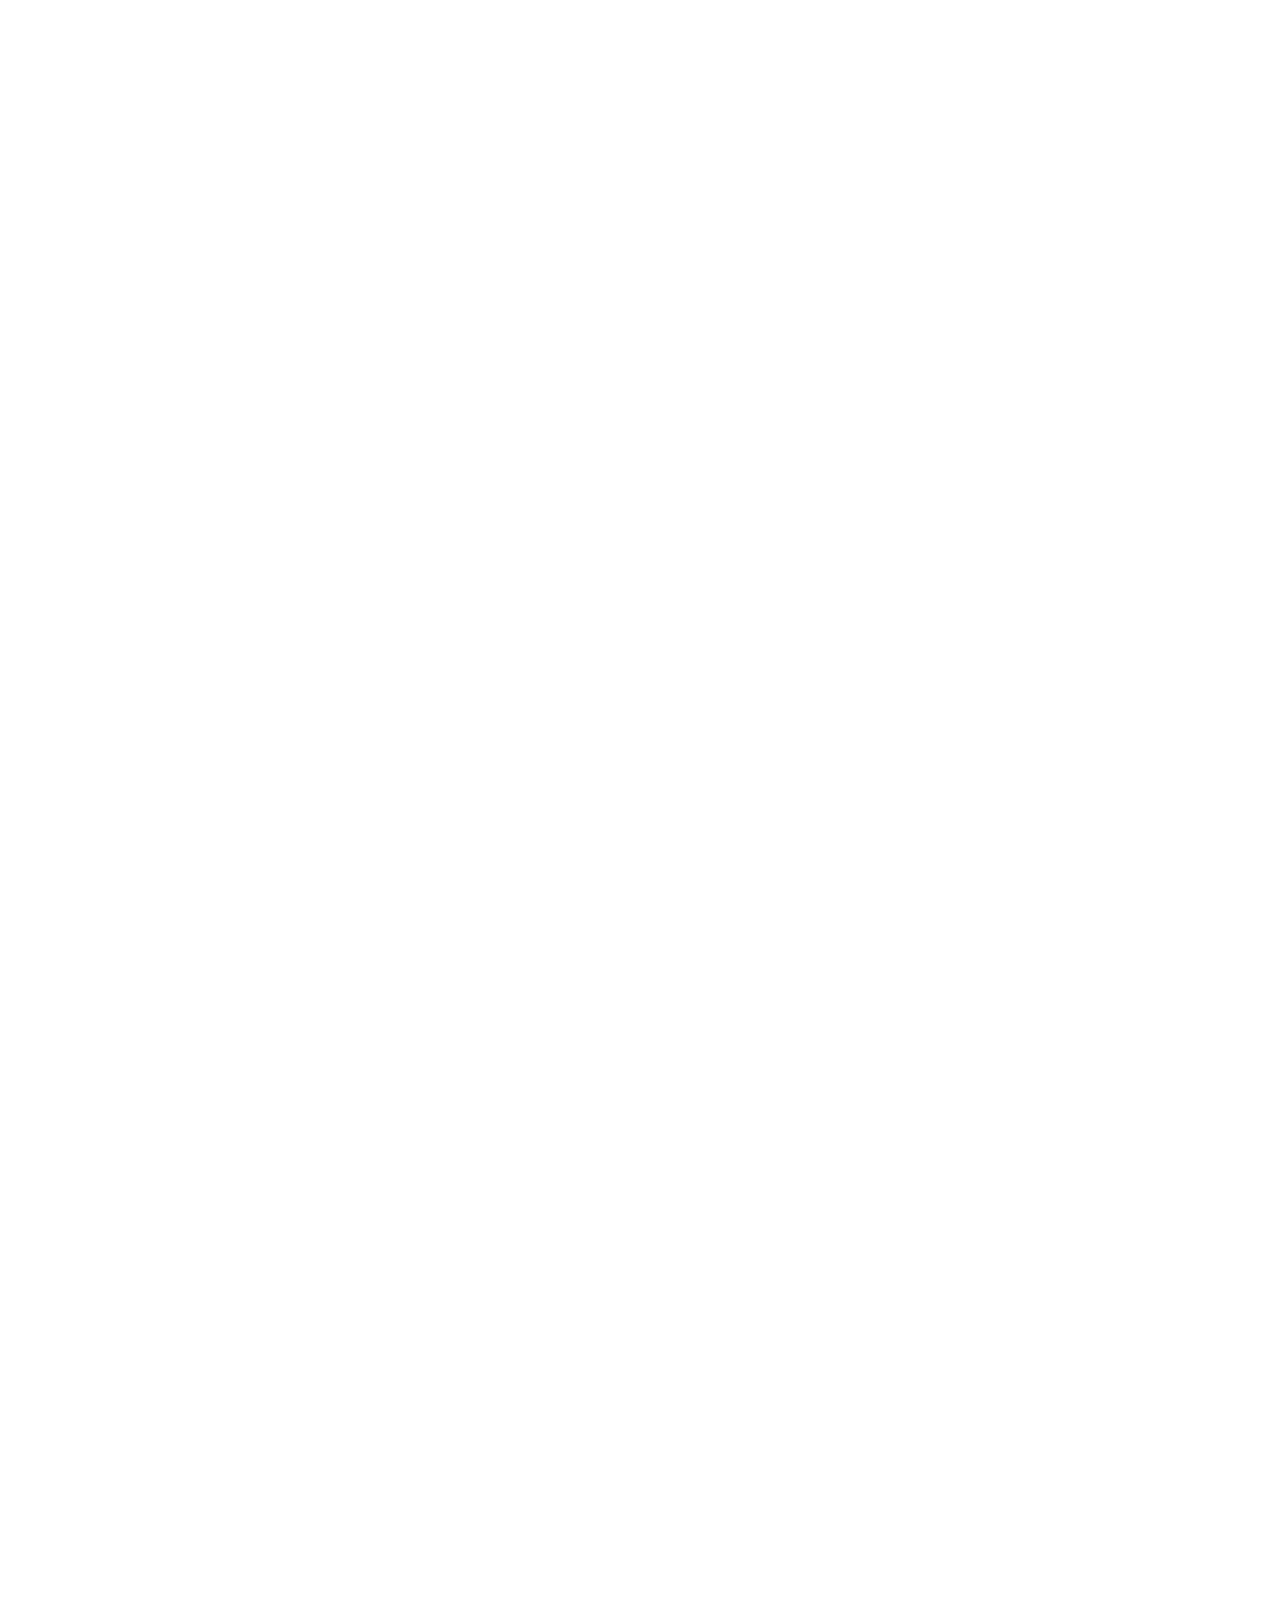
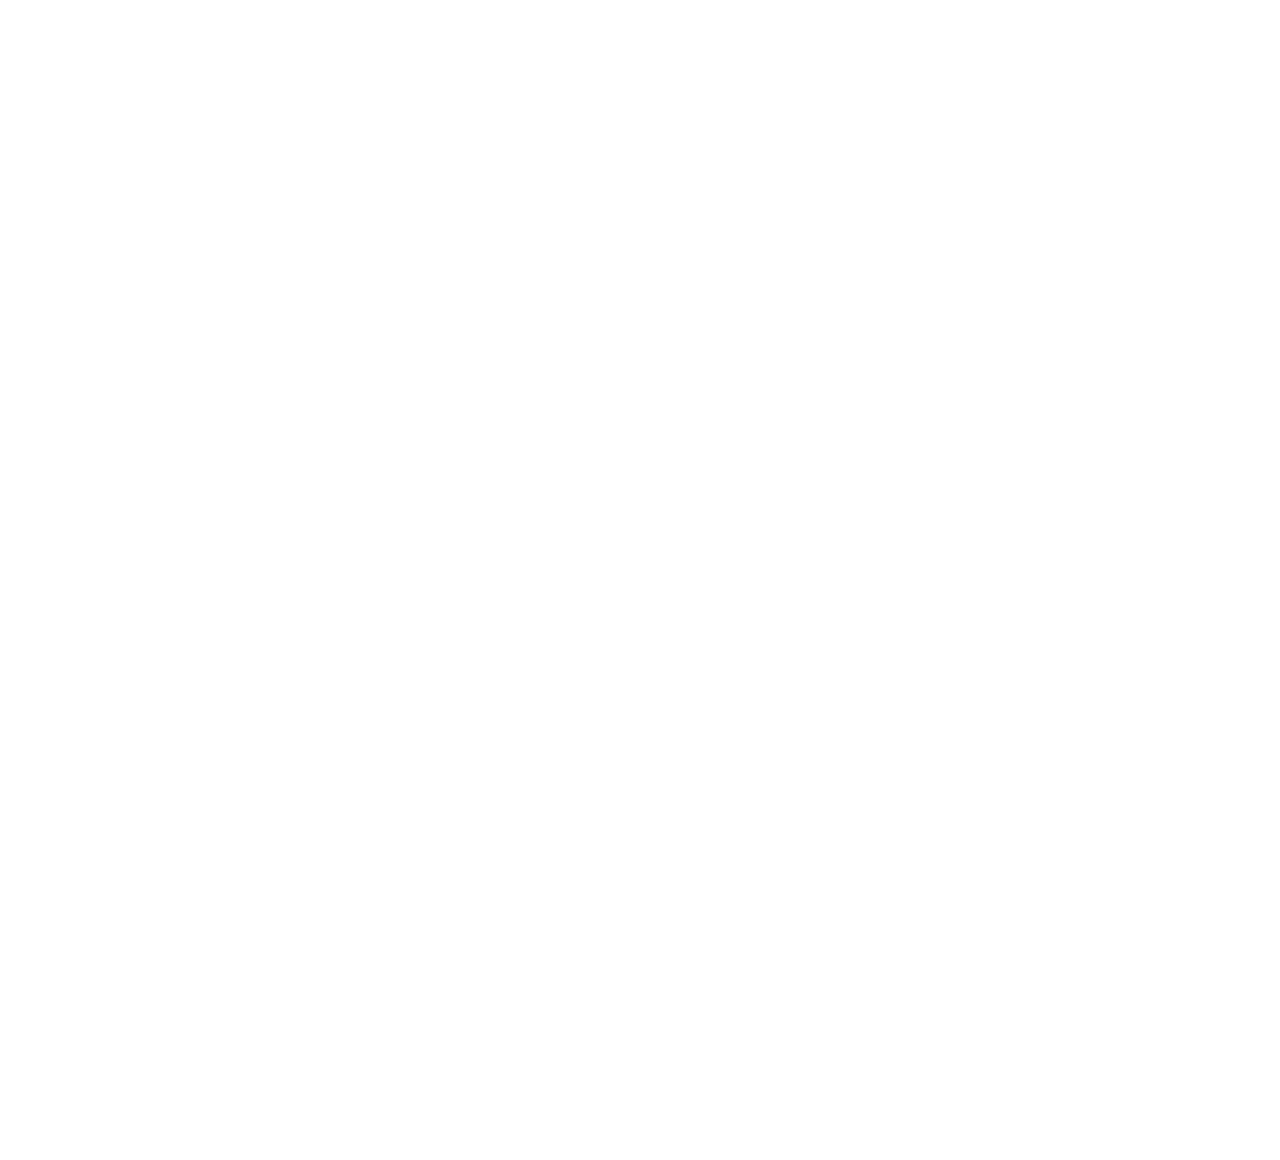
<file: html/lookbook2.html>
<!DOCTYPE html>
<html lang="en">
<head>
    <meta charset="UTF-8">
    <meta name="viewport" content="width=device-width,initial-scale=1,minimum-scale=1,maximum-scale=1,user-scalable=no" />
    <meta name="wap-font-scale" content="no">
    <script type="text/javascript" src="http://cdn.webfont.youziku.com/wwwroot/js/wf/youziku.api.min.js"></script>
    <script src="../js/swiper-4.3.2.min.js"></script>
    <script src="../js/jquery-1.11.3.min.js"></script>
    <link rel="stylesheet" href="../css/style.css">
    <title>LookBook</title>
</head>
<body>
<div class="header">
    <div class="menu">
        <img src="../img/menu.png" alt="">
    </div>
    <div class="logo">
        <a href="../index.html"><img src="../img/logo.png" alt=""></a>
    </div>
</div>
<div class="menu-wrapper">
    <div class="menu-content">
        <div class="fork"><img src="../img/fork.png" alt=""></div>
        <div class="menu-content-logo"><a href="../index.html"><img src="../img/logo.png" alt=""></a></div>
        <div class="menu-nav">
            <dl>
                <dt>
                    <a href="./about.html"><span>“</span>Who is Leserbie<span>”</span></a>
                </dt>
            </dl>
            <dl>
                <dt>
                    <a href="###" id="menu-nav-dt-active"><span class="menu-nav-spot-active">“</span>Lookbook<span class="menu-nav-spot-active">”</span></a>
                </dt>

                <dd>
                    <a href="./lookbook.html" >Lookbook</a>
                </dd>
                <dd>
                    <a href="magazine.html" target="_blank">Magazine</a>
                </dd>
            </dl>
            <dl>
                <dt>
                    <a href="###"><span>“</span>Store<span>”</span></a>
                </dt>
                <dd>
                    <a href="./contact.html">商品列表</a>
                </dd>
                <dd>
                    <a href="./investment.html">招商列表</a>
                </dd>
                <dd>
                    <a href="./VIP.html">VIP</a>
                </dd>
            </dl>
            <dl>
                <dt>
                    <a href="./column.html"><span>“</span>Leserbie colunmn<span>”</span></a>
                </dt>
            </dl>
            <dl>
                <dt>
                    <a href="./join.html"><span>“</span>Join us<span>”</span></a>

                </dt>
            </dl>
        </div>
    </div>
    <div class="menu-wrapper-menu">
        <img src="../img/menu.png" alt="">
    </div>
</div>
<div class="look-two-wrapper">
    <div class="look-two-box"><img src="../img/look2-bg-4.jpg" alt=""></div>
    <div class="look-two-box"><img src="../img/look2-bg-5.jpg" alt=""></div>
    <div class="look-two-box"><img src="../img/look2-bg-6.jpg" alt=""></div>
    <div class="look-two-box"><img src="../img/look2-bg-4.jpg" alt=""></div>
    <div class="look-two-box"><img src="../img/look2-bg-5.jpg" alt=""></div>
    <div class="look-two-box"><img src="../img/look2-bg-6.jpg" alt=""></div>
    <div class="look-two-box"><img src="../img/look2-bg-4.jpg" alt=""></div>
    <div class="look-two-box"><img src="../img/look2-bg-5.jpg" alt=""></div>
    <div class="look-two-box"><img src="../img/look2-bg-6.jpg" alt=""></div>
    <div class="look-two-box"><img src="../img/look2-bg-4.jpg" alt=""></div>
    <div class="look-two-box"><img src="../img/look2-bg-5.jpg" alt=""></div>
    <div class="look-two-box"><img src="../img/look2-bg-6.jpg" alt=""></div>
    <div class="look-two-box"><img src="../img/look2-bg-4.jpg" alt=""></div>
    <div class="look-two-box"><img src="../img/look2-bg-5.jpg" alt=""></div>
    <div class="look-two-box"><img src="../img/look2-bg-6.jpg" alt=""></div>
    <div class="look-two-box"><img src="../img/look2-bg-4.jpg" alt=""></div>
    <div class="look-two-box"><img src="../img/look2-bg-5.jpg" alt=""></div>
    <div class="look-two-box"><img src="../img/look2-bg-6.jpg" alt=""></div>
    <div class="look-two-box"><img src="../img/look2-bg-4.jpg" alt=""></div>
    <div class="look-two-box"><img src="../img/look2-bg-5.jpg" alt=""></div>
    <div class="look-two-box"><img src="../img/look2-bg-6.jpg" alt=""></div>
    <div class="look-two-box"><img src="../img/look2-bg-4.jpg" alt=""></div>
    <div class="look-two-box"><img src="../img/look2-bg-5.jpg" alt=""></div>
    <div class="look-two-box"><img src="../img/look2-bg-6.jpg" alt=""></div>
</div>
<div class="look-enlarge">
    <div class="look-enlarge-container">
        <div class="swiper-wrapper">
            <div class="swiper-slide">
                <img src="../img/look-enlarge-show-1.jpg" alt="">
                <p>
                    <span>风衣：Y78A139 / 连衣裙：Y68A142</span>
                    <img src="../img/look-fork.png" alt="" class="look-enlarge-fork">
                </p>
            </div>
            <div class="swiper-slide">
                <img src="../img/look-enlarge-show-2.jpg" alt="">
                <p>
                    <span>风衣：Y78A139 / 连衣裙：Y68A142</span>
                    <img src="../img/look-fork.png" alt="" class="look-enlarge-fork">
                </p>
            </div>
            <div class="swiper-slide">
                <img src="../img/look-enlarge-show-3.jpg" alt="">
                <p>
                    <span>风衣：Y78A139 / 连衣裙：Y68A142</span>
                    <img src="../img/look-fork.png" alt="" class="look-enlarge-fork">
                </p>
            </div>
            <div class="swiper-slide">
                <img src="../img/look-enlarge-show-1.jpg" alt="">
                <p>
                    <span>风衣：Y78A139 / 连衣裙：Y68A142</span>
                    <img src="../img/look-fork.png" alt="" class="look-enlarge-fork">
                </p>
            </div>
            <div class="swiper-slide">
                <img src="../img/look-enlarge-show-2.jpg" alt="">
                <p>
                    <span>风衣：Y78A139 / 连衣裙：Y68A142</span>
                    <img src="../img/look-fork.png" alt="" class="look-enlarge-fork">
                </p>
            </div>
            <div class="swiper-slide">
                <img src="../img/look-enlarge-show-3.jpg" alt="">
                <p>
                    <span>风衣：Y78A139 / 连衣裙：Y68A142</span>
                    <img src="../img/look-fork.png" alt="" class="look-enlarge-fork">
                </p>
            </div>
            <div class="swiper-slide">
                <img src="../img/look-enlarge-show-1.jpg" alt="">
                <p>
                    <span>风衣：Y78A139 / 连衣裙：Y68A142</span>
                    <img src="../img/look-fork.png" alt="" class="look-enlarge-fork">
                </p>
            </div>
            <div class="swiper-slide">
                <img src="../img/look-enlarge-show-2.jpg" alt="">
                <p>
                    <span>风衣：Y78A139 / 连衣裙：Y68A142</span>
                    <img src="../img/look-fork.png" alt="" class="look-enlarge-fork">
                </p>
            </div>
            <div class="swiper-slide">
                <img src="../img/look-enlarge-show-3.jpg" alt="">
                <p>
                    <span>风衣：Y78A139 / 连衣裙：Y68A142</span>
                    <img src="../img/look-fork.png" alt="" class="look-enlarge-fork">
                </p>
            </div>
            <div class="swiper-slide">
                <img src="../img/look-enlarge-show-1.jpg" alt="">
                <p>
                    <span>风衣：Y78A139 / 连衣裙：Y68A142</span>
                    <img src="../img/look-fork.png" alt="" class="look-enlarge-fork">
                </p>
            </div>
            <div class="swiper-slide">
                <img src="../img/look-enlarge-show-2.jpg" alt="">
                <p>
                    <span>风衣：Y78A139 / 连衣裙：Y68A142</span>
                    <img src="../img/look-fork.png" alt="" class="look-enlarge-fork">
                </p>
            </div>
            <div class="swiper-slide">
                <img src="../img/look-enlarge-show-3.jpg" alt="">
                <p>
                    <span>风衣：Y78A139 / 连衣裙：Y68A142</span>
                    <img src="../img/look-fork.png" alt="" class="look-enlarge-fork">
                </p>
            </div>
            <div class="swiper-slide">
                <img src="../img/look-enlarge-show-1.jpg" alt="">
                <p>
                    <span>风衣：Y78A139 / 连衣裙：Y68A142</span>
                    <img src="../img/look-fork.png" alt="" class="look-enlarge-fork">
                </p>
            </div>
            <div class="swiper-slide">
                <img src="../img/look-enlarge-show-2.jpg" alt="">
                <p>
                    <span>风衣：Y78A139 / 连衣裙：Y68A142</span>
                    <img src="../img/look-fork.png" alt="" class="look-enlarge-fork">
                </p>
            </div>
            <div class="swiper-slide">
                <img src="../img/look-enlarge-show-3.jpg" alt="">
                <p>
                    <span>风衣：Y78A139 / 连衣裙：Y68A142</span>
                    <img src="../img/look-fork.png" alt="" class="look-enlarge-fork">
                </p>
            </div>
            <div class="swiper-slide">
                <img src="../img/look-enlarge-show-1.jpg" alt="">
                <p>
                    <span>风衣：Y78A139 / 连衣裙：Y68A142</span>
                    <img src="../img/look-fork.png" alt="" class="look-enlarge-fork">
                </p>
            </div>
            <div class="swiper-slide">
                <img src="../img/look-enlarge-show-2.jpg" alt="">
                <p>
                    <span>风衣：Y78A139 / 连衣裙：Y68A142</span>
                    <img src="../img/look-fork.png" alt="" class="look-enlarge-fork">
                </p>
            </div>
            <div class="swiper-slide">
                <img src="../img/look-enlarge-show-3.jpg" alt="">
                <p>
                    <span>风衣：Y78A139 / 连衣裙：Y68A142</span>
                    <img src="../img/look-fork.png" alt="" class="look-enlarge-fork">
                </p>
            </div>
            <div class="swiper-slide">
                <img src="../img/look-enlarge-show-1.jpg" alt="">
                <p>
                    <span>风衣：Y78A139 / 连衣裙：Y68A142</span>
                    <img src="../img/look-fork.png" alt="" class="look-enlarge-fork">
                </p>
            </div>
            <div class="swiper-slide">
                <img src="../img/look-enlarge-show-2.jpg" alt="">
                <p>
                    <span>风衣：Y78A139 / 连衣裙：Y68A142</span>
                    <img src="../img/look-fork.png" alt="" class="look-enlarge-fork">
                </p>
            </div>
            <div class="swiper-slide">
                <img src="../img/look-enlarge-show-3.jpg" alt="">
                <p>
                    <span>风衣：Y78A139 / 连衣裙：Y68A142</span>
                    <img src="../img/look-fork.png" alt="" class="look-enlarge-fork">
                </p>
            </div>
            <div class="swiper-slide">
                <img src="../img/look-enlarge-show-1.jpg" alt="">
                <p>
                    <span>风衣：Y78A139 / 连衣裙：Y68A142</span>
                    <img src="../img/look-fork.png" alt="" class="look-enlarge-fork">
                </p>
            </div>
            <div class="swiper-slide">
                <img src="../img/look-enlarge-show-2.jpg" alt="">
                <p>
                    <span>风衣：Y78A139 / 连衣裙：Y68A142</span>
                    <img src="../img/look-fork.png" alt="" class="look-enlarge-fork">
                </p>
            </div>
            <div class="swiper-slide">
                <img src="../img/look-enlarge-show-3.jpg" alt="">
                <p>
                    <span>风衣：Y78A139 / 连衣裙：Y68A142</span>
                    <img src="../img/look-fork.png" alt="" class="look-enlarge-fork">
                </p>
            </div>
        </div>
        <div class="swiper-button-prev"></div>
        <div class="swiper-button-next"></div>
    </div>
</div>
</body>
<script>
    // rem自动计算
    (function (doc, win) {
        var docEl = doc.documentElement,
            resizeEvt = 'orientationchange' in window ?     'orientationchange' : 'resize',
            recalc = function() {
                var clientWidth = docEl.clientWidth;
                if(!clientWidth) {
                    return
                }
                docEl.style.fontSize = 100 * (clientWidth / 750) + 'px'; };

        if(!doc.addEventListener) {
            return
        }
        win.addEventListener(resizeEvt, recalc, false);
        doc.addEventListener('DOMContentLoaded', recalc, false);
    }(document, window))
    //web-font字体
    $youziku.load("body", "616974c45ae147c3a800adb0ddff96f1", "PingFangSC");
    $youziku.draw();


    //菜单显示隐藏
    $(".menu>img").click(function () {
        $("body").css('overflow-y', 'hidden')
        $(".menu-wrapper").addClass("animated fadeInLeft").css({
            "transform": "translateX(0%)",
        })
        $(".fork").click(function () {
            $("body").css('overflow-y', 'auto')
            $(".menu-wrapper").removeClass("animated fadeInLeft").css({
                "transform": "translateX(100%)",
            })
        })
    })
    //二级导航的控制
    $(".menu-nav dt").click(function () {
        if($(this).nextAll("dd").css("display")=="none"){
            $(this).parents("dl").siblings().children("dt").children("a").removeClass('menu-nav-dt-active').children("span").removeClass("menu-nav-spot-active").parents("a").parents("dt").nextAll("dd").slideUp()
            $(this).children("a").addClass('menu-nav-dt-active').children("span").addClass("menu-nav-spot-active").parents("a").parents("dt").nextAll("dd").slideDown()
        }else {
            $(this).children("a").removeClass('menu-nav-dt-active').children("span").removeClass("menu-nav-spot-active").parents("a").parents("dt").nextAll("dd").slideUp()
        }
    })
    $(".menu-nav dd a").click(function () {
        $(this).addClass("menu-nav-dd-active")
    })
    //弹窗
    var flag = false;
    var $selector = $('#selectorID');

    $(".look-two-box").on('touchstart touchmove touchend', function(event) {
        switch(event.type) {
            case 'touchstart':
                falg = false;
                break;
            case 'touchmove':
                falg = true;
                break;
            case 'touchend':
                if( !falg ) {
                    var i = $(this).index()
                    $("body").css('overflow-y', 'hidden')
                    $(".look-enlarge").css("display","flex")
                    var mySwiper = new Swiper('.look-enlarge-container', {
                        slidesPerView:"auto",
                        initialSlide:i,
                        navigation: {
                            nextEl: '.swiper-button-next',
                            prevEl: '.swiper-button-prev',
                        },
                    });
                } else {
                }
                break;
        }
    });
    $(".look-enlarge-fork").click(function () {
        $("body").css('overflow-y', 'auto')
        $(".look-enlarge").css("display","none")
    })
    //懒加载
    $(function() {
        $(".swiper-slide img").lazyload("effect","fadeIn");
    });

</script>
</html>
</file>
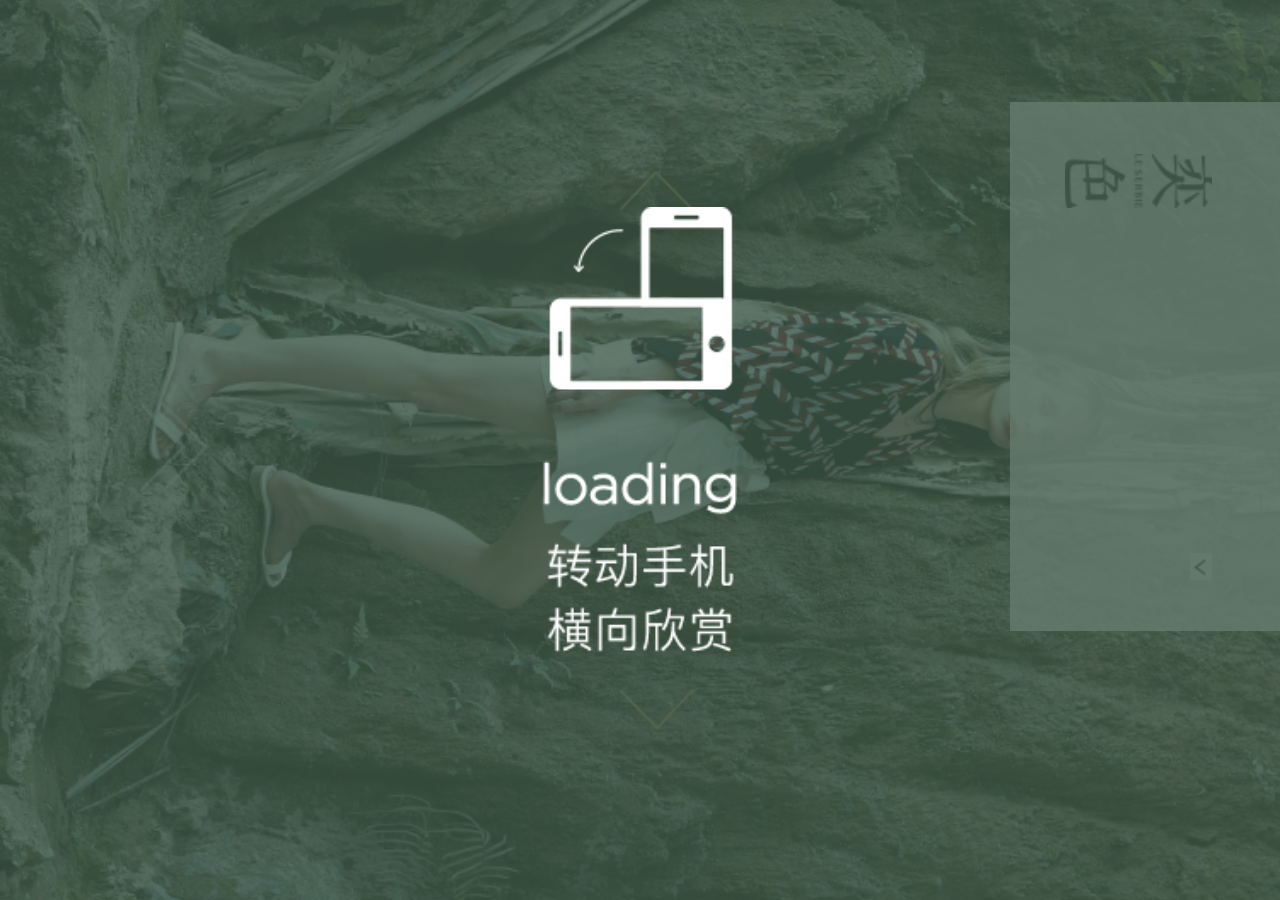
<file: html/magazine.html>
<!DOCTYPE html>
<html lang="en">
<head>
    <meta charset="UTF-8">
    <meta name="viewport" content="width=device-width,initial-scale=1.0, minimum-scale=1.0, maximum-scale=1.0, user-scalable=no"/>
    <meta name="wap-font-scale" content="no">
    <script type="text/javascript" src="http://cdn.webfont.youziku.com/wwwroot/js/wf/youziku.api.min.js"></script>
    <script src="../js/swiper-4.3.2.min.js"></script>
    <script src="../js/jquery-1.11.3.min.js"></script>
    <link rel="stylesheet" href="../css/swiper-4.3.2.min.css">
    <link rel="stylesheet" href="../css/magazine.css">
    <title>Magazine</title>
</head>
<body>
<div class="cover">
    <div class="turn">
        <img src="../img/change-logo.png" alt="">
    </div>
</div>
<div class="magazine-container">
    <div class="swiper-wrapper">
        <div class="swiper-slide" style="background: url('../img/magazine-bg.jpg') no-repeat center center;background-size: cover;width: 100%;height: 100%;"></div>
        <div class="swiper-slide" style="background: url('../img/magazine-bg.jpg') no-repeat center center;background-size: cover;width: 100%;height: 100%;"></div>
        <div class="swiper-slide" style="background: url('../img/magazine-bg.jpg') no-repeat center center;background-size: cover;width: 100%;height: 100%;"></div>
        <div class="swiper-slide" style="background: url('../img/magazine-bg.jpg') no-repeat center center;background-size: cover;width: 100%;height: 100%;"></div>
        <div class="swiper-slide" style="background: url('../img/magazine-bg.jpg') no-repeat center center;background-size: cover;width: 100%;height: 100%;"></div>
        <div class="swiper-slide" style="background: url('../img/magazine-bg.jpg') no-repeat center center;background-size: cover;width: 100%;height: 100%;"></div>
        <div class="swiper-slide" style="background: url('../img/magazine-bg.jpg') no-repeat center center;background-size: cover;width: 100%;height: 100%;"></div>
        <div class="swiper-slide" style="background: url('../img/magazine-bg.jpg') no-repeat center center;background-size: cover;width: 100%;height: 100%;"></div>
        <div class="swiper-slide" style="background: url('../img/magazine-bg.jpg') no-repeat center center;background-size: cover;width: 100%;height: 100%;"></div>
        <div class="swiper-slide" style="background: url('../img/magazine-bg.jpg') no-repeat center center;background-size: cover;width: 100%;height: 100%;"></div>
    </div>
    <div class="magazine-button-prev"></div>
    <div class="magazine-button-next"></div>
    <div class="tip">
        <div class="down">
            <div class="top">
                <div class="fork"><img src="../img/tip-fork.png" alt=""></div>
                <div class="logo"><a href="../index.html"><img src="../img/tip-logo.png" alt=""></a></div>
            </div>
            <div class="footer">
                <h6>SUMMER SPRING  - “ 2018 S  S ” </h6>
                <br>
                <p>
                    1. “ FEEL THE NATURE ” ；<br>
                    2. 回归本质－与自己更好的相处；<br>
                    3. 用最自然的方式诠释服装风貌；<br>
                    4. 奕色 - 独立不独于世 。<br>
                    <br>
                    <br>
                    <span class="left">>Lookbook</span> <span class="right">>archive 2017SS 2018AW</span>
                </p>
            </div>
        </div>
        <div class="up">
            <div class="logo"><a href="../index.html"><img src="../img/tip-logo.png" alt=""></a></div>
            <div class="arrow"><img src="../img/tip-arrow.png" alt=""></div>
        </div>
    </div>
    <div class="more-tip"><img src="../img/click-tip.png" alt=""></div>
</div>
<div class="small-wrapper">
    <div class="small-container">
        <div class="swiper-wrapper">
            <div class="swiper-slide"><img src="../img/magazine-small-bg.jpg" alt=""></div>
            <div class="swiper-slide"><img src="../img/magazine-small-bg.jpg" alt=""></div>
            <div class="swiper-slide"><img src="../img/magazine-small-bg.jpg" alt=""></div>
            <div class="swiper-slide"><img src="../img/magazine-small-bg.jpg" alt=""></div>
            <div class="swiper-slide"><img src="../img/magazine-small-bg.jpg" alt=""></div>
            <div class="swiper-slide"><img src="../img/magazine-small-bg.jpg" alt=""></div>
            <div class="swiper-slide"><img src="../img/magazine-small-bg.jpg" alt=""></div>
            <div class="swiper-slide"><img src="../img/magazine-small-bg.jpg" alt=""></div>
            <div class="swiper-slide"><img src="../img/magazine-small-bg.jpg" alt=""></div>
            <div class="swiper-slide"><img src="../img/magazine-small-bg.jpg" alt=""></div>
        </div>
    </div>
    <div class="small-left"></div>
    <div class="small-right"></div>
    <div class="down-tip"><img src="../img/down-tip.png" alt=""></div>
</div>
</body>
<script>
    // rem自动计算
    (function (doc, win) {
        var docEl = doc.documentElement,
            resizeEvt = 'orientationchange' in window ?     'orientationchange' : 'resize',
            recalc = function() {
                var clientWidth = docEl.clientWidth;
                if(!clientWidth) {
                    return
                }
                docEl.style.fontSize = 100 * (clientWidth / 750) + 'px'; };

        if(!doc.addEventListener) {
            return
        }
        win.addEventListener(resizeEvt, recalc, false);
        doc.addEventListener('DOMContentLoaded', recalc, false);
    }(document, window))
    //web-font字体
    $youziku.load("body", "616974c45ae147c3a800adb0ddff96f1", "PingFangSC");
    $youziku.draw();
    //遮盖层的控制
    $(".cover").click(function () {
        $(this).css("display","none")
    })
    //字体
    $youziku.load("body", "616974c45ae147c3a800adb0ddff96f1", "PingFangSC");
    $youziku.load(".small-wrapper p", "279f2bb546af4bb6bec75e924fe818d2", "PingFangSCM");
    $youziku.draw();
    //轮播
    var magazineContainer = new Swiper('.magazine-container', {
        autoHeight: true,
        direction: 'vertical',
        slidesPerView: 1,
        loop:true,
        loopedSlides:8,
        navigation: {
            nextEl: '.magazine-button-next',
            prevEl: '.magazine-button-prev',
        },
        observer:true,
        observeParents:true,
    });
    //tip显示隐藏
    $(".arrow").click(function () {
        $(".up").css("display","none")
        $(".down").css("display","block")
    })
    $(".fork").click(function () {
        $(".down").css("display","none")
        $(".up").css("display","block")
    })
    //small显示隐藏
    $(".more-tip").click(function () {
        $(".more-tip").css("display","none")
        $(".small-wrapper").css("display","flex")
        var magazineSmall = new Swiper('.small-container', {
            autoHeight: true,
            direction: 'vertical',
            slideToClickedSlide: true,
            slidesPerView: 'auto',
            loop:true,
            loopedSlides:8,
            navigation: {
                nextEl: '.small-right',
                prevEl: '.small-left',
            },
            observer:true,
            observeParents:true,
        });
        magazineContainer.controller.control = magazineSmall;
        magazineSmall.controller.control = magazineContainer;
    })
    $(".down-tip").click(function () {
        $(".small-wrapper").css("display","none")
        $(".more-tip").css("display","block")
    })
</script>
</html>
</file>
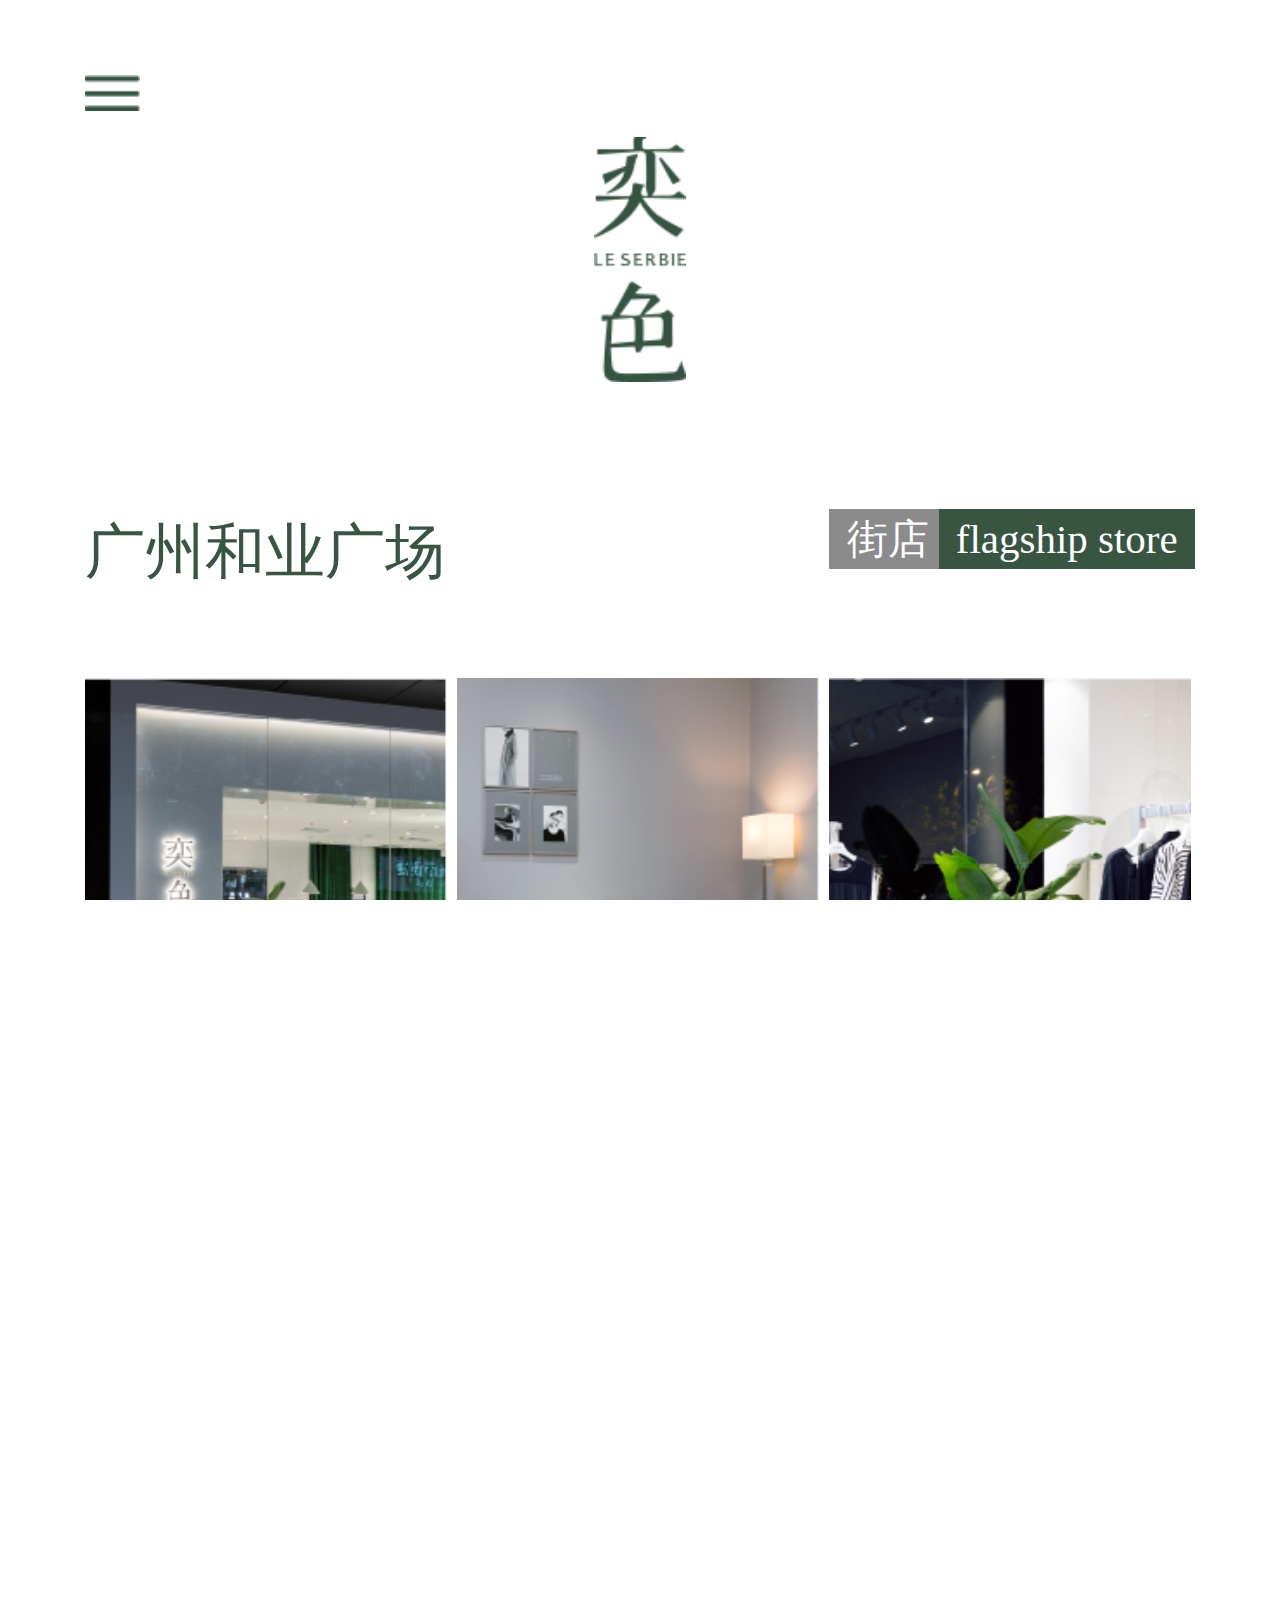
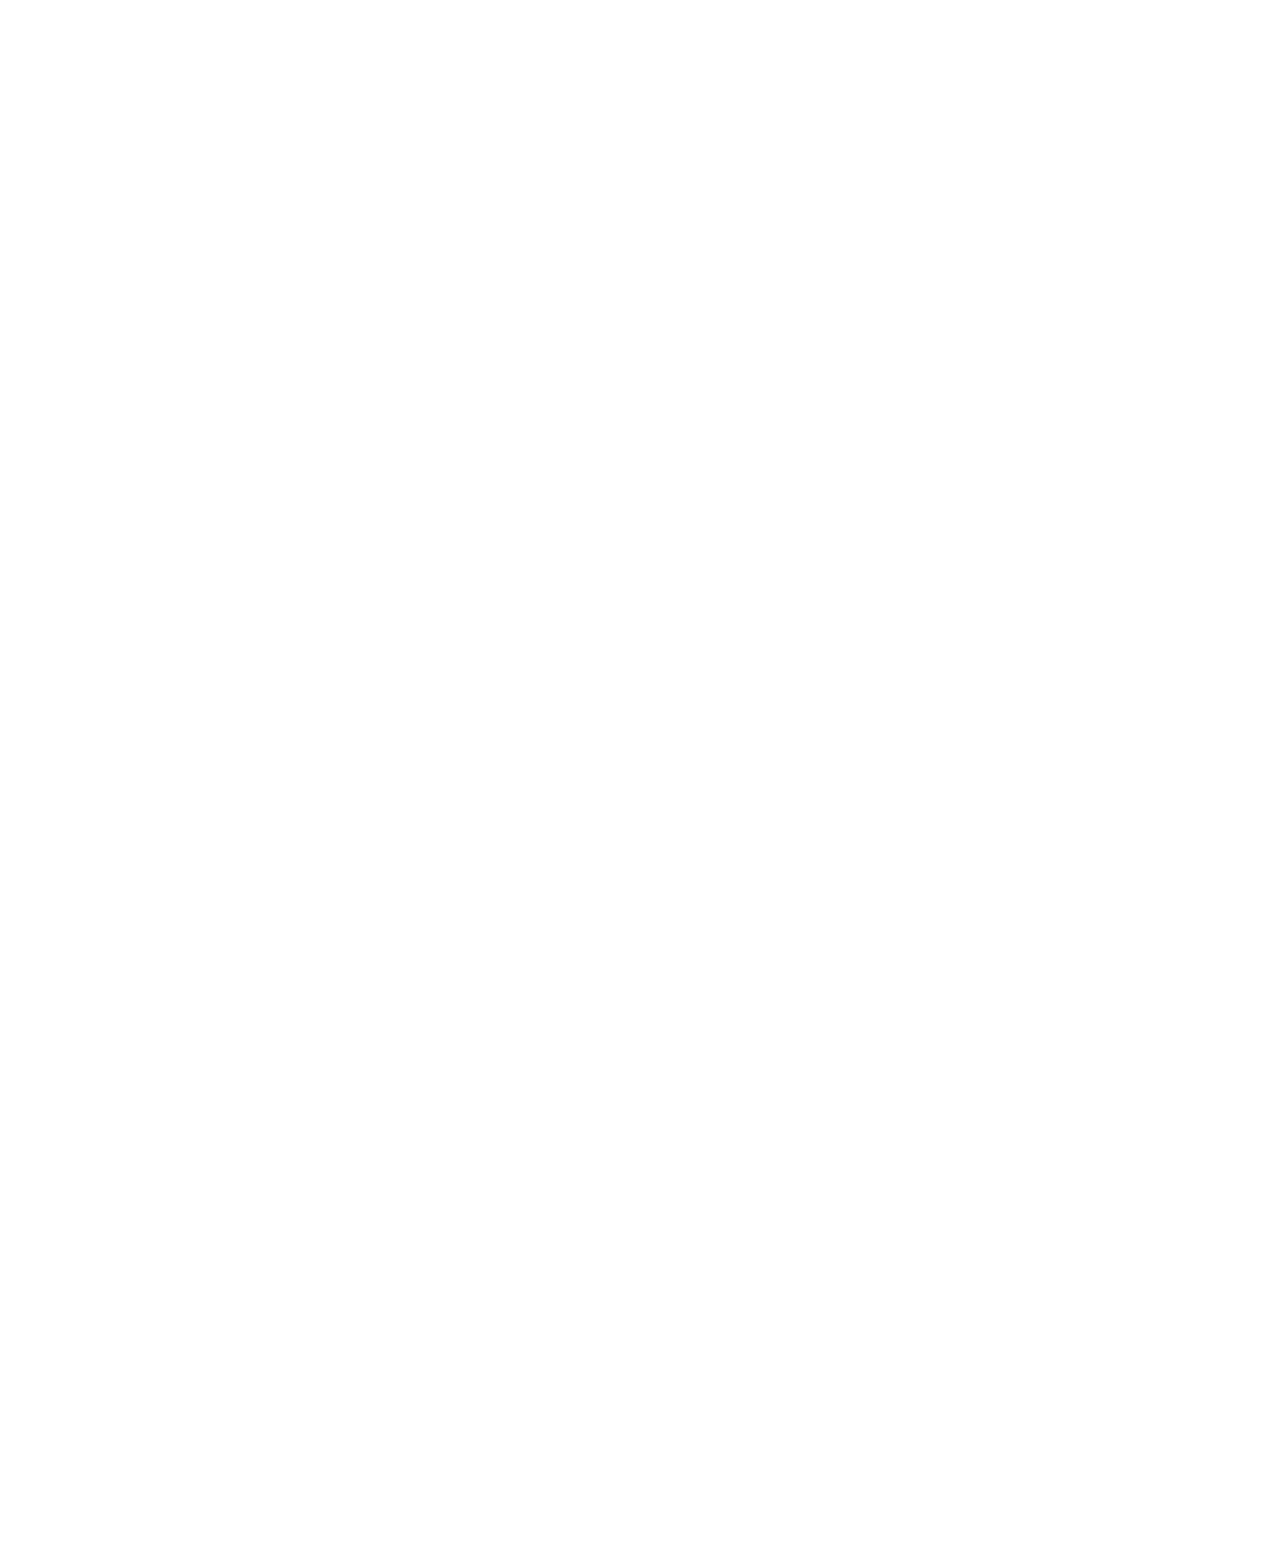
<file: html/map.html>
<!DOCTYPE html>
<html lang="en">
<head>
    <meta charset="UTF-8">
    <meta name="viewport" content="width=device-width,initial-scale=1,minimum-scale=1,maximum-scale=1,user-scalable=no" />
    <meta name="wap-font-scale" content="no">
    <script type="text/javascript" src="http://cdn.webfont.youziku.com/wwwroot/js/wf/youziku.api.min.js"></script>
    <script type="text/javascript" src="http://api.map.baidu.com/api?v=2.0&ak=bK5wYNrEhXvsg6VEeS0D9YDC9fdLwtXi"></script>
    <script src="../js/swiper-4.3.2.min.js"></script>
    <script src="../js/jquery-1.11.3.min.js"></script>
    <link rel="stylesheet" href="../css/style.css">
    <title>Map</title>
</head>
<body>
<div class="header">
    <div class="menu">
        <img src="../img/menu.png" alt="">
    </div>
    <div class="logo">
        <a href="../index.html"><img src="../img/logo.png" alt=""></a>
    </div>
</div>
<div class="menu-wrapper">
    <div class="menu-content">
        <div class="fork"><img src="../img/fork.png" alt=""></div>
        <div class="menu-content-logo"><a href="../index.html"><img src="../img/logo.png" alt=""></a></div>
        <div class="menu-nav">
            <dl>
                <dt>
                    <a href="./about.html"><span>“</span>Who is Leserbie<span>”</span></a>
                </dt>
            </dl>
            <dl>
                <dt>
                    <a href="###"><span>“</span>Lookbook<span>”</span></a>
                </dt>

                <dd>
                    <a href="./lookbook.html">Lookbook</a>
                </dd>
                <dd>
                    <a href="magazine.html" target="_blank">Magazine</a>
                </dd>
            </dl>
            <dl>
                <dt>
                    <a href="###" id="menu-nav-dt-active"><span class="menu-nav-spot-active">“</span>Store<span class="menu-nav-spot-active">”</span></a>
                </dt>
                <dd>
                    <a href="./contact.html">商品列表</a>
                </dd>
                <dd>
                    <a href="./investment.html">招商列表</a>
                </dd>
                <dd>
                    <a href="./VIP.html">VIP</a>
                </dd>
            </dl>
            <dl>
                <dt>
                    <a href="./column.html"><span>“</span>Leserbie colunmn<span>”</span></a>
                </dt>
            </dl>
            <dl>
                <dt>
                    <a href="./join.html"><span>“</span>Join us<span>”</span></a>

                </dt>
            </dl>
        </div>
    </div>
    <div class="menu-wrapper-menu">
        <img src="../img/menu.png" alt="">
    </div>
</div>
<div class="map-wrapper">
    <div class="map-title-wrapper">
        <div class="map-title">广州和业广场</div>
        <div class="map-title-right">
            <span class="right-one">街店</span>
            <span class="right-two">flagship store</span>
        </div>
    </div>
    <div class="map-swiper">
        <div class="swiper-wrapper">
            <div class="swiper-slide">
                <div class="img-wrapper">
                    <img src="../img/map-bg1.jpg" alt="">
                </div>
                <div class="img-wrapper">
                    <img src="../img/map-bg2.jpg" alt="">
                </div>
                <div class="img-wrapper">
                    <img src="../img/map-bg3.jpg" alt="">
                </div>
            </div>
            <div class="swiper-slide">
                <div class="img-wrapper">
                    <img src="../img/map-bg1.jpg" alt="">
                </div>
                <div class="img-wrapper">
                    <img src="../img/map-bg2.jpg" alt="">
                </div>
                <div class="img-wrapper">
                    <img src="../img/map-bg3.jpg" alt="">
                </div>
            </div>
            <div class="swiper-slide">
                <div class="img-wrapper">
                    <img src="../img/map-bg1.jpg" alt="">
                </div>
                <div class="img-wrapper">
                    <img src="../img/map-bg2.jpg" alt="">
                </div>
                <div class="img-wrapper">
                    <img src="../img/map-bg3.jpg" alt="">
                </div>
            </div>
        </div>
    </div>
    <table class="map-text" border="0" cellpadding="0" cellspacing="0">
        <tr>
            <td class="text-just">地&nbsp;&nbsp;&nbsp;址</td>
            <td>广州市荔湾区康王中路486号和业广场1层</td>
        </tr>
        <tr>
            <td>联系电话</td>
            <td>020-83738189</td>
        </tr>
        <tr>
            <td>营业时间</td>
            <td>11:00 - 22:00 / 节假日正常营业</td>
        </tr>
        <tr>
            <td>其它信息</td>
            <td>
                -地铁：<br>
                -有停车位详情请向我们工作人员咨询<br>
                -接受中国银联卡、微信、支付宝。
            </td>
        </tr>

    </table>
    <div id="container"></div>
</div>
</body>
<script>
    // rem自动计算
    (function (doc, win) {
        var docEl = doc.documentElement,
            resizeEvt = 'orientationchange' in window ?     'orientationchange' : 'resize',
            recalc = function() {
                var clientWidth = docEl.clientWidth;
                if(!clientWidth) {
                    return
                }
                docEl.style.fontSize = 100 * (clientWidth / 750) + 'px'; };

        if(!doc.addEventListener) {
            return
        }
        win.addEventListener(resizeEvt, recalc, false);
        doc.addEventListener('DOMContentLoaded', recalc, false);
    }(document, window))
    //web-font字体
    $youziku.load("body", "616974c45ae147c3a800adb0ddff96f1", "PingFangSC");
    $youziku.load(".map-title", "56b0ab47966243e48150939bef66b1a2", "PingFangSCB");
    $youziku.draw();


    //菜单显示隐藏
    $(".menu>img").click(function () {
        $("body").css('overflow-y', 'hidden')
        $(".menu-wrapper").addClass("animated fadeInLeft").css({
            "transform": "translateX(0%)",
        })
        $(".fork").click(function () {
            $("body").css('overflow-y', 'auto')
            $(".menu-wrapper").removeClass("animated fadeInLeft").css({
                "transform": "translateX(100%)",
            })
        })
    })
    //二级导航的控制
    $(".menu-nav dt").click(function () {
        if($(this).nextAll("dd").css("display")=="none"){
            $(this).parents("dl").siblings().children("dt").children("a").removeClass('menu-nav-dt-active').children("span").removeClass("menu-nav-spot-active").parents("a").parents("dt").nextAll("dd").slideUp()
            $(this).children("a").addClass('menu-nav-dt-active').children("span").addClass("menu-nav-spot-active").parents("a").parents("dt").nextAll("dd").slideDown()
        }else {
            $(this).children("a").removeClass('menu-nav-dt-active').children("span").removeClass("menu-nav-spot-active").parents("a").parents("dt").nextAll("dd").slideUp()
        }
    })
    $(".menu-nav dd a").click(function () {
        $(this).addClass("menu-nav-dd-active")
    })
    //轮播图
    var mySwiper = new Swiper('.map-swiper', {
        slidesPerView:"auto",
        spaceBetween:5,
        observer:true,
        observeParents:true,
    });
    //地图
    var map = new BMap.Map("container");
    var point = new BMap.Point(113.25414,23.128048);
    map.centerAndZoom(point,18);
    var marker = new BMap.Marker(point);
    map.addOverlay(marker);
    // var opts = {
    //     width :100,
    //     height:20,
    // }
    // var infoWindow = new BMap.InfoWindow("奕色(和业广场店)", opts);
    // map.openInfoWindow(infoWindow, map.getCenter());
    // marker.addEventListener("click", function(){
    //     map.openInfoWindow(infoWindow,point); //开启信息窗口
    // });




</script>
</html>
</file>
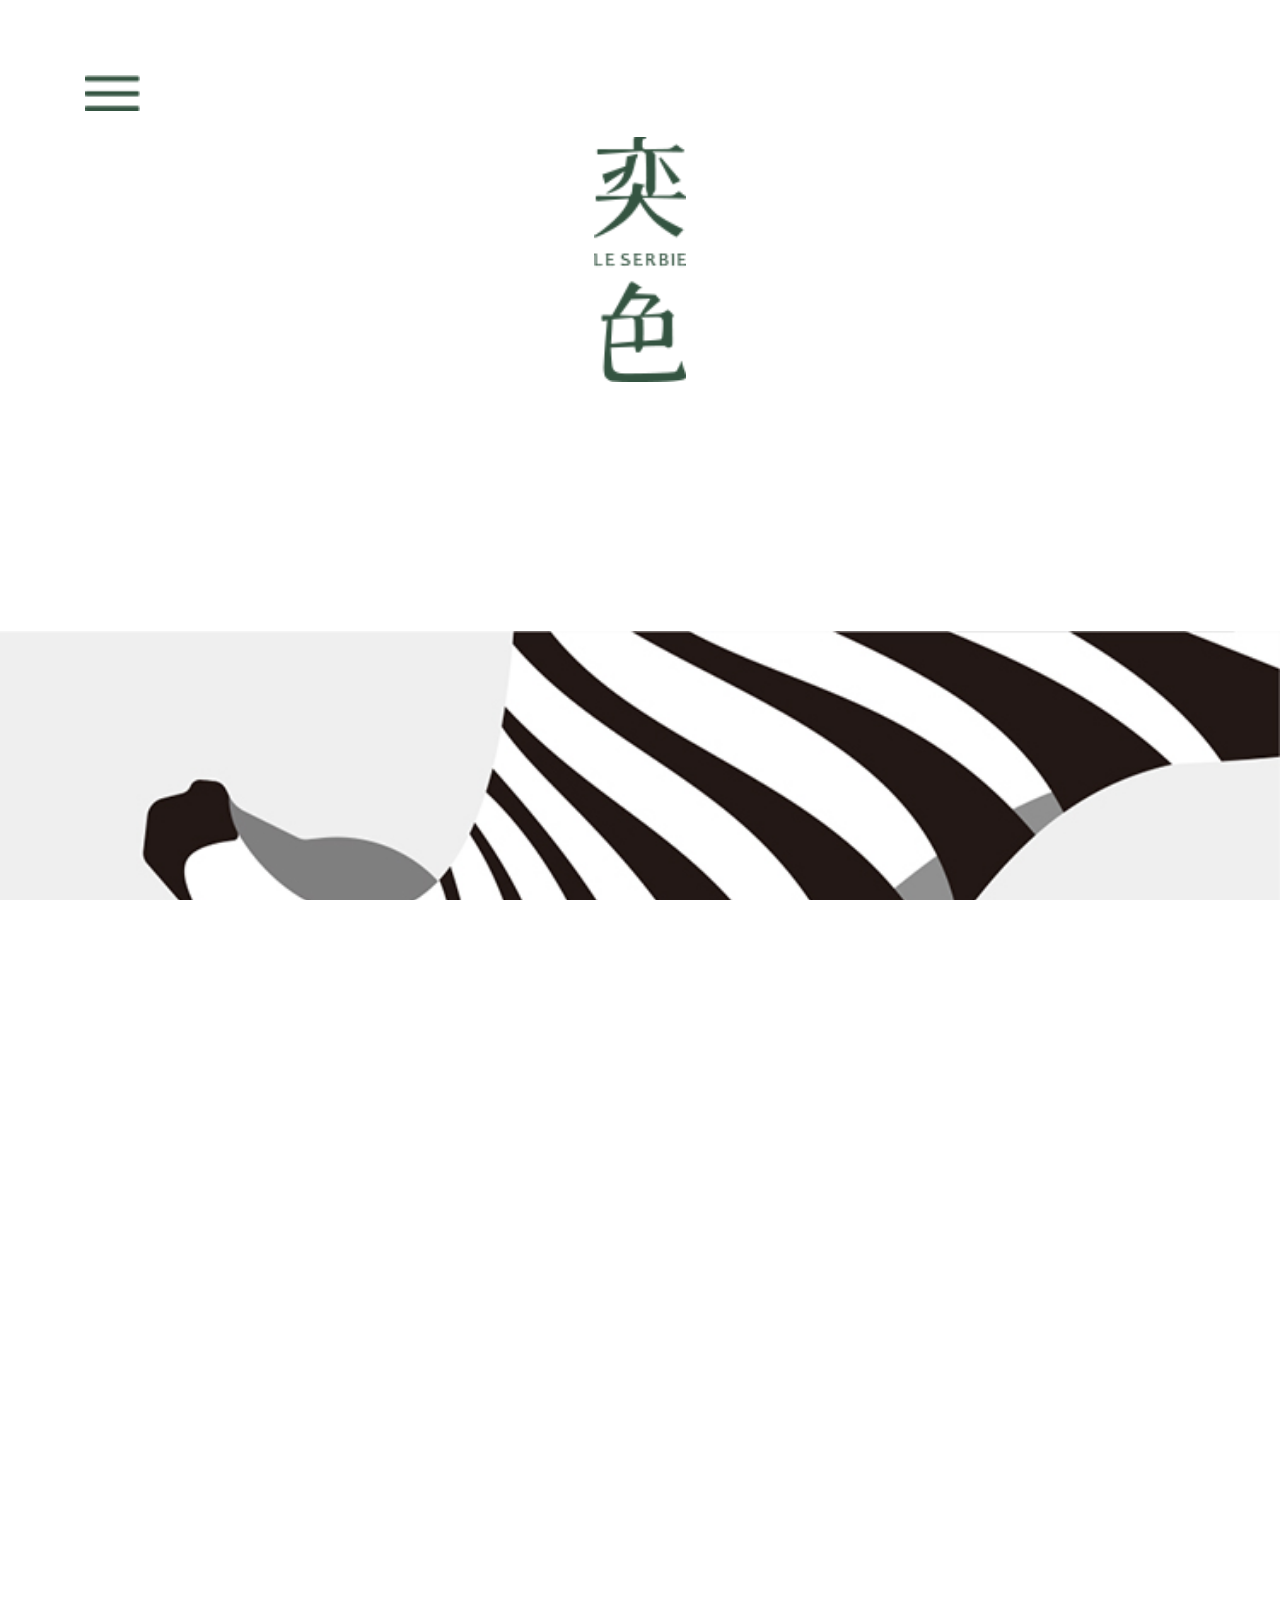
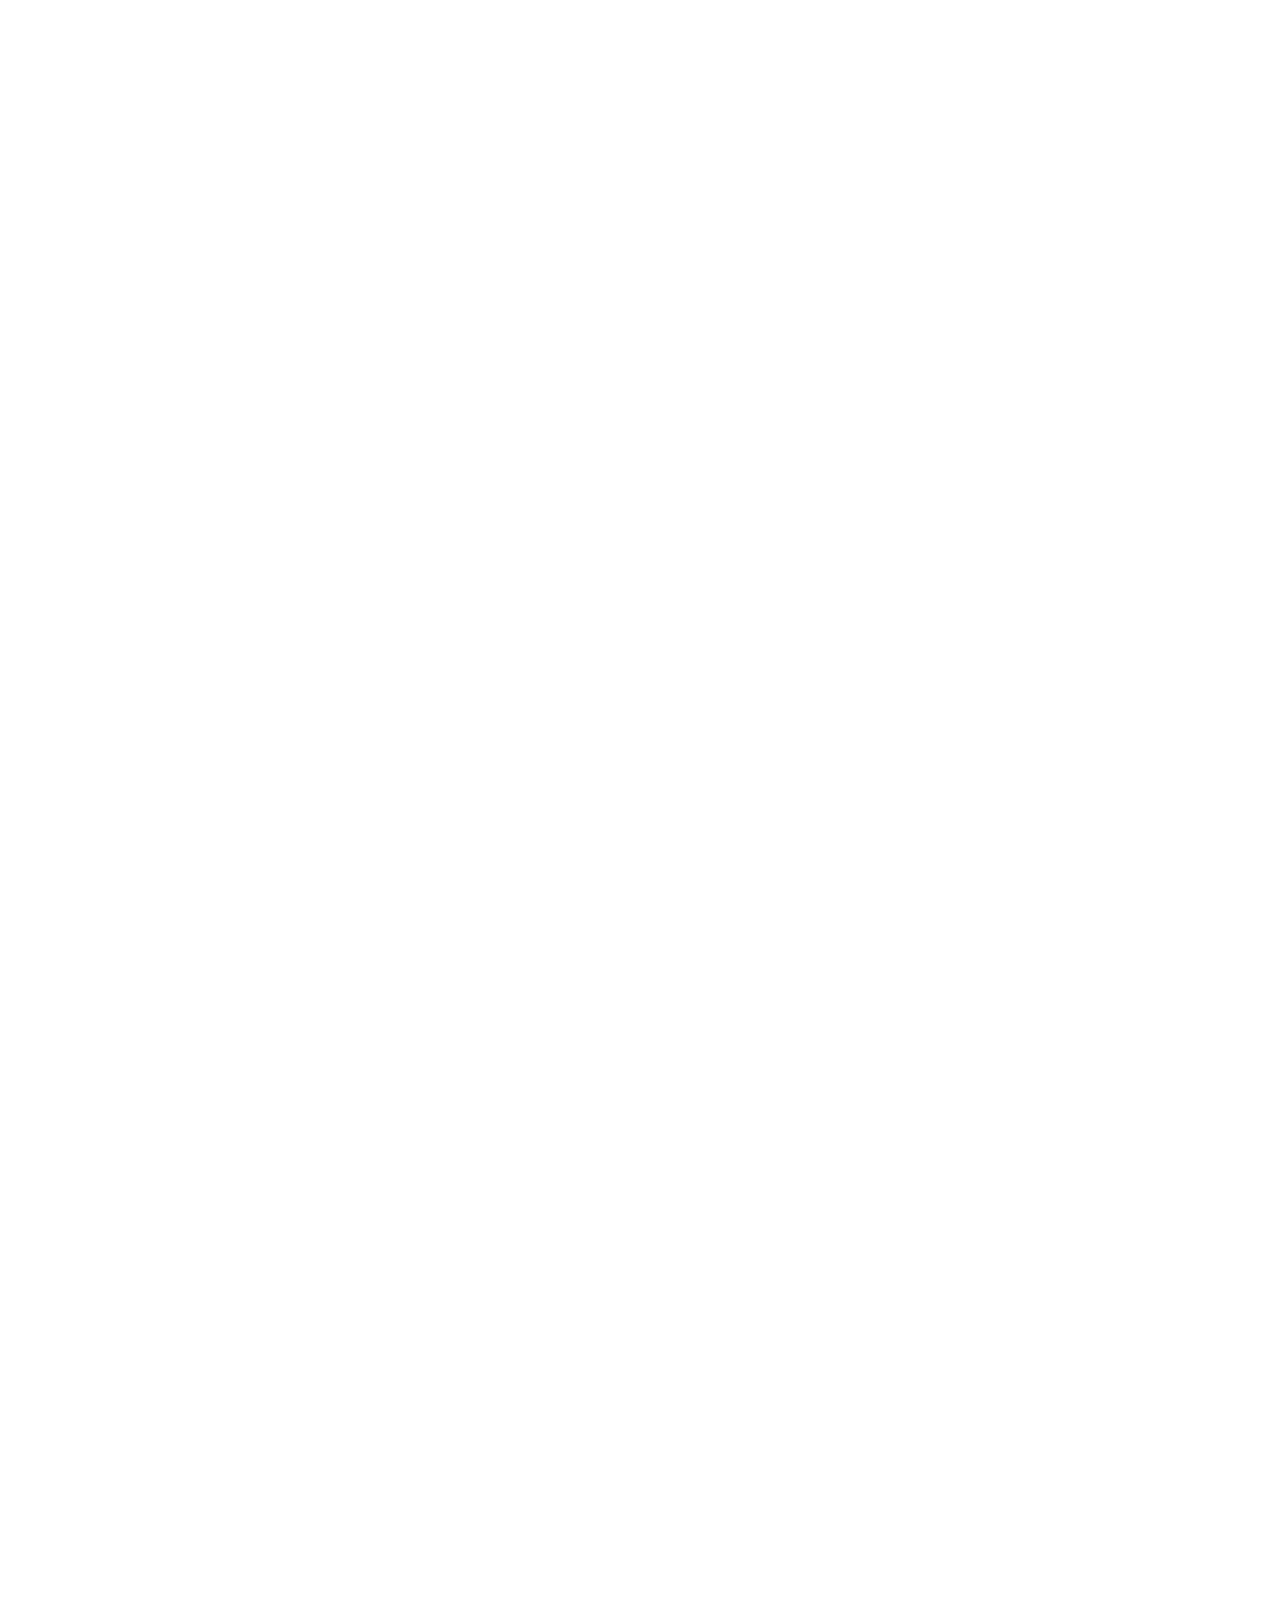
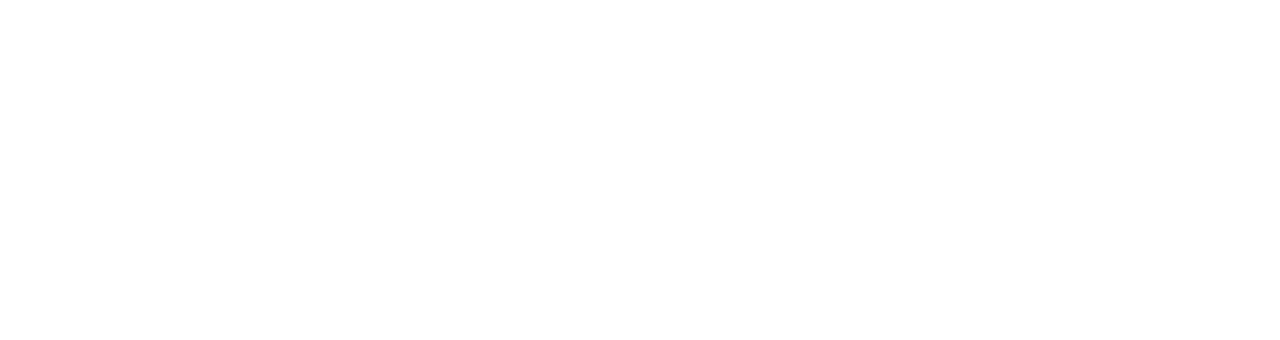
<file: html/VIP.html>
<!DOCTYPE html>
<html lang="en">
<head>
    <meta charset="UTF-8">
    <meta name="viewport" content="width=device-width,initial-scale=1,minimum-scale=1,maximum-scale=1,user-scalable=no" />
    <meta name="wap-font-scale" content="no">
    <script type="text/javascript" src="http://cdn.webfont.youziku.com/wwwroot/js/wf/youziku.api.min.js"></script>
    <script src="../js/swiper-4.3.2.min.js"></script>
    <script src="../js/jquery-1.11.3.min.js"></script>
    <link rel="stylesheet" href="../css/style.css">
    <title>Vip</title>
</head>
<body>
<div class="header">
    <div class="menu">
        <img src="../img/menu.png" alt="">
    </div>
    <div class="logo">
        <a href="../index.html"><img src="../img/logo.png" alt=""></a>
    </div>
</div>
<div class="menu-wrapper">
    <div class="menu-content">
        <div class="fork"><img src="../img/fork.png" alt=""></div>
        <div class="menu-content-logo"><a href="../index.html"><img src="../img/logo.png" alt=""></a></div>
        <div class="menu-nav">
            <dl>
                <dt>
                    <a href="./about.html"><span>“</span>Who is Leserbie<span>”</span></a>
                </dt>
            </dl>
            <dl>
                <dt>
                    <a href="###"><span>“</span>Lookbook<span>”</span></a>
                </dt>

                <dd>
                    <a href="./lookbook.html">Lookbook</a>
                </dd>
                <dd>
                    <a href="magazine.html" target="_blank">Magazine</a>
                </dd>
            </dl>
            <dl>
                <dt>
                    <a href="###" id="menu-nav-dt-active"><span class="menu-nav-spot-active">“</span>Store<span class="menu-nav-spot-active">”</span></a>
                </dt>
                <dd>
                    <a href="./contact.html">商品列表</a>
                </dd>
                <dd>
                    <a href="./investment.html">招商列表</a>
                </dd>
                <dd>
                    <a href="./VIP.html">VIP</a>
                </dd>
            </dl>
            <dl>
                <dt>
                    <a href="./column.html"><span>“</span>Leserbie colunmn<span>”</span></a>
                </dt>
            </dl>
            <dl>
                <dt>
                    <a href="./join.html"><span>“</span>Join us<span>”</span></a>

                </dt>
            </dl>
        </div>
    </div>
    <div class="menu-wrapper-menu">
        <img src="../img/menu.png" alt="">
    </div>
</div>
<div class="vip-bg"><img src="../img/vip-bg.jpg" alt=""></div>
<div class="vip-content">
    <h6>奕色会员可享受品牌特定服务：</h6>
    <ol>
        <li>在线购物可享受闪电发货；</li>
        <li>有机会受邀参加奕色新品发布会和各项活动；</li>
        <li>获得会员专享礼物；</li>
        <li>每周四下午5点微信单品限时抢购等。</li>
    </ol>
    <br>
    <p>
        所有会员均可凭手机号码在微信绑定会员<br>
        在线查询、兑换积分，领取生日现金券等福利。<br>
        <br><br>
        会员优惠待遇因地而异，具体事宜可以向店铺客服咨询；<br>
        我们会不定期在微信公众号作出修与公布实施
    </p>
    <div class="code"><img src="../img/code.png" alt=""></div>
</div>
</body>
<script>
    // rem自动计算
    (function (doc, win) {
        var docEl = doc.documentElement,
            resizeEvt = 'orientationchange' in window ?     'orientationchange' : 'resize',
            recalc = function() {
                var clientWidth = docEl.clientWidth;
                if(!clientWidth) {
                    return
                }
                docEl.style.fontSize = 100 * (clientWidth / 750) + 'px'; };

        if(!doc.addEventListener) {
            return
        }
        win.addEventListener(resizeEvt, recalc, false);
        doc.addEventListener('DOMContentLoaded', recalc, false);
    }(document, window))
    //web-font字体
    $youziku.load("body", "616974c45ae147c3a800adb0ddff96f1", "PingFangSC");
    $youziku.load("h6", "56b0ab47966243e48150939bef66b1a2", "PingFangSCB");
    $youziku.draw();


    //菜单显示隐藏
    $(".menu>img").click(function () {
        $("body").css('overflow-y', 'hidden')
        $(".menu-wrapper").addClass("animated fadeInLeft").css({
            "transform": "translateX(0%)",
        })
        $(".fork").click(function () {
            $("body").css('overflow-y', 'auto')
            $(".menu-wrapper").removeClass("animated fadeInLeft").css({
                "transform": "translateX(100%)",
            })
        })
    })
    //二级导航的控制
    $(".menu-nav dt").click(function () {
        if($(this).nextAll("dd").css("display")=="none"){
            $(this).parents("dl").siblings().children("dt").children("a").removeClass('menu-nav-dt-active').children("span").removeClass("menu-nav-spot-active").parents("a").parents("dt").nextAll("dd").slideUp()
            $(this).children("a").addClass('menu-nav-dt-active').children("span").addClass("menu-nav-spot-active").parents("a").parents("dt").nextAll("dd").slideDown()
        }else {
            $(this).children("a").removeClass('menu-nav-dt-active').children("span").removeClass("menu-nav-spot-active").parents("a").parents("dt").nextAll("dd").slideUp()
        }
    })
    $(".menu-nav dd a").click(function () {
        $(this).addClass("menu-nav-dd-active")
    })

</script>
</html>
</file>
<file: css/magazine.css>
html, body, div, ul, li, h1, h2, h3, h4, h5, h6, p, dl, dt, dd, ol, form, input, textarea, th, td, select {
    margin: 0;
    padding: 0;
    outline: none;
}
html{
    font-size: 62.5%;
}
html,body{
    height: 100%;
    overflow:hidden;
    -webkit-overflow-scrolling: touch;
}
a{
    text-decoration:none;
    outline: none;
    color: #000000;
}
a:hover{
    text-decoration: none;
}
/*------------------------------------  字体---------------------------------------------------*/
@font-face {
    font-family:MyriadPro-Regular;
    src: url("../font/MyriadPro-Regular.ttf");
}
.cover{
    position: fixed;
    top: 0;
    left: 0;
    right: 0;
    bottom: 0;
    background:rgba(62,90,72,0.8);
    display: flex;
    justify-content: center;
    align-items: center;
    z-index: 100;
}
.turn{
    width: 1.14rem;
}
.turn>img{
    width: 100%;
}
.magazine-container{
    width: 100%;
    overflow: hidden;
    position: relative;
    height: 100%;
}
.magazine-container .swiper-wrapper{
    width: 100%;
    height: 100%;
}
.magazine-container .swiper-wrapper .swiper-slide{
    overflow: hidden;
    width: 100%;
    height: 100%;
}
.magazine-button-prev{
    position: fixed;
    z-index: 25;
    width: 0.43rem;
    height: 0.23rem;
    margin-left: -0.12rem;
    top: 1rem;
    left: 50%;
    background: url("../img/magazine-prev.png");
    background-size: 100%;
}
.magazine-button-next{
    position: fixed;
    z-index: 25;
    width: 0.43rem;
    height: 0.23rem;
    margin-left: -0.12rem;
    bottom: 1rem;
    left: 50%;
    background: url("../img/magazine-next.png");
    background-size: 100%;
}
.magazine-container .swiper-wrapper .swiper-slide img{
    width: 100%;
}
.tip{
    width: 3.9rem;
    height: 3.1rem;
    position: fixed;
    right: 0;
    top: 0.6rem;
    z-index: 20;
    font-size: 0.16rem;
}
.tip .up{
    width: 1.58rem;
    height: 3.1rem ;
    background: rgba(255,255,255,0.8);
    position: absolute;
    right: 0;

}
.tip .up .logo{
    width: 0.86rem;
    height: 0.32rem;
    top: 0.3rem;
    right: 0.4rem;
    position: absolute;
}
.tip .up .logo img{
    width: 100%;
}
.tip .up .arrow{
    width: 0.13rem;
    height: 0.16rem;
    bottom: 0.3rem;
    right: 0.4rem;
    position: absolute;
}
.tip .up .arrow img{
    width: 100%;
}
.tip .down{
    position: absolute;
    right: 0;
    display: none;
}
.tip .down .top{
    width: 1.58rem;
    height: 3.1rem ;
    background: rgba(255,255,255,0.8);
    position: relative;
}
.tip .down .top .fork{
    width: 0.27rem;
    height: 0.27rem;
    top: 0.3rem;
    right: 0.4rem;
    position: absolute;
}
.tip .down .top .fork img{
    width: 100%;
}
.tip .down .top .logo{
    width: 0.86rem;
    height: 0.32rem;
    bottom: 0.3rem;
    right: 0.4rem;
    position: absolute;
}
.tip .down .top .logo img{
    width: 100%;
}
.tip .down .footer{
    width: 3.1rem;
    height: 2.2rem ;
    background: rgba(255,255,255,0.8);
    margin-right: 0.1rem ;
    transform:rotate(90deg);
    -ms-transform:rotate(90deg); 	/* IE 9 */
    -moz-transform:rotate(90deg); 	/* Firefox */
    -webkit-transform:rotate(90deg); /* Safari 和 Chrome */
    -o-transform:rotate(90deg); 	/* Opera */
    position: absolute;
    right: 1.1rem;
    top: 0.45rem;
    font-size: 0.14rem;
    padding: 0.3rem;
    box-sizing: border-box;
}
.tip .down .footer h6{
    font-family:MyriadPro-Regular;
    font-size: 0.18rem;
    font-weight: normal;
    padding-left: 3%;
    box-sizing: border-box;
    background: #355541;
    color: #ffffff;
    vertical-align: middle;
}
.tip .down .footer p{
    padding-top: 5%;
    box-sizing: border-box;
    position: relative;
}
.tip .down .footer p .left{
    font-size:0.12rem;
    bottom: 2%;
    position: absolute;
}
.tip .down .footer p .right{
    font-size: 0.12rem;
    bottom: 2%;
    right: 5%;
    position: absolute;
}
.swiper-container-free-mode>.swiper-wrapper {
    -webkit-transition-timing-function: linear;
    -moz-transition-timing-function: linear;
    -ms-transition-timing-function: linear;
    -o-transition-timing-function: linear;
    transition-timing-function: linear;
    margin: 0 auto;
}
.more-tip{
    width: 0.82rem;
    height: 1.13rem;
    position: absolute;
    left: 0.4rem;
    top: 50%;
    margin-top: -0.57rem;
    z-index: 20;
}
.more-tip img{
    width: 100%;
}
.small-wrapper{
    position: absolute;
    width: 1.4rem;
    padding:1rem 0.22rem;
    height: 100%;
    box-sizing: border-box;
    background: rgba(255,255,255,0.8);
    left: 0;
    z-index: 25;
    top: 0;
    display: none;
    align-items: center;
    justify-content: center;
    flex-flow: wrap;
}
.small-wrapper .small-container{
    overflow: hidden;
    position: relative;
    width: 100%;
    height: 100%;
}
.small-wrapper .small-container .swiper-wrapper{
    width: 100%;
    height: 100%;
}
.small-wrapper .small-container .swiper-wrapper .swiper-slide{
    width:0.94rem;
    height: 0.94rem;
    text-align: center;
}
.small-wrapper .small-container .swiper-wrapper .swiper-slide img{
    width: 100%;
}
.small-wrapper .small-left{
    width: 0.27rem;
    height: 0.17rem;
    background: url("../img/small-prev.png") no-repeat;
    background-size: 100%;
    z-index: 20;
    position: absolute;
    top: 3%;
    bottom: auto;
    left: 0.58rem;
}
.small-wrapper .small-right{
    width: 0.27rem;
    height: 0.17rem;
    background: url("../img/small-next.png") no-repeat;
    background-size: 100%;
    z-index: 20;
    position: absolute;
    bottom: 3%;
    top: auto;
    left: 0.58rem;
}
.small-wrapper .down-tip{
    width: 0.36rem;
    height: 0.36rem;
    position: absolute;
    left: 1.1rem;
    z-index: 25;
    top: 50%;
    margin-top: -0.8rem;
}
.small-wrapper .down-tip img{
    width: 100%;
}
</file>
<file: css/style.css>
@import "./swiper-4.3.2.min.css";
@import "./animate.css";
@import "index.css";
</file>
